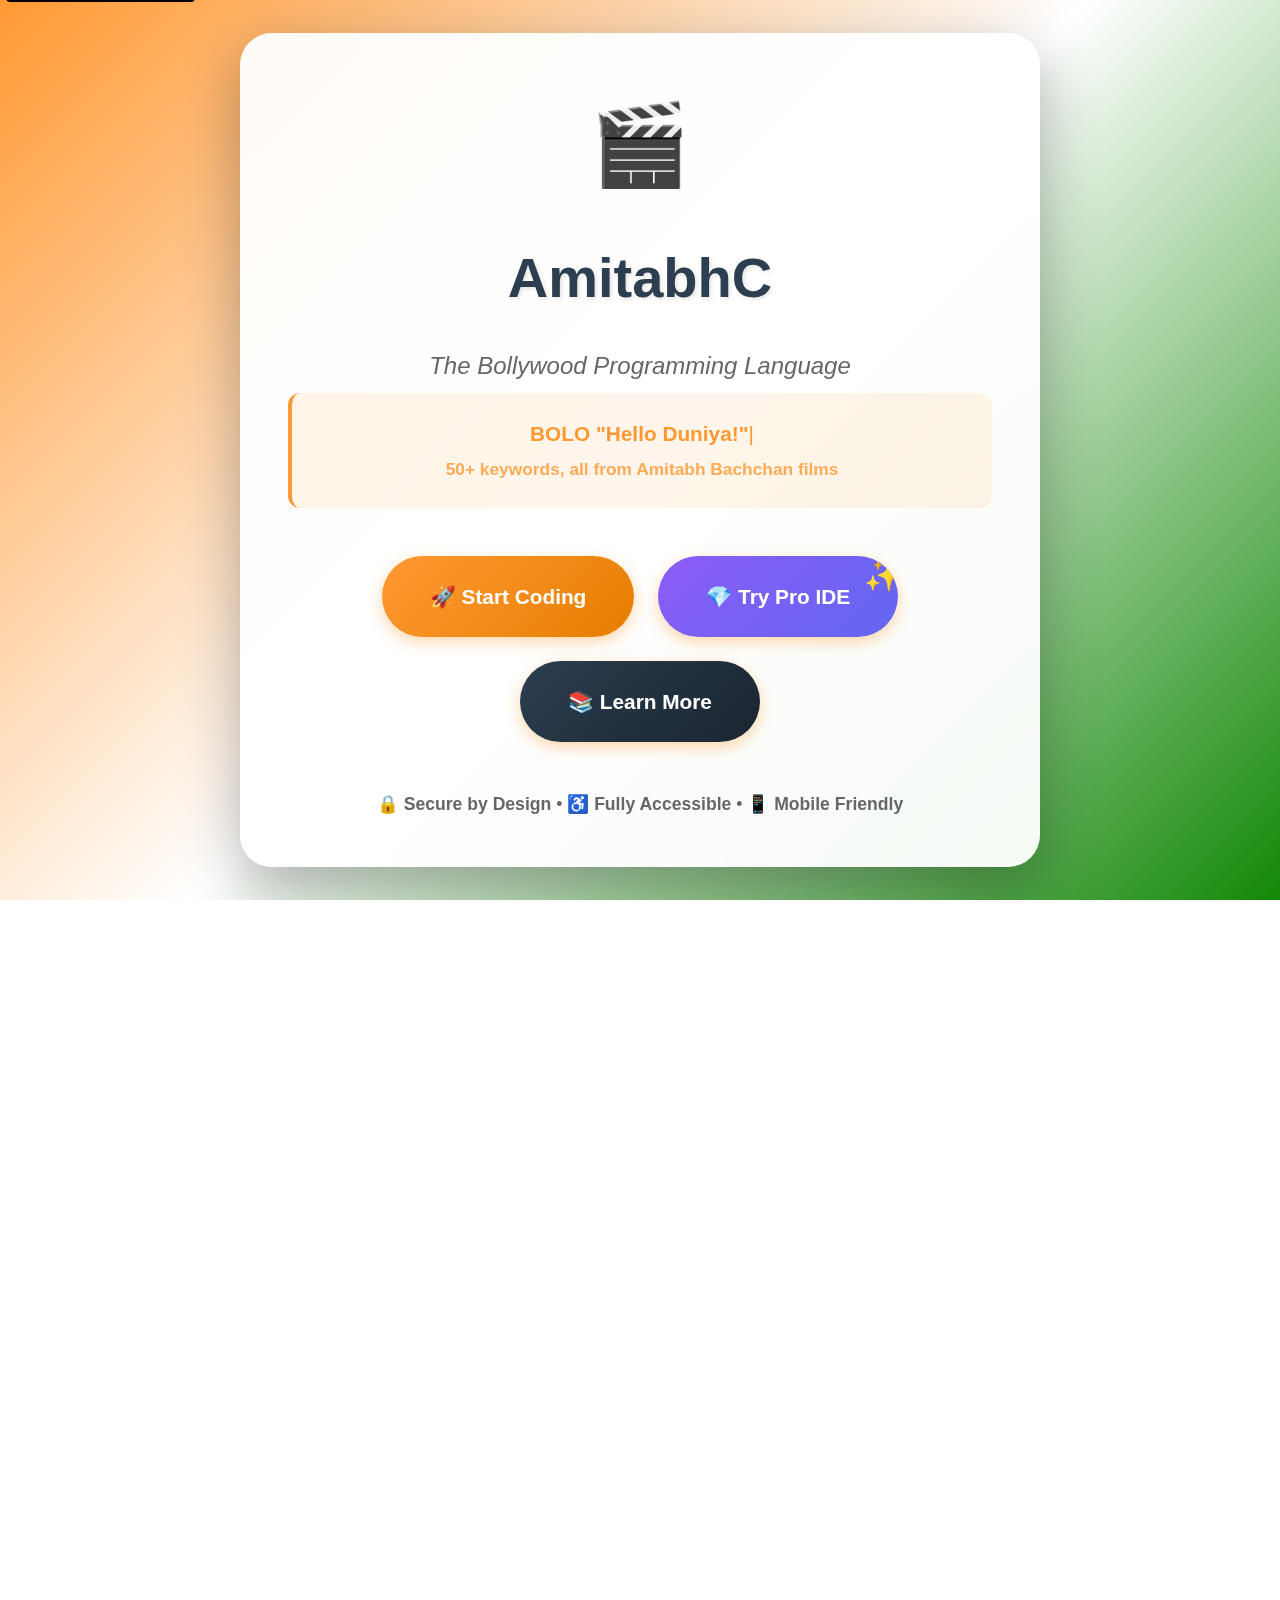
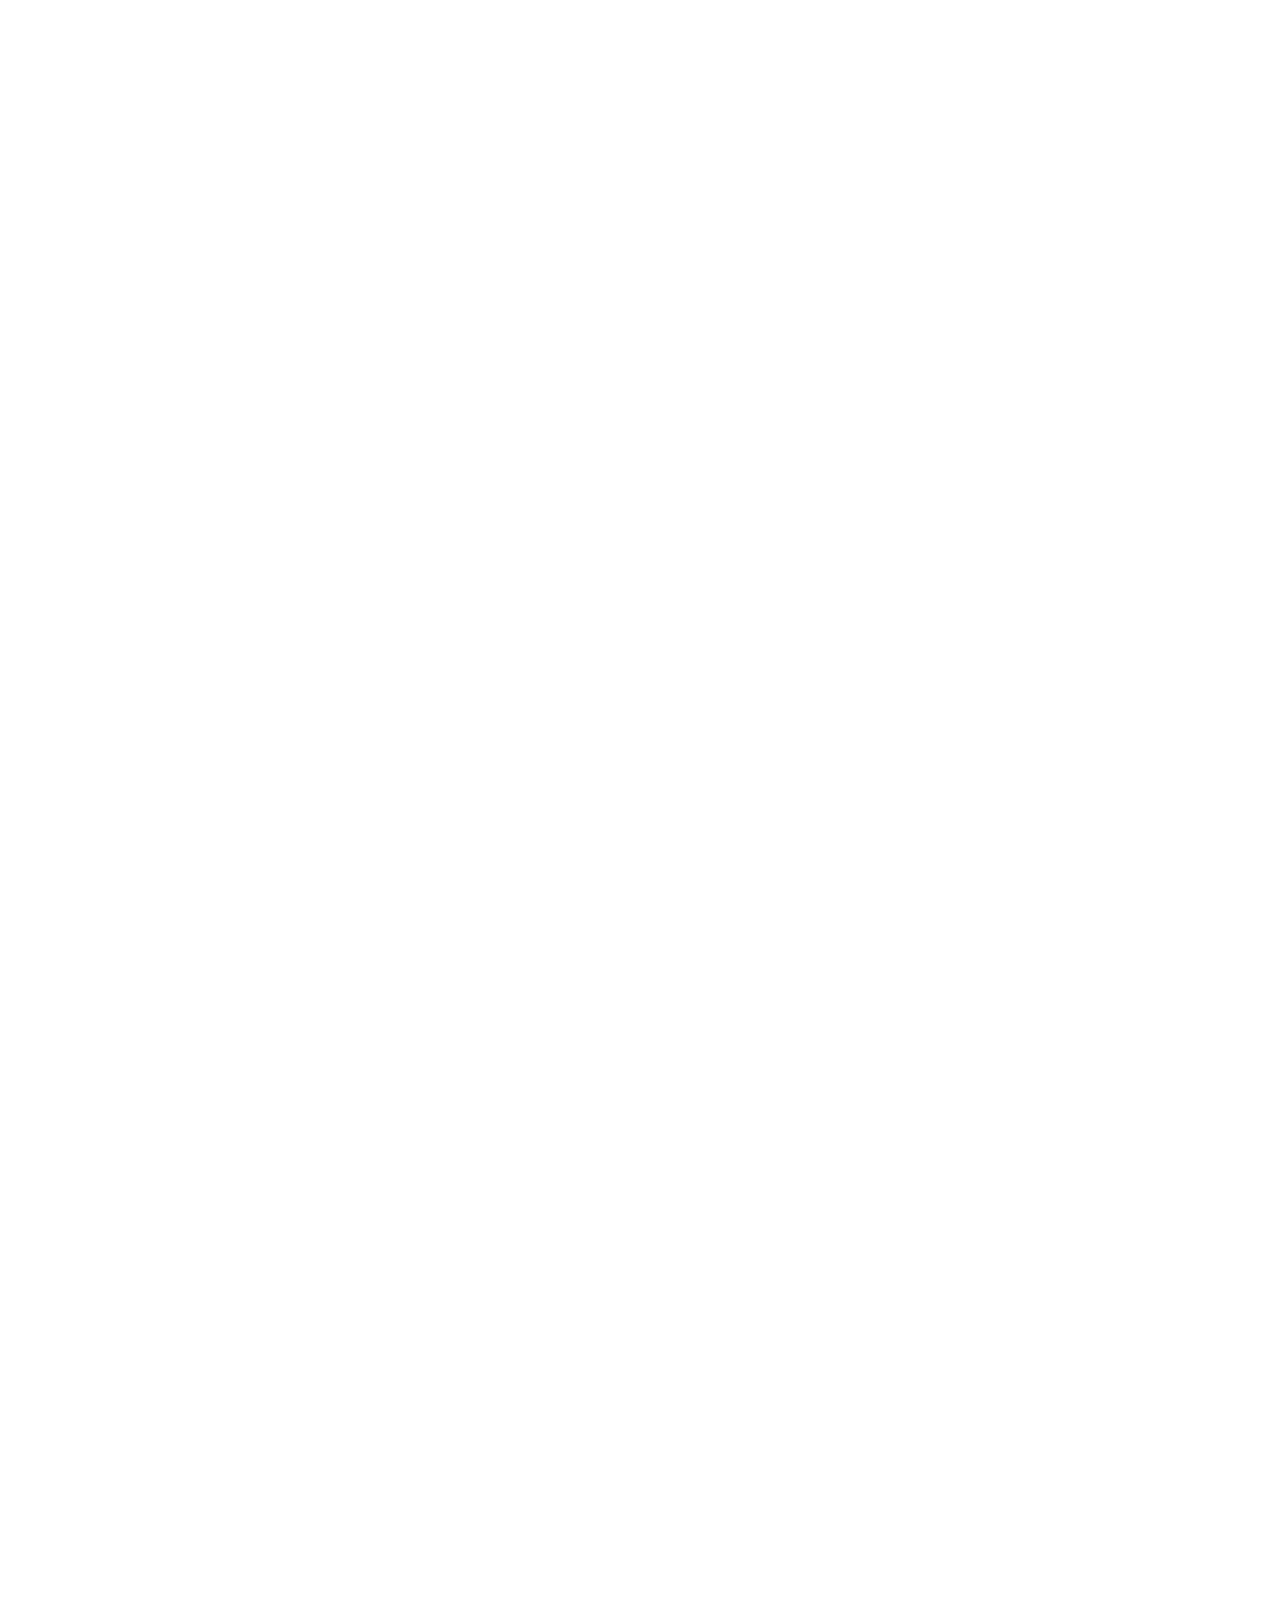
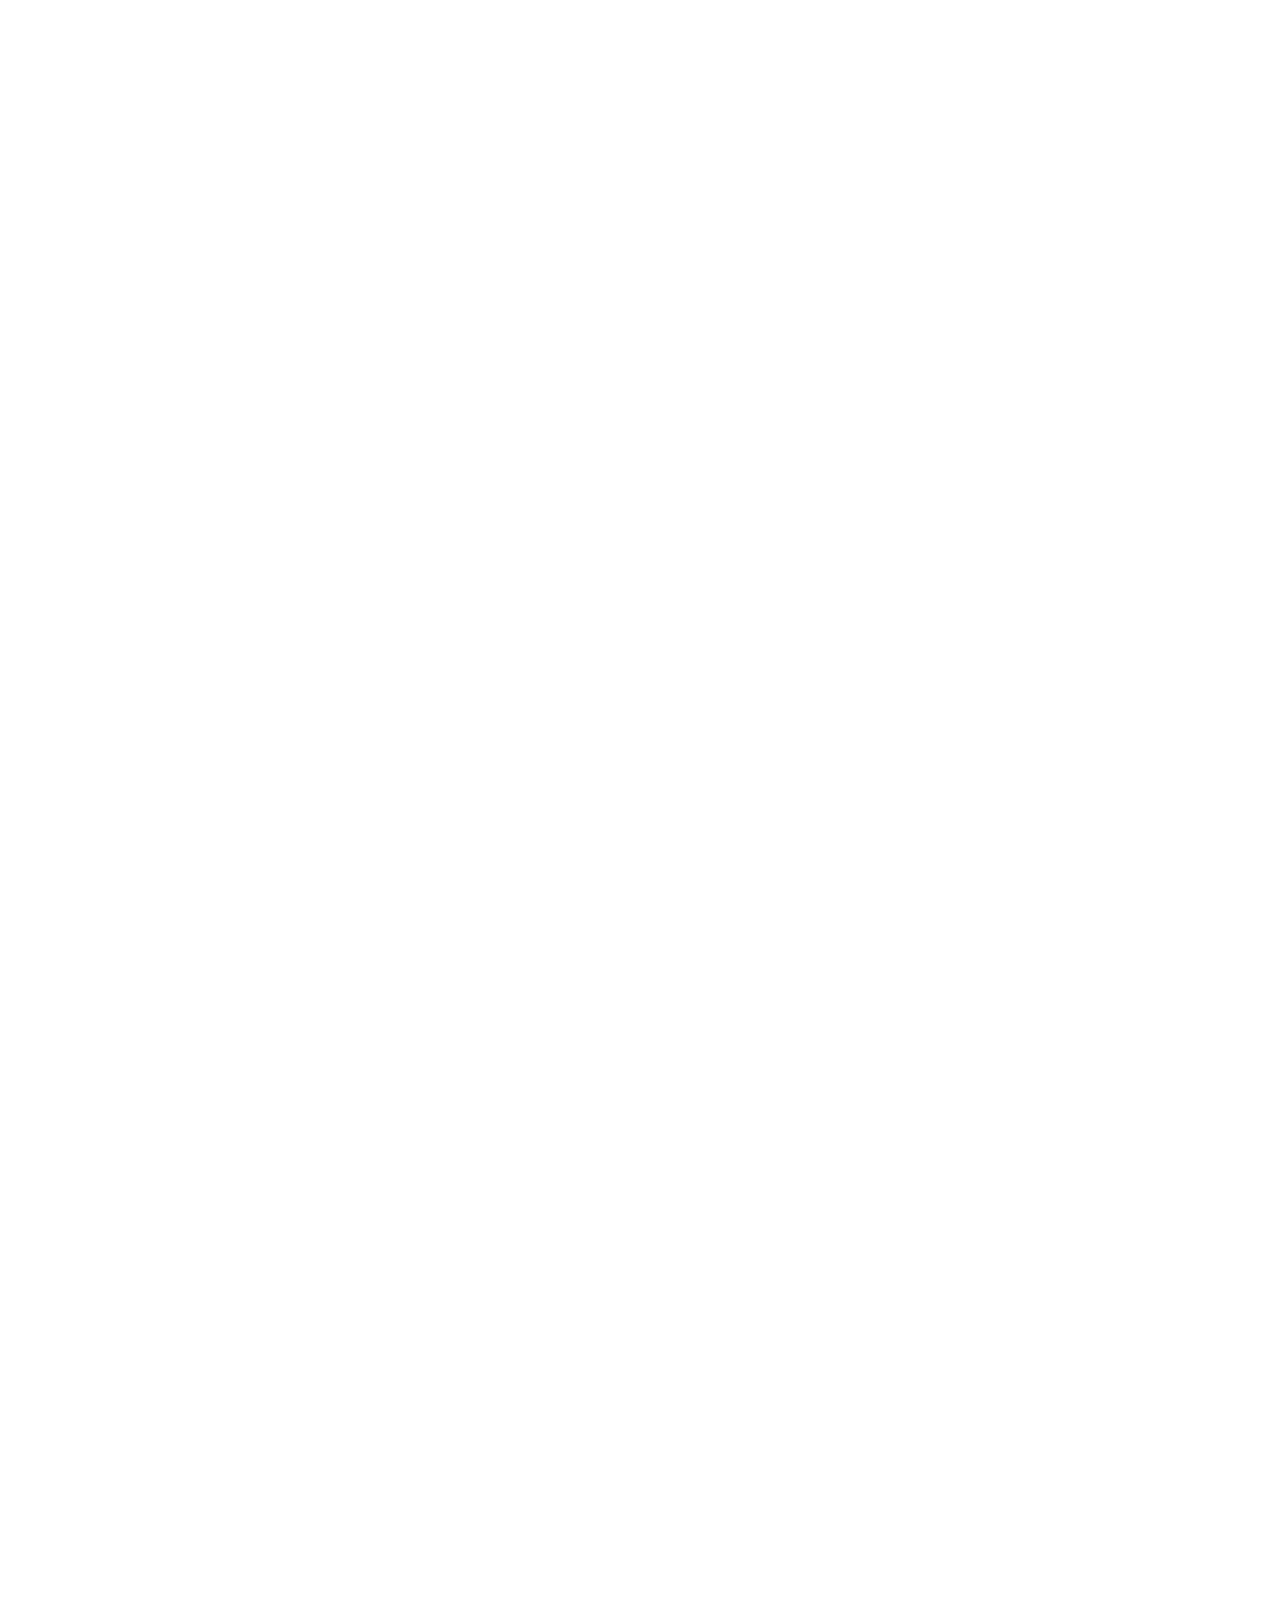
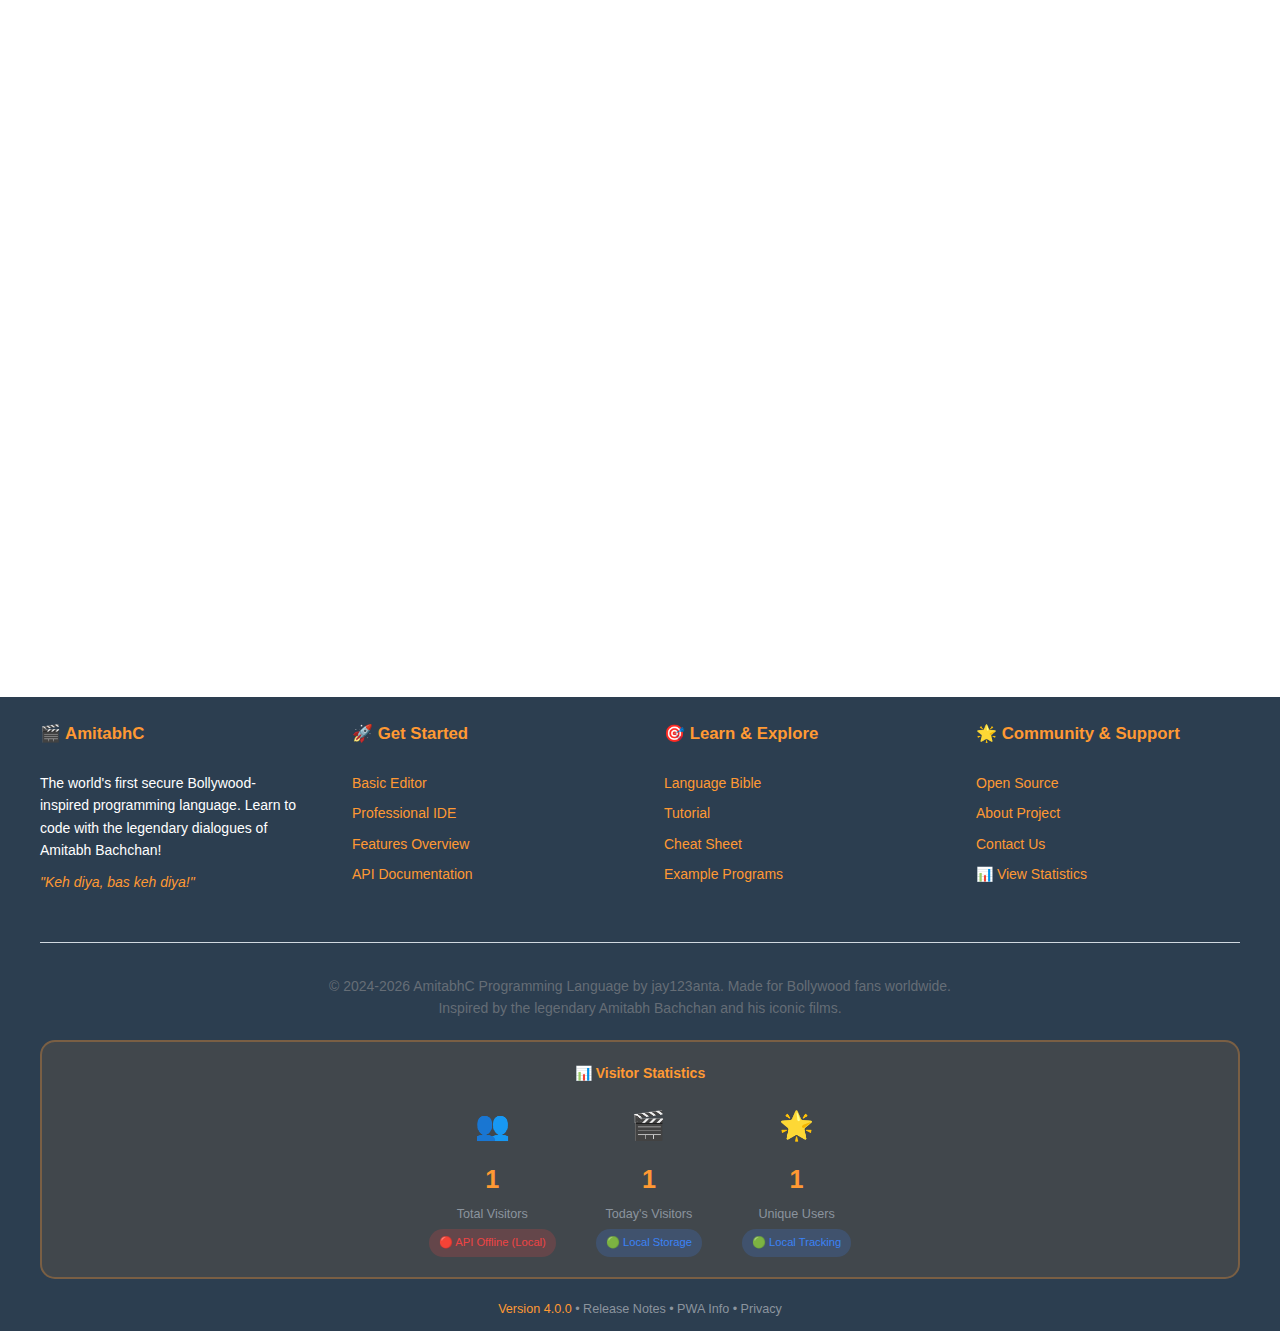
<file: index.html>
<!DOCTYPE html>
<html lang="en">

<head>
    <meta charset="UTF-8">
    <meta name="viewport" content="width=device-width, initial-scale=1.0">
    <title>AmitabhC - The Bollywood Programming Language</title>

    <!-- Security Headers - GitHub Pages Optimized -->
    <meta http-equiv="Content-Security-Policy" 
      content="default-src 'self' https://jay123anta.github.io; 
               script-src 'self' 'unsafe-inline' https://cdnjs.cloudflare.com; 
               style-src 'self' 'unsafe-inline' https://cdnjs.cloudflare.com; 
               img-src 'self' data: https:;
               connect-src 'self' https://api.counterapi.dev https://jay123anta.github.io;
               frame-ancestors 'none';
               base-uri 'self';">
    <meta http-equiv="X-Content-Type-Options" content="nosniff">
    <meta http-equiv="X-Frame-Options" content="DENY">
    <meta http-equiv="X-XSS-Protection" content="1; mode=block">
    <meta name="referrer" content="strict-origin-when-cross-origin">

    <!-- SEO Meta Tags -->
    <meta name="description"
        content="Learn programming with AmitabhC - A secure, fun programming language inspired by Amitabh Bachchan's iconic dialogues and Bollywood films.">
    <meta name="keywords"
        content="AmitabhC, programming language, Amitabh Bachchan, Bollywood coding, learn programming, Hindi programming, secure programming">
    <meta name="author" content="jay123anta">
    <meta name="robots" content="index, follow">
    <meta name="language" content="English">

    <!-- Open Graph / Facebook -->
    <meta property="og:type" content="website">
    <meta property="og:url" content="https://jay123anta.github.io/amitabhc/">
    <meta property="og:title" content="AmitabhC - The Bollywood Programming Language">
    <meta property="og:description"
        content="Code like a superstar with Amitabh Bachchan's iconic dialogues! Learn programming with Bollywood style.">
    <meta property="og:image" content="https://jay123anta.github.io/amitabhc/assets/preview.jpg">
    <meta property="og:site_name" content="AmitabhC">

    <!-- Twitter -->
    <meta property="twitter:card" content="summary_large_image">
    <meta property="twitter:url" content="https://jay123anta.github.io/amitabhc/">
    <meta property="twitter:title" content="AmitabhC Programming Language">
    <meta property="twitter:description"
        content="Learn programming with Bollywood style! Amitabh Bachchan inspired secure coding language.">
    <meta property="twitter:image" content="https://jay123anta.github.io/amitabhc/assets/preview.jpg">

    <!-- PWA Support -->
    <meta name="theme-color" content="#ff9933">
    <meta name="apple-mobile-web-app-capable" content="yes">
    <meta name="apple-mobile-web-app-status-bar-style" content="default">
    <meta name="apple-mobile-web-app-title" content="AmitabhC">
    <link rel="manifest" href="manifest.json">

    <!-- Icons -->
    <link rel="icon" type="image/svg+xml"
        href="data:image/svg+xml,<svg xmlns='http://www.w3.org/2000/svg' viewBox='0 0 100 100'><text y='.9em' font-size='90'>🎬</text></svg>">
    <link rel="icon" type="image/png" sizes="32x32" href="assets/icon-32.png">
    <link rel="icon" type="image/png" sizes="16x16" href="assets/icon-16.png">
    <link rel="apple-touch-icon" href="assets/icon-192.png">

    <!-- Preconnect for performance -->
    <link rel="preconnect" href="https://cdnjs.cloudflare.com">
    <link rel="dns-prefetch" href="https://cdnjs.cloudflare.com">
    <link rel="preconnect" href="https://api.countapi.xyz">
    <link rel="dns-prefetch" href="https://api.countapi.xyz">
    <link rel="preconnect" href="https://api.counterapi.dev">
    <link rel="dns-prefetch" href="https://api.counterapi.dev">

    <!-- Critical CSS - Inline for performance -->
    <style>
        /* Critical above-the-fold styles */
        * {
            box-sizing: border-box;
            margin: 0;
            padding: 0;
        }

        body {
            font-family: -apple-system, BlinkMacSystemFont, 'Segoe UI', Roboto, sans-serif;
            overflow-x: hidden;
            background: #ffffff;
            color: #24292f;
            line-height: 1.6;
            margin: 0;
            padding: 0;
        }

        /* Skip link for accessibility */
        .skip-link {
            position: absolute;
            top: -40px;
            left: 6px;
            background: #000;
            color: #fff;
            padding: 8px 16px;
            text-decoration: none;
            border-radius: 4px;
            z-index: 1000;
            transition: top 0.3s;
        }

        .skip-link:focus {
            top: 6px;
        }

        /* Hero Section */
        .hero {
            min-height: 100vh;
            background: linear-gradient(135deg, #ff9933 0%, #ffffff 50%, #138808 100%);
            display: flex;
            align-items: center;
            justify-content: center;
            position: relative;
            overflow: hidden;
            animation: bgShift 10s ease-in-out infinite;
        }

        @keyframes bgShift {

            0%,
            100% {
                background-size: 100% 100%;
            }

            50% {
                background-size: 120% 120%;
            }
        }

        .hero-content {
            text-align: center;
            z-index: 1;
            padding: 40px;
            background: rgba(255, 255, 255, 0.95);
            border-radius: 30px;
            box-shadow: 0 20px 60px rgba(0, 0, 0, 0.3);
            max-width: 800px;
            margin: 20px;
            backdrop-filter: blur(10px);
        }

        .logo {
            font-size: 5em;
            margin-bottom: 20px;
            animation: bounce 2s infinite;
        }

        @keyframes bounce {

            0%,
            100% {
                transform: translateY(0);
            }

            50% {
                transform: translateY(-10px);
            }
        }

        .hero h1 {
            color: #2c3e50;
            font-size: 3.5em;
            margin-bottom: 20px;
            text-shadow: 2px 2px 4px rgba(0, 0, 0, 0.1);
            animation: glow 3s ease-in-out infinite;
        }

        @keyframes glow {

            0%,
            100% {
                text-shadow: 2px 2px 4px rgba(0, 0, 0, 0.1);
            }

            50% {
                text-shadow: 2px 2px 20px rgba(255, 153, 51, 0.6);
            }
        }

        .tagline {
            font-size: 1.5em;
            color: #666;
            margin-bottom: 10px;
            font-style: italic;
        }

        .dialogue {
            font-size: 1.3em;
            color: #ff9933;
            margin-bottom: 40px;
            font-weight: bold;
            padding: 20px;
            background: rgba(255, 153, 51, 0.1);
            border-radius: 15px;
            border-left: 4px solid #ff9933;
            min-height: 80px;
        }

        .typewriter-cursor {
            animation: blink 0.7s infinite;
            font-weight: 100;
        }

        @keyframes blink {
            0%, 100% { opacity: 1; }
            50% { opacity: 0; }
        }

        /* CTA Buttons */
        .cta-buttons {
            display: flex;
            gap: 20px;
            justify-content: center;
            flex-wrap: wrap;
            margin-bottom: 40px;
        }

        .cta-button {
            background: linear-gradient(135deg, #ff9933, #e67e00);
            color: white;
            padding: 20px 40px;
            font-size: 1.3em;
            border: none;
            border-radius: 50px;
            cursor: pointer;
            text-decoration: none;
            display: inline-flex;
            align-items: center;
            justify-content: center;
            transition: all 0.3s;
            box-shadow: 0 5px 15px rgba(255, 153, 51, 0.4);
            font-weight: bold;
            min-height: 60px;
            position: relative;
            overflow: hidden;
        }

        .cta-button::before {
            content: '';
            position: absolute;
            top: 0;
            left: -100%;
            width: 100%;
            height: 100%;
            background: linear-gradient(90deg, transparent, rgba(255, 255, 255, 0.3), transparent);
            transition: left 0.5s;
        }

        .cta-button:hover::before {
            left: 100%;
        }

        .cta-button:hover,
        .cta-button:focus {
            transform: translateY(-3px);
            box-shadow: 0 8px 25px rgba(255, 153, 51, 0.6);
            outline: 3px solid #ff9933;
            outline-offset: 2px;
        }

        .cta-button.secondary {
            background: linear-gradient(135deg, #2c3e50, #34495e);
        }

        .cta-button.secondary:hover {
            box-shadow: 0 8px 25px rgba(44, 62, 80, 0.6);
        }

        .cta-button.pro {
            background: linear-gradient(135deg, #8B5CF6, #6366F1);
            position: relative;
        }

        .cta-button.pro::after {
            content: '✨';
            position: absolute;
            top: -5px;
            right: -5px;
            font-size: 1.5em;
            animation: sparkle 2s infinite;
        }

        @keyframes sparkle {

            0%,
            100% {
                opacity: 1;
                transform: scale(1) rotate(0deg);
            }

            50% {
                opacity: 0.5;
                transform: scale(1.2) rotate(180deg);
            }
        }

        /* Features Section */
        .features {
            padding: 80px 20px;
            background: #f8f9fa;
        }

        .features-container {
            max-width: 1200px;
            margin: 0 auto;
        }

        .features h2 {
            text-align: center;
            font-size: 2.5em;
            color: #2c3e50;
            margin-bottom: 20px;
        }

        .features>p {
            text-align: center;
            font-size: 1.2em;
            color: #666;
            margin-bottom: 50px;
            max-width: 800px;
            margin-left: auto;
            margin-right: auto;
        }

        .features-grid {
            display: grid;
            grid-template-columns: repeat(auto-fit, minmax(350px, 1fr));
            gap: 30px;
        }

        .feature-card {
            background: white;
            padding: 40px;
            border-radius: 20px;
            box-shadow: 0 5px 20px rgba(0, 0, 0, 0.1);
            transition: all 0.3s ease;
            border: 2px solid transparent;
        }

        .feature-card:hover {
            transform: translateY(-10px);
            box-shadow: 0 15px 40px rgba(0, 0, 0, 0.15);
            border-color: #ff9933;
        }

        .feature-icon {
            font-size: 3em;
            margin-bottom: 20px;
            display: block;
            text-align: center;
        }

        .feature-card h3 {
            font-size: 1.5em;
            color: #2c3e50;
            margin-bottom: 15px;
            text-align: center;
        }

        .feature-card p {
            color: #666;
            line-height: 1.6;
            margin-bottom: 20px;
        }

        .feature-details {
            list-style: none;
            padding: 0;
            margin: 0;
        }

        .feature-details li {
            padding: 8px 0;
            color: #666;
            font-size: 0.95em;
            position: relative;
            padding-left: 25px;
        }

        .feature-details li:before {
            content: '✓';
            position: absolute;
            left: 0;
            color: #ff9933;
            font-weight: bold;
        }

        /* Demo Section */
        .demo {
            padding: 80px 20px;
            background: white;
        }

        .demo-container {
            max-width: 1200px;
            margin: 0 auto;
        }

        .demo h2 {
            text-align: center;
            font-size: 2.5em;
            color: #2c3e50;
            margin-bottom: 20px;
        }

        .demo>p {
            text-align: center;
            font-size: 1.2em;
            color: #666;
            margin-bottom: 50px;
        }

        .code-preview {
            background: #1e1e1e;
            border-radius: 15px;
            overflow: hidden;
            box-shadow: 0 10px 30px rgba(0, 0, 0, 0.3);
            margin-bottom: 30px;
        }

        .code-header {
            background: #2d2d2d;
            padding: 15px 20px;
            display: flex;
            justify-content: space-between;
            align-items: center;
            border-bottom: 1px solid #444;
        }

        .code-header span {
            color: #ff9933;
            font-weight: bold;
        }

        .copy-btn {
            background: #ff9933;
            color: white;
            border: none;
            padding: 8px 16px;
            border-radius: 5px;
            cursor: pointer;
            font-weight: bold;
            transition: all 0.3s;
        }

        .copy-btn:hover {
            background: #e67e00;
            transform: translateY(-2px);
        }

        pre {
            margin: 0;
            padding: 20px;
            overflow-x: auto;
        }

        code {
            color: #e6edf3;
            font-family: 'Courier New', monospace;
            font-size: 14px;
            line-height: 1.6;
        }

        .demo-output {
            background: #f8f9fa;
            padding: 30px;
            border-radius: 15px;
            margin-top: 30px;
            border: 2px solid #e9ecef;
        }

        .demo-output h4 {
            color: #2c3e50;
            margin-bottom: 20px;
            font-size: 1.3em;
        }

        .output-lines {
            background: #1e1e1e;
            padding: 20px;
            border-radius: 10px;
            font-family: monospace;
            font-size: 14px;
            line-height: 1.8;
        }

        .output-line {
            color: #0ff;
            margin-bottom: 5px;
        }

        .output-line.kbc {
            color: #ff9933;
            font-weight: bold;
        }

        .output-line.success {
            color: #56d364;
        }

        /* Security Section */
        .security-section {
            padding: 80px 20px;
            background: #f8f9fa;
        }

        .security-container {
            max-width: 1200px;
            margin: 0 auto;
            text-align: center;
        }

        .security-section h2 {
            font-size: 2.5em;
            color: #2c3e50;
            margin-bottom: 20px;
        }

        .security-section>p {
            font-size: 1.2em;
            color: #666;
            margin-bottom: 50px;
            max-width: 800px;
            margin-left: auto;
            margin-right: auto;
        }

        .security-grid {
            display: grid;
            grid-template-columns: repeat(auto-fit, minmax(280px, 1fr));
            gap: 30px;
            margin-top: 40px;
        }

        .security-feature {
            background: white;
            padding: 30px;
            border-radius: 15px;
            box-shadow: 0 5px 20px rgba(0, 0, 0, 0.1);
            transition: all 0.3s;
        }

        .security-feature:hover {
            transform: translateY(-5px);
            box-shadow: 0 10px 30px rgba(0, 0, 0, 0.15);
        }

        .security-feature h3 {
            color: #ff9933;
            margin-bottom: 15px;
            font-size: 1.3em;
        }

        .security-feature p {
            color: #666;
            line-height: 1.6;
        }

        /* Footer */
        .footer {
            background: #2c3e50;
            color: white;
            padding: 60px 20px 30px;
        }

        .footer-container {
            max-width: 1200px;
            margin: 0 auto;
        }

        .footer-grid {
            display: grid;
            grid-template-columns: repeat(auto-fit, minmax(250px, 1fr));
            gap: 40px;
            margin-bottom: 40px;
        }

        .footer-section h3 {
            color: #ff9933;
            margin-bottom: 20px;
            font-size: 1.2em;
        }

        .footer-section ul {
            list-style: none;
            padding: 0;
        }

        .footer-section li {
            margin-bottom: 10px;
        }

        .footer-section a {
            color: #e6edf3;
            text-decoration: none;
            transition: color 0.3s;
        }

        .footer-section a:hover {
            color: #ff9933;
        }

        .footer-bottom {
            text-align: center;
            padding-top: 30px;
            border-top: 1px solid #485a6c;
            color: #8b949e;
        }

        /* Visitor Counter */
        .visitor-stats {
            background: rgba(255, 153, 51, 0.1);
            padding: 20px;
            border-radius: 15px;
            margin: 20px 0;
            border: 2px solid rgba(255, 153, 51, 0.3);
        }

        .visitor-stats-grid {
            display: flex;
            justify-content: center;
            gap: 40px;
            flex-wrap: wrap;
        }

        .stat-item {
            text-align: center;
            transition: transform 0.3s;
        }

        .stat-item:hover {
            transform: scale(1.1);
        }

        .stat-icon {
            font-size: 2em;
            margin-bottom: 10px;
            display: block;
        }

        .stat-value {
            font-size: 1.8em;
            font-weight: bold;
            color: #ff9933;
            margin-bottom: 5px;
        }

        .stat-label {
            font-size: 0.9em;
            color: #8b949e;
        }

        .counter-status {
            display: inline-block;
            padding: 5px 10px;
            border-radius: 20px;
            font-size: 0.8em;
            margin-top: 5px;
        }

        .status-online {
            background: rgba(34, 197, 94, 0.2);
            color: #22c55e;
        }

        .status-offline {
            background: rgba(239, 68, 68, 0.2);
            color: #ef4444;
        }

        .status-local {
            background: rgba(59, 130, 246, 0.2);
            color: #3b82f6;
        }

        /* Loading animation */
        .loading {
            display: inline-block;
            width: 20px;
            height: 20px;
            border: 3px solid #f3f3f3;
            border-top: 3px solid #ff9933;
            border-radius: 50%;
            animation: spin 1s linear infinite;
            margin-left: 10px;
        }

        @keyframes spin {
            0% {
                transform: rotate(0deg);
            }

            100% {
                transform: rotate(360deg);
            }
        }

        /* Mobile responsive */
        @media (max-width: 768px) {
            .hero h1 {
                font-size: 2.5em;
            }

            .hero .logo {
                font-size: 4em;
            }

            .hero-content {
                padding: 30px;
                margin: 10px;
            }

            .cta-buttons {
                flex-direction: column;
                align-items: center;
            }

            .cta-button {
                width: 100%;
                max-width: 300px;
                padding: 16px 32px;
                font-size: 1.1em;
            }

            .features-grid,
            .security-grid {
                grid-template-columns: 1fr;
            }

            .visitor-stats-grid {
                flex-direction: column;
                gap: 20px;
            }
        }

        /* Reduced motion support */
        @media (prefers-reduced-motion: reduce) {

            *,
            *::before,
            *::after {
                animation-duration: 0.01ms !important;
                animation-iteration-count: 1 !important;
                transition-duration: 0.01ms !important;
            }
        }
    </style>

    <!-- Non-critical CSS - Load asynchronously -->
    <link rel="preload" href="styles.css" as="style" onload="this.onload=null;this.rel='stylesheet'">
    <noscript>
        <link rel="stylesheet" href="styles.css">
    </noscript>
</head>

<body>
    <!-- Skip link for accessibility -->
    <a href="#main-content" class="skip-link">Skip to main content</a>

    <!-- Hero Section -->
    <main id="main-content" role="main">
        <section class="hero" aria-labelledby="hero-title">
            <div class="hero-content">
                <div class="logo" aria-hidden="true">🎬</div>
                <h1 id="hero-title">AmitabhC</h1>
                <p class="tagline">The Bollywood Programming Language</p>
                <div class="dialogue" role="banner">
                    <span id="typewriterText"></span><span class="typewriter-cursor">|</span>
                    <br><small style="opacity: 0.8;">50+ keywords, all from Amitabh Bachchan films</small>
                </div>

                <nav role="navigation" aria-label="Main actions">
                    <div class="cta-buttons">
                        <a href="editor.html" class="cta-button" aria-describedby="basic-editor-desc"
                            id="startCodingBtn">
                            🚀 Start Coding
                        </a>
                        <div id="basic-editor-desc" class="sr-only">
                            Open the basic AmitabhC code editor to start programming with Bollywood dialogues
                        </div>

                        <a href="pro.html" class="cta-button pro" aria-describedby="pro-editor-desc" id="proIdeBtn">
                            💎 Try Pro IDE
                        </a>
                        <div id="pro-editor-desc" class="sr-only">
                            Open the professional AmitabhC IDE with autocomplete and advanced features
                        </div>

                        <a href="#features" class="cta-button secondary" aria-describedby="learn-more-desc"
                            id="learnMoreBtn">
                            📚 Learn More
                        </a>
                        <div id="learn-more-desc" class="sr-only">
                            Learn more about AmitabhC features and capabilities
                        </div>
                    </div>
                </nav>

                <p style="color: #666; margin-top: 20px; font-size: 1.1em;">
                    🔒 <strong>Secure by Design</strong> •
                    ♿ <strong>Fully Accessible</strong> •
                    📱 <strong>Mobile Friendly</strong>
                </p>
            </div>
        </section>

        <!-- Features Section -->
        <section id="features" class="features fade-in" aria-labelledby="features-title">
            <div class="features-container">
                <h2 id="features-title">🌟 Why Choose AmitabhC?</h2>
                <p>Experience programming like never before with Bollywood-inspired syntax and secure execution!</p>

                <div class="features-grid">
                    <div class="feature-card" tabindex="0">
                        <div class="feature-icon">🎭</div>
                        <h3>50+ Bollywood Keywords</h3>
                        <p>Every keyword is an Amitabh Bachchan film or dialogue. Variables are VIJAY,
                            try-catch is AGNEEPATH, booleans are SHAKTI/KAALIA!</p>
                        <ul class="feature-details">
                            <li>Film-based keywords (SHOLAY, DEEWAR, DON)</li>
                            <li>6 built-in namespaces (SHAHENSHAH, COOLIE...)</li>
                            <li>Dictionaries, arrays, string interpolation</li>
                        </ul>
                    </div>

                    <div class="feature-card" tabindex="0">
                        <div class="feature-icon">🛡️</div>
                        <h3>Secure by Design</h3>
                        <p>No eval(), input sanitization, and protection against common vulnerabilities.
                            Safe to run untrusted code in the browser.</p>
                        <ul class="feature-details">
                            <li>No eval() or unsafe execution</li>
                            <li>XSS protection and input sanitization</li>
                            <li>Execution timeouts and memory limits</li>
                        </ul>
                    </div>

                    <div class="feature-card" tabindex="0">
                        <div class="feature-icon">🎯</div>
                        <h3>Complete Language</h3>
                        <p>Full control flow: if/else-if, while, for-each, do-while, switch-case,
                            try-catch-finally, functions with recursion, and more!</p>
                        <ul class="feature-details">
                            <li>AGNEEPATH/MRITYU/PRATIGYA (try-catch-finally)</li>
                            <li>KBC_SAWAAL switch-case with OPTION blocks</li>
                            <li>ZANJEER_LOOP do-while, HAR EK for-each</li>
                        </ul>
                    </div>

                    <div class="feature-card" tabindex="0">
                        <div class="feature-icon">📦</div>
                        <h3>npm CLI</h3>
                        <p>Install globally with npm and run AmitabhC programs from your terminal. REPL, file runner,
                            and test suite included.</p>
                        <ul class="feature-details">
                            <li>amitabhc run / repl / test</li>
                            <li>Interactive REPL with history</li>
                            <li>16 built-in example programs</li>
                        </ul>
                    </div>

                    <div class="feature-card" tabindex="0">
                        <div class="feature-icon">📱</div>
                        <h3>Mobile Excellence</h3>
                        <p>Fully responsive design with PWA support. Code anywhere, anytime with offline functionality
                            and native app-like experience on mobile devices.</p>
                        <ul class="feature-details">
                            <li>Progressive Web App (PWA)</li>
                            <li>Offline functionality</li>
                            <li>Auto-sync when online</li>
                        </ul>
                    </div>

                    <div class="feature-card" tabindex="0">
                        <div class="feature-icon">♿</div>
                        <h3>Universal Access</h3>
                        <p>WCAG 2.1 AA compliant with screen reader support, keyboard navigation, high
                            contrast options, and accessibility features.</p>
                        <ul class="feature-details">
                            <li>Screen reader optimized</li>
                            <li>Full keyboard navigation</li>
                            <li>High contrast support</li>
                        </ul>
                    </div>
                </div>
            </div>
        </section>

        <!-- Demo Section -->
        <section class="demo fade-in" aria-labelledby="demo-title">
            <div class="demo-container">
                <h2 id="demo-title">🎬 See AmitabhC in Action</h2>
                <p>Here's a simple program that showcases the Bollywood magic with secure execution!</p>

                <div class="code-preview">
                    <div class="code-header">
                        <span>🎬 AmitabhC Program</span>
                        <button onclick="copyCode()" aria-label="Copy code to clipboard" class="copy-btn">
                            📋 Copy
                        </button>
                    </div>
                    <pre><code id="demoCode">LIGHTS
CAMERA
    // AmitabhC v4.0.0 — Bollywood Programming!
    VIJAY hero = "Amitabh"
    VIJAY films[] = {"Deewar", "Sholay", "Don", "Agneepath"}

    // String interpolation & for-each loop
    BOLO "Star: ${hero}, Films: ${KHAZANA.length(films)}"
    HAR EK movie MEIN films
        BOLO "  🎬 ${movie}"
    KHATAM

    // Try-catch error handling
    AGNEEPATH
        VIJAY x = 10 / 0
    MRITYU err
        BOLO "Caught: ${err}"
    PRATIGYA
        BOLO "Agneepath complete!"
    KHATAM

    // Switch-case
    KBC_SAWAAL hero
        OPTION "Amitabh"
            BOLO "Shahenshah found!"
        SAHI_JAWAB
            BOLO "Unknown hero"
    AGLE_SAWAAL
ACTION</code></pre>
                </div>

                <div class="demo-output">
                    <h4>📺 Expected Output:</h4>
                    <div class="output-lines">
                        <div class="output-line">Star: Amitabh, Films: 4</div>
                        <div class="output-line">  🎬 Deewar</div>
                        <div class="output-line">  🎬 Sholay</div>
                        <div class="output-line">  🎬 Don</div>
                        <div class="output-line">  🎬 Agneepath</div>
                        <div class="output-line">Caught: Division by zero!</div>
                        <div class="output-line">Agneepath complete!</div>
                        <div class="output-line success">Shahenshah found!</div>
                    </div>
                </div>

                <div style="margin-top: 40px; text-align: center;">
                    <a href="editor.html" class="cta-button" id="tryCodeBtn">
                        ▶️ Try This Code Now!
                    </a>
                    <a href="pro.html" class="cta-button pro" style="margin-left: 20px;">
                        🚀 Open in Pro IDE
                    </a>
                </div>
            </div>
        </section>

        <!-- Install Section -->
        <section class="install-section fade-in" aria-labelledby="install-title">
            <div class="install-container" style="max-width: 900px; margin: 0 auto; padding: 60px 20px;">
                <h2 id="install-title" style="text-align: center; font-size: 2.5em; margin-bottom: 10px;">
                    Install AmitabhC</h2>
                <p style="text-align: center; color: #666; margin-bottom: 40px; font-size: 1.2em;">
                    Run AmitabhC programs from your terminal. One command, that's it.</p>

                <div style="background: #0d1117; border-radius: 12px; padding: 30px; margin-bottom: 30px; position: relative;">
                    <div style="display: flex; gap: 8px; margin-bottom: 15px;">
                        <span style="width: 12px; height: 12px; border-radius: 50%; background: #ff5f57;"></span>
                        <span style="width: 12px; height: 12px; border-radius: 50%; background: #febc2e;"></span>
                        <span style="width: 12px; height: 12px; border-radius: 50%; background: #28c840;"></span>
                    </div>
                    <pre style="color: #c9d1d9; font-family: 'Fira Code', 'Cascadia Code', Consolas, monospace; font-size: 1.05em; line-height: 1.8; margin: 0; overflow-x: auto;"><span style="color: #8b949e;">$</span> <span style="color: #79c0ff;">npm install -g amitabhc</span>

<span style="color: #8b949e;">$</span> <span style="color: #79c0ff;">amitabhc run</span> hello.amitabhc
<span style="color: #7ee787;">Namaste, Duniya!</span>

<span style="color: #8b949e;">$</span> <span style="color: #79c0ff;">amitabhc repl</span>
<span style="color: #ff9933;">amitabhc></span> <span style="color: #c9d1d9;">BOLO "Don ko pakadna mushkil hi nahi, naamumkin hai!"</span>
<span style="color: #7ee787;">Don ko pakadna mushkil hi nahi, naamumkin hai!</span></pre>
                </div>

                <div style="display: grid; grid-template-columns: repeat(auto-fit, minmax(200px, 1fr)); gap: 20px; margin-bottom: 30px;">
                    <div style="text-align: center; padding: 20px; background: #f6f8fa; border-radius: 10px;">
                        <div style="font-size: 2em;">&#x1F4E6;</div>
                        <strong>npm Package</strong>
                        <p style="color: #666; font-size: 0.9em; margin-top: 5px;">Install globally, run anywhere</p>
                    </div>
                    <div style="text-align: center; padding: 20px; background: #f6f8fa; border-radius: 10px;">
                        <div style="font-size: 2em;">&#x1F4BB;</div>
                        <strong>VS Code Extension</strong>
                        <p style="color: #666; font-size: 0.9em; margin-top: 5px;">Syntax highlighting & snippets</p>
                    </div>
                    <div style="text-align: center; padding: 20px; background: #f6f8fa; border-radius: 10px;">
                        <div style="font-size: 2em;">&#x1F310;</div>
                        <strong>Web Playground</strong>
                        <p style="color: #666; font-size: 0.9em; margin-top: 5px;">Code in browser, no install</p>
                    </div>
                </div>

                <div style="text-align: center;">
                    <a href="https://github.com/jay123anta/amitabhc" target="_blank" rel="noopener"
                        class="cta-button" style="background: #24292f;">
                        &#11088; Star on GitHub
                    </a>
                    <a href="docs/LANGUAGE_BIBLE.md" class="cta-button secondary" style="margin-left: 15px;">
                        &#x1F4D6; Language Bible
                    </a>
                </div>
            </div>
        </section>

        <!-- Security Section -->
        <section class="security-section fade-in" aria-labelledby="security-title">
            <div class="security-container">
                <h2 id="security-title">🔒 Security First Approach</h2>
                <p>AmitabhC is built with security from the ground up.</p>

                <div class="security-grid">
                    <div class="security-feature">
                        <h3>🛡️ No Code Injection</h3>
                        <p>Zero use of eval() or Function() constructors. All code execution is through secure parsing.
                        </p>
                    </div>
                    <div class="security-feature">
                        <h3>🧹 Input Sanitization</h3>
                        <p>All user inputs are sanitized to prevent XSS and injection attacks.</p>
                    </div>
                    <div class="security-feature">
                        <h3>⏱️ Resource Limits</h3>
                        <p>Built-in execution timeouts, memory limits, and loop protections prevent abuse.</p>
                    </div>
                    <div class="security-feature">
                        <h3>🔐 CSP Headers</h3>
                        <p>Content Security Policy implementation blocks unauthorized script execution.</p>
                    </div>
                </div>
            </div>
        </section>
    </main>

    <!-- Footer -->
    <footer class="footer" role="contentinfo">
        <div class="footer-container">
            <div class="footer-grid">
                <div class="footer-section">
                    <h3>🎬 AmitabhC</h3>
                    <p>The world's first secure Bollywood-inspired programming language. Learn to code with the
                        legendary dialogues of Amitabh Bachchan!</p>
                    <p style="color: #ff9933; font-style: italic; margin-top: 10px;">"Keh diya, bas keh diya!"</p>
                </div>

                <div class="footer-section">
                    <h3>🚀 Get Started</h3>
                    <ul>
                        <li><a href="editor.html">Basic Editor</a></li>
                        <li><a href="pro.html">Professional IDE</a></li>
                        <li><a href="#features">Features Overview</a></li>
                        <li><a href="version.json">API Documentation</a></li>
                    </ul>
                </div>

                <div class="footer-section">
                    <h3>🎯 Learn & Explore</h3>
                    <ul>
                        <li><a href="docs/LANGUAGE_BIBLE.md">Language Bible</a></li>
                        <li><a href="docs/tutorial.md">Tutorial</a></li>
                        <li><a href="docs/cheatsheet.md">Cheat Sheet</a></li>
                        <li><a href="docs/examples.md">Example Programs</a></li>
                    </ul>
                </div>

                <div class="footer-section">
                    <h3>🌟 Community & Support</h3>
                    <ul>
                        <li><a href="https://github.com/jay123anta/amitabhc" target="_blank" rel="noopener">Open
                                Source</a></li>
                        <li><a href="#" onclick="showAbout()">About Project</a></li>
                        <li><a href="mailto:hello@amitabhc.dev">Contact Us</a></li>
                        <li><a href="stats.html">📊 View Statistics</a></li>
                    </ul>
                </div>
            </div>

            <div class="footer-bottom">
                <p>&copy; 2024-2026 AmitabhC Programming Language by jay123anta. Made for Bollywood fans worldwide.</p>
                <p>Inspired by the legendary Amitabh Bachchan and his iconic films.</p>

                <!-- Visitor Counter -->
                <div class="visitor-stats">
                    <h4 style="text-align: center; color: #ff9933; margin-bottom: 20px;">📊 Visitor Statistics</h4>
                    <div class="visitor-stats-grid">
                        <div class="stat-item">
                            <span class="stat-icon">👥</span>
                            <div class="stat-value" id="visitorCount">0</div>
                            <div class="stat-label">Total Visitors</div>
                            <div class="counter-status" id="globalCounterStatus">
                                <span id="globalStatusDot">🟡</span> Checking...
                            </div>
                        </div>
                        <div class="stat-item">
                            <span class="stat-icon">🎬</span>
                            <div class="stat-value" id="todayCount">0</div>
                            <div class="stat-label">Today's Visitors</div>
                            <div class="counter-status status-local">
                                <span>🟢</span> Local Storage
                            </div>
                        </div>
                        <div class="stat-item">
                            <span class="stat-icon">🌟</span>
                            <div class="stat-value" id="uniqueCount">0</div>
                            <div class="stat-label">Unique Users</div>
                            <div class="counter-status status-local">
                                <span>🟢</span> Local Tracking
                            </div>
                        </div>
                    </div>
                </div>

                <div style="margin-top: 20px; text-align: center; color: #8b949e; font-size: 0.9em;">
                    <span style="color: #ff9933;">Version 4.0.0</span> •
                    <a href="version.json" style="color: #8b949e;">Release Notes</a> •
                    <a href="manifest.json" style="color: #8b949e;">PWA Info</a> •
                    <a href="#" onclick="showPrivacy()" style="color: #8b949e;">Privacy</a>
                </div>
            </div>
        </div>
    </footer>

    <script>
        // AmitabhC Counter System - api.counterapi.dev
        class AmitabhCCounter {
    constructor() {
        this.apis = {
            counterapi: {
                name: 'CounterAPI',
                namespace: 'amitabhc-github-io',  // Use hyphens instead of dots
                key: 'visits',
                // Correct API endpoints with /v1/ path
                hitUrl: 'https://api.counterapi.dev/v1/amitabhc-github-io/visits/up',
                getUrl: 'https://api.counterapi.dev/v1/amitabhc-github-io/visits',
                setUrl: 'https://api.counterapi.dev/v1/amitabhc-github-io/visits/set',
                status: 'unknown',
                timeout: 5000
            }
        };
        
        this.localKeys = {
            total: 'amitabhc_gh_total_visitors',
            today: 'amitabhc_gh_today_visitors',
            unique: 'amitabhc_gh_unique_visitors',
            lastVisit: 'amitabhc_gh_last_visit_date',
            globalVisitors: 'amitabhc_gh_global_visitors',
            visitorId: 'amitabhc_gh_visitor_id',
            lastTimestamp: 'amitabhc_gh_last_visit_timestamp',
            firstVisitDate: 'amitabhc_gh_first_visit_date',
            lastApiCheck: 'amitabhc_gh_last_api_check',
            lastApiSuccess: 'amitabhc_gh_last_api_success'
        };
        
        this.init();
    }
    
    init() {
        console.log('🎬 Initializing AmitabhC Counter with api.counterapi.dev...');
        
        // Initialize first visit date if not set
        if (!localStorage.getItem(this.localKeys.firstVisitDate)) {
            localStorage.setItem(this.localKeys.firstVisitDate, new Date().toISOString());
        }
        
        this.trackVisit();
        this.updateDisplay();
        this.fetchGlobalCounts();
    }
    
    trackVisit() {
        try {
            // Track TOTAL visits locally - accumulates forever
            const currentTotal = parseInt(localStorage.getItem(this.localKeys.total) || '0');
            const newTotal = currentTotal + 1;
            localStorage.setItem(this.localKeys.total, newTotal.toString());
            console.log(`📊 Total visitors updated: ${currentTotal} → ${newTotal}`);
            
            // Track DAILY visits - resets each day
            const today = new Date().toDateString();
            const lastVisit = localStorage.getItem(this.localKeys.lastVisit);
            
            if (lastVisit !== today) {
                localStorage.setItem(this.localKeys.today, '1');
                localStorage.setItem(this.localKeys.lastVisit, today);
                console.log('📅 New day detected, reset DAILY counter only');
            } else {
                const todayCount = parseInt(localStorage.getItem(this.localKeys.today) || '0');
                localStorage.setItem(this.localKeys.today, (todayCount + 1).toString());
            }
            
            // Track unique visitors
            const visitorId = localStorage.getItem(this.localKeys.visitorId);
            if (!visitorId) {
                const newVisitorId = this.generateVisitorId();
                localStorage.setItem(this.localKeys.visitorId, newVisitorId);
                
                const currentUnique = parseInt(localStorage.getItem(this.localKeys.unique) || '0');
                const newUnique = currentUnique + 1;
                localStorage.setItem(this.localKeys.unique, newUnique.toString());
                console.log(`🌟 New unique visitor! Total unique: ${newUnique}`);
            }
            
            localStorage.setItem(this.localKeys.lastTimestamp, Date.now().toString());
            
        } catch (error) {
            console.error('❌ Local tracking error:', error);
        }
    }
    
    generateVisitorId() {
        return 'gh_visitor_' + Date.now() + '_' + Math.random().toString(36).substr(2, 9);
    }
    
    updateDisplay() {
        try {
            const total = parseInt(localStorage.getItem(this.localKeys.total) || '0');
            const today = parseInt(localStorage.getItem(this.localKeys.today) || '0');
            const unique = parseInt(localStorage.getItem(this.localKeys.unique) || '0');
            
            console.log(`📊 Display Update - Total: ${total}, Today: ${today}, Unique: ${unique}`);
            
            document.getElementById('visitorCount').textContent = this.formatNumber(total);
            document.getElementById('todayCount').textContent = this.formatNumber(today);
            document.getElementById('uniqueCount').textContent = this.formatNumber(unique);
            
        } catch (error) {
            console.error('❌ Display update error:', error);
        }
    }
    
    formatNumber(num) {
        if (num >= 1000000) return (num / 1000000).toFixed(1) + 'M';
        if (num >= 1000) return (num / 1000).toFixed(1) + 'K';
        return num.toString();
    }
    
    async fetchGlobalCounts() {
        console.log('🌍 Fetching global visitor counts from api.counterapi.dev...');
        this.updateCounterStatus('checking');
        
        try {
            // First, try to hit (increment) the counter
            console.log('📡 Hitting counter:', this.apis.counterapi.hitUrl);
            const hitResponse = await fetch(this.apis.counterapi.hitUrl);
            
            if (hitResponse.ok) {
                const data = await hitResponse.json();
                console.log('✅ Counter hit response:', data);
                
                // The response should have the new count
                const apiCount = data.count || data.value || 0;
                
                this.updateCounterStatus('online', 'CounterAPI');
                this.syncWithApiCount(apiCount);
                localStorage.setItem(this.localKeys.lastApiSuccess, Date.now().toString());
                return;
            } else if (hitResponse.status === 404) {
                // Counter doesn't exist, create it
                console.log('🔨 Counter not found, creating new counter...');
                await this.createCounter();
                return;
            } else {
                console.log(`❌ Hit failed with status: ${hitResponse.status}`);
                throw new Error(`HTTP ${hitResponse.status}`);
            }
            
        } catch (error) {
            console.error('❌ CounterAPI error:', error);
            this.updateCounterStatus('offline');
            this.useLocalCounts();
        }
    }
    
    async createCounter() {
        try {
            const localTotal = parseInt(localStorage.getItem(this.localKeys.total) || '0');
            
            // CounterAPI.dev automatically creates counters on first hit
            // Let's try to set an initial value
            console.log(`📤 Creating counter with initial value: ${localTotal}`);
            
            const setUrl = `${this.apis.counterapi.setUrl}?value=${localTotal}`;
            const setResponse = await fetch(setUrl);
            
            if (setResponse.ok) {
                const data = await setResponse.json();
                console.log('✅ Counter created:', data);
                this.updateCounterStatus('online', 'CounterAPI');
                this.syncWithApiCount(localTotal);
            } else {
                // If set fails, just hit to create with default value
                const hitResponse = await fetch(this.apis.counterapi.hitUrl);
                if (hitResponse.ok) {
                    const data = await hitResponse.json();
                    console.log('✅ Counter created with hit:', data);
                    this.updateCounterStatus('online', 'CounterAPI');
                    this.syncWithApiCount(data.count || data.value || 1);
                }
            }
        } catch (error) {
            console.error('❌ Failed to create counter:', error);
            this.updateCounterStatus('offline');
            this.useLocalCounts();
        }
    }
    
    syncWithApiCount(apiCount) {
        const localTotal = parseInt(localStorage.getItem(this.localKeys.total) || '0');
        
        // Always use the higher count to prevent data loss
        const finalCount = Math.max(apiCount, localTotal);
        
        if (finalCount !== localTotal) {
            localStorage.setItem(this.localKeys.total, finalCount.toString());
            console.log(`🔄 Synced count: ${localTotal} → ${finalCount}`);
        }
        
        localStorage.setItem(this.localKeys.globalVisitors, finalCount.toString());
        document.getElementById('visitorCount').textContent = this.formatNumber(finalCount);
    }
    
    updateCounterStatus(status, apiName = null) {
        const statusElement = document.getElementById('globalCounterStatus');
        if (!statusElement) return;
        
        const statusMessages = {
            'checking': { class: 'counter-status', icon: '🟡', text: 'Checking API...' },
            'online': { class: 'counter-status status-online', icon: '🟢', text: `${apiName} Active` },
            'offline': { class: 'counter-status status-offline', icon: '🔴', text: 'API Offline (Local)' }
        };
        
        const statusInfo = statusMessages[status] || statusMessages['offline'];
        statusElement.className = statusInfo.class;
        statusElement.innerHTML = `<span>${statusInfo.icon}</span> ${statusInfo.text}`;
    }
    
    useLocalCounts() {
        const totalVisitors = parseInt(localStorage.getItem(this.localKeys.total) || '0');
        document.getElementById('visitorCount').textContent = this.formatNumber(totalVisitors);
        
        const firstVisit = localStorage.getItem(this.localKeys.firstVisitDate);
        if (firstVisit) {
            const daysSinceFirst = Math.floor((Date.now() - new Date(firstVisit).getTime()) / (1000 * 60 * 60 * 24));
            console.log(`📊 Counting locally since: ${new Date(firstVisit).toLocaleDateString()} (${daysSinceFirst} days ago)`);
        }
    }
}

        // Performance monitoring
        const perf = {
            start: performance.now(),
            marks: {},
            mark(name) {
                this.marks[name] = performance.now() - this.start;
            }
        };

        // Global error handler
        window.addEventListener('error', function (event) {
            console.error('Global error:', event.error);
        });

        // Promise rejection handler
        window.addEventListener('unhandledrejection', function (event) {
            console.error('Unhandled promise rejection:', event.reason);
            event.preventDefault();
        });

        // Initialize counter system
        let counterSystem;

        // Smooth scrolling for anchor links
        document.addEventListener('DOMContentLoaded', function () {
            perf.mark('dom_loaded');

            // Initialize counter system
            counterSystem = new AmitabhCCounter();

            // Smooth scroll for anchor links
            document.querySelectorAll('a[href^="#"]').forEach(function (anchor) {
                anchor.addEventListener('click', function (e) {
                    try {
                        const targetId = this.getAttribute('href');
                        if (targetId === '#') return;

                        const target = document.querySelector(targetId);
                        if (target) {
                            e.preventDefault();
                            target.scrollIntoView({
                                behavior: 'smooth',
                                block: 'start'
                            });

                            target.focus();
                        }
                    } catch (error) {
                        console.error('Scroll error:', error);
                    }
                });
            });

            // Lazy load features with intersection observer
            initializeIntersectionObserver();

            // Typewriter effect for hero dialogue
            initTypewriter();

            perf.mark('initialization_complete');
        });

        function initTypewriter() {
            const dialogues = [
                'BOLO "Hello Duniya!"',
                'VIJAY hero = "Amitabh"',
                'AGAR hero == "legend" ... BAS',
                'AGNEEPATH ... MRITYU ... PRATIGYA',
                'KBC_SAWAAL answer ... AGLE_SAWAAL',
                '"Rishtey mein toh hum tumhare compiler lagte hain!"'
            ];
            const el = document.getElementById('typewriterText');
            if (!el) return;
            let dIdx = 0;
            function typeDialogue() {
                const text = dialogues[dIdx];
                let i = 0;
                el.textContent = '';
                function typeChar() {
                    if (i < text.length) {
                        el.textContent += text[i];
                        i++;
                        setTimeout(typeChar, 50);
                    } else {
                        setTimeout(function() {
                            dIdx = (dIdx + 1) % dialogues.length;
                            typeDialogue();
                        }, 2500);
                    }
                }
                typeChar();
            }
            typeDialogue();
        }

        // Intersection Observer for lazy loading and animations
        function initializeIntersectionObserver() {
            if ('IntersectionObserver' in window) {
                const observer = new IntersectionObserver(function (entries) {
                    entries.forEach(function (entry) {
                        if (entry.isIntersecting) {
                            entry.target.classList.add('visible');
                        }
                    });
                }, {
                    threshold: 0.1,
                    rootMargin: '0px 0px -50px 0px'
                });

                document.querySelectorAll('.fade-in').forEach(function (el) {
                    observer.observe(el);
                });
            } else {
                document.querySelectorAll('.fade-in').forEach(function (el) {
                    el.classList.add('visible');
                });
            }
        }

        // Service Worker registration with update handling
        if ('serviceWorker' in navigator) {
            window.addEventListener('load', function () {
                navigator.serviceWorker.register('sw.js')
                    .then(function (registration) {
                        console.log('SW registered successfully');
                        perf.mark('service_worker_registered');
                    })
                    .catch(function (error) {
                        console.log('SW registration failed:', error);
                    });
            });
        }

        // Copy code functionality
        function copyCode() {
            const code = document.getElementById('demoCode').textContent;

            if (navigator.clipboard) {
                navigator.clipboard.writeText(code).then(() => {
                    showToast('🎬 Code copied to clipboard!');
                }).catch(err => {
                    console.error('Copy failed:', err);
                    fallbackCopy(code);
                });
            } else {
                fallbackCopy(code);
            }
        }

        function fallbackCopy(text) {
            const textArea = document.createElement('textarea');
            textArea.value = text;
            textArea.style.position = 'fixed';
            textArea.style.left = '-999999px';
            textArea.style.top = '-999999px';
            document.body.appendChild(textArea);
            textArea.focus();
            textArea.select();

            try {
                document.execCommand('copy');
                showToast('🎬 Code copied to clipboard!');
            } catch (err) {
                console.error('Fallback copy failed:', err);
                showToast('❌ Copy failed. Please select and copy manually.');
            }

            document.body.removeChild(textArea);
        }

        // Toast notification system
        function showToast(message, duration = 3000) {
            const toast = document.createElement('div');
            toast.style.cssText = `
                position: fixed;
                bottom: 20px;
                right: 20px;
                background: #ff9933;
                color: white;
                padding: 12px 20px;
                border-radius: 8px;
                box-shadow: 0 4px 12px rgba(0,0,0,0.3);
                z-index: 1000;
                animation: slideIn 0.3s ease;
            `;
            toast.textContent = message;

            document.body.appendChild(toast);

            setTimeout(() => {
                toast.style.animation = 'slideOut 0.3s ease';
                setTimeout(() => {
                    if (toast.parentNode) {
                        toast.parentNode.removeChild(toast);
                    }
                }, 300);
            }, duration);
        }

        // Utility functions
        function showAbout() {
            const message = `🎬 AmitabhC - The Bollywood Programming Language

Version: 4.0.0

🌟 Features:
- 50+ keywords, all from Amitabh Bachchan films
- 6 built-in namespaces (SHAHENSHAH, COOLIE, KHAZANA, NASEEB, ZANJEER, DEEWAR)
- Try-catch-finally, switch-case, do-while, for-each
- No eval(), secure sandboxed execution
- Professional IDE with CodeMirror
- Mobile-responsive PWA with offline support

🎯 Perfect for:
- Learning programming with cultural flair
- Teaching coding concepts in Hindi/Hinglish
- Creating fun educational projects
- Bollywood fans who love to code

🎬 "Rishtey mein toh hum tumhare secure compiler lagte hain!"

Created with ❤️ for Bollywood programming enthusiasts worldwide!`;

            alert(message);
        }

        function showPrivacy() {
            const message = `🔒 AmitabhC Privacy Policy

We respect your privacy:
- Visitor counting with multiple API fallbacks
- Anonymous visitor tracking (no personal data)
- Local storage for your code and visit counts
- No tracking cookies or personal identification
- Global counts from CountAPI/CounterAPI (anonymous)
- When APIs are offline, we start counting from 0
- Open source and transparent

Your code stays on your device unless you explicitly share it.
Visitor counts help us understand our community growth.`;

            alert(message);
        }

        // Add slide-in animation CSS
        const style = document.createElement('style');
        style.textContent = `
            @keyframes slideIn {
                from { transform: translateX(100%); opacity: 0; }
                to { transform: translateX(0); opacity: 1; }
            }
            
            @keyframes slideOut {
                from { transform: translateX(0); opacity: 1; }
                to { transform: translateX(100%); opacity: 0; }
            }
            
            @keyframes fadeIn {
                from { opacity: 0; transform: translateY(30px); }
                to { opacity: 1; transform: translateY(0); }
            }
            
            .fade-in {
                opacity: 0;
                animation: fadeIn 0.6s ease forwards;
            }
            
            .fade-in.visible {
                opacity: 1;
            }
            
            .using-keyboard *:focus {
                outline: 2px solid #ff9933 !important;
                outline-offset: 2px !important;
            }
        `;
        document.head.appendChild(style);
    </script>

    <!-- Structured data for SEO -->
    <script type="application/ld+json">
    {
        "@context": "https://schema.org",
        "@type": "SoftwareApplication",
        "name": "AmitabhC",
        "description": "The Bollywood Programming Language - Learn coding with Amitabh Bachchan's iconic dialogues",
        "url": "https://jay123anta.github.io/amitabhc/",
        "author": {
            "@type": "Person",
            "name": "jay123anta"
        },
        "operatingSystem": "Any",
        "applicationCategory": "DeveloperApplication",
        "offers": {
            "@type": "Offer",
            "price": "0",
            "priceCurrency": "USD"
        },
        "aggregateRating": {
            "@type": "AggregateRating",
            "ratingValue": "4.8",
            "ratingCount": "150"
        }
    }
    </script>
</body>

</html>
</file>
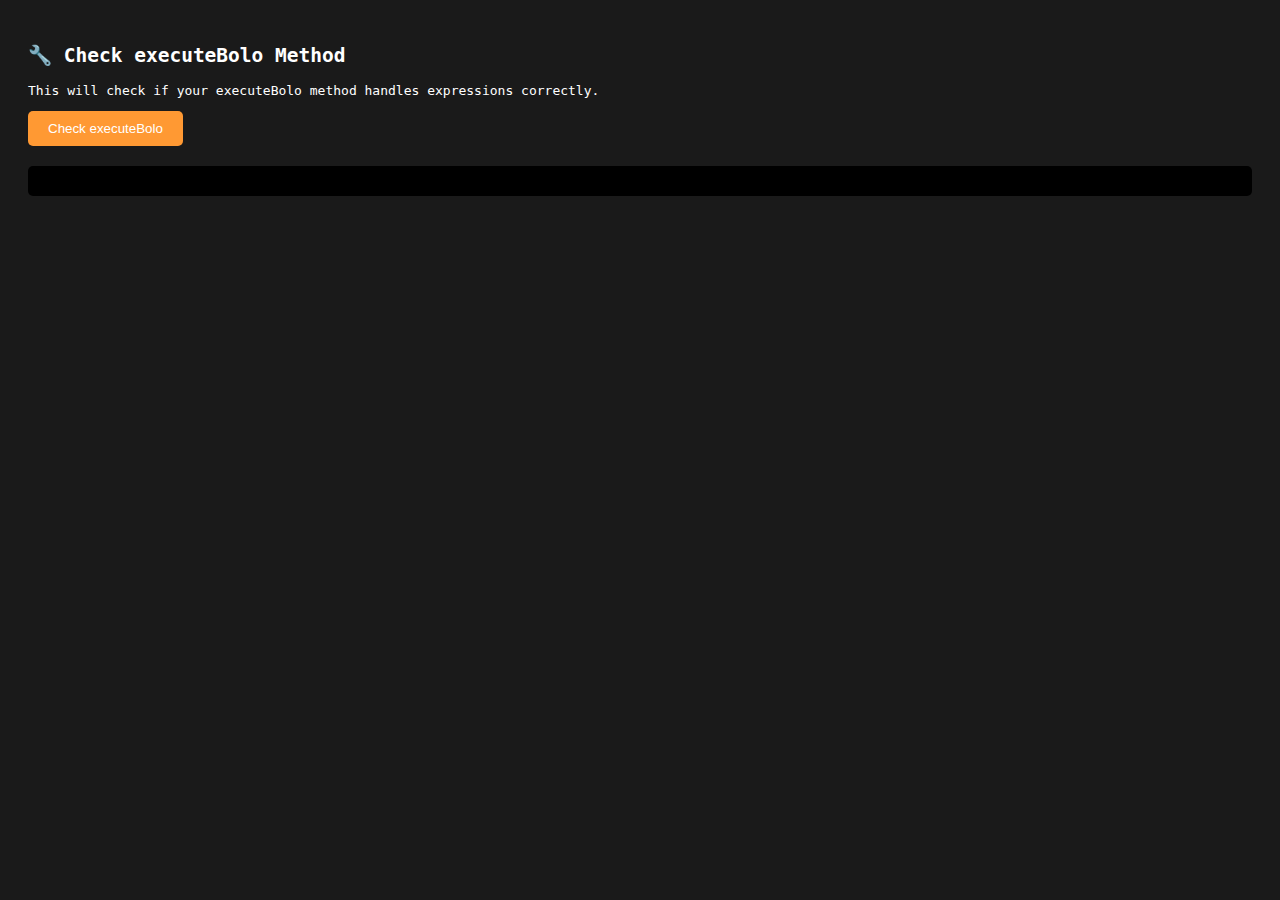
<file: checkBolo.html>
<!DOCTYPE html>
<html>
<head>
    <title>Check executeBolo Method</title>
    <style>
        body { font-family: monospace; padding: 20px; background: #1a1a1a; color: #fff; }
        #output { background: #000; padding: 15px; border-radius: 5px; margin: 20px 0; }
        button { background: #ff9933; color: white; border: none; padding: 10px 20px; border-radius: 5px; cursor: pointer; }
        .info { color: #fff; }
        .success { color: #4ade80; }
        .error { color: #ef4444; }
        .critical { color: #ff3333; font-weight: bold; }
        .code { background: #333; padding: 10px; border-radius: 5px; font-family: monospace; }
    </style>
</head>
<body>
    <h2>🔧 Check executeBolo Method</h2>
    <p>This will check if your executeBolo method handles expressions correctly.</p>
    <button onclick="checkBolo()">Check executeBolo</button>
    <div id="output"></div>

    <script src="interpreter.js"></script>

    <script>
        function addOutput(message, type = 'info') {
            const output = document.getElementById('output');
            const div = document.createElement('div');
            div.className = type;
            div.innerHTML = message;
            output.appendChild(div);
        }

        function checkBolo() {
            document.getElementById('output').innerHTML = '';
            
            if (typeof SecureAmitabhCInterpreter === 'undefined') {
                addOutput('❌ SecureAmitabhCInterpreter not found!', 'error');
                return;
            }

            const interpreter = new SecureAmitabhCInterpreter();
            let capturedOutput = [];
            
            interpreter.setOutputCallback((msg) => {
                capturedOutput.push(msg);
                addOutput(`CAPTURED: "${msg}"`, 'success');
            });

            addOutput('<h3>🔍 Testing executeBolo Method Directly</h3>');
            
            // Test executeBolo directly with different inputs
            const boloTests = [
                'BOLO "Hello World"',
                'BOLO 123',
                'BOLO "Count: " + 5',
                'BOLO SHABD.length("test")',
                'BOLO "Length: " + SHABD.length("test")'
            ];

            boloTests.forEach((boloLine, index) => {
                try {
                    addOutput(`<strong>Test ${index + 1}:</strong> ${boloLine}`, 'info');
                    
                    capturedOutput = [];
                    interpreter.executeBolo(boloLine);
                    
                    if (capturedOutput.length > 0) {
                        addOutput(`✅ Success: Output captured`, 'success');
                    } else {
                        addOutput(`❌ Failed: No output captured`, 'critical');
                    }
                    
                } catch (error) {
                    addOutput(`❌ Error: ${error.message}`, 'error');
                }
                
                addOutput('');
            });

            addOutput('<h3>🔧 Expected executeBolo Logic</h3>');
            addOutput('<div class="code">The executeBolo method should:<br>1. Extract expression after "BOLO"<br>2. Call parseExpression() on it<br>3. Convert result to string<br>4. Call output() with the string</div>');
            
            addOutput('<h3>🎯 If tests above failed, your executeBolo method needs this fix:</h3>');
            addOutput('<div class="code">executeBolo(line) {<br>    const match = line.match(/BOLO\\s+(.+)/);<br>    if (match) {<br>        const expression = match[1].trim();<br>        const value = this.parseExpression(expression);<br>        this.output(String(value));<br>    }<br>}</div>');
        }
    </script>
</body>
</html>
</file>
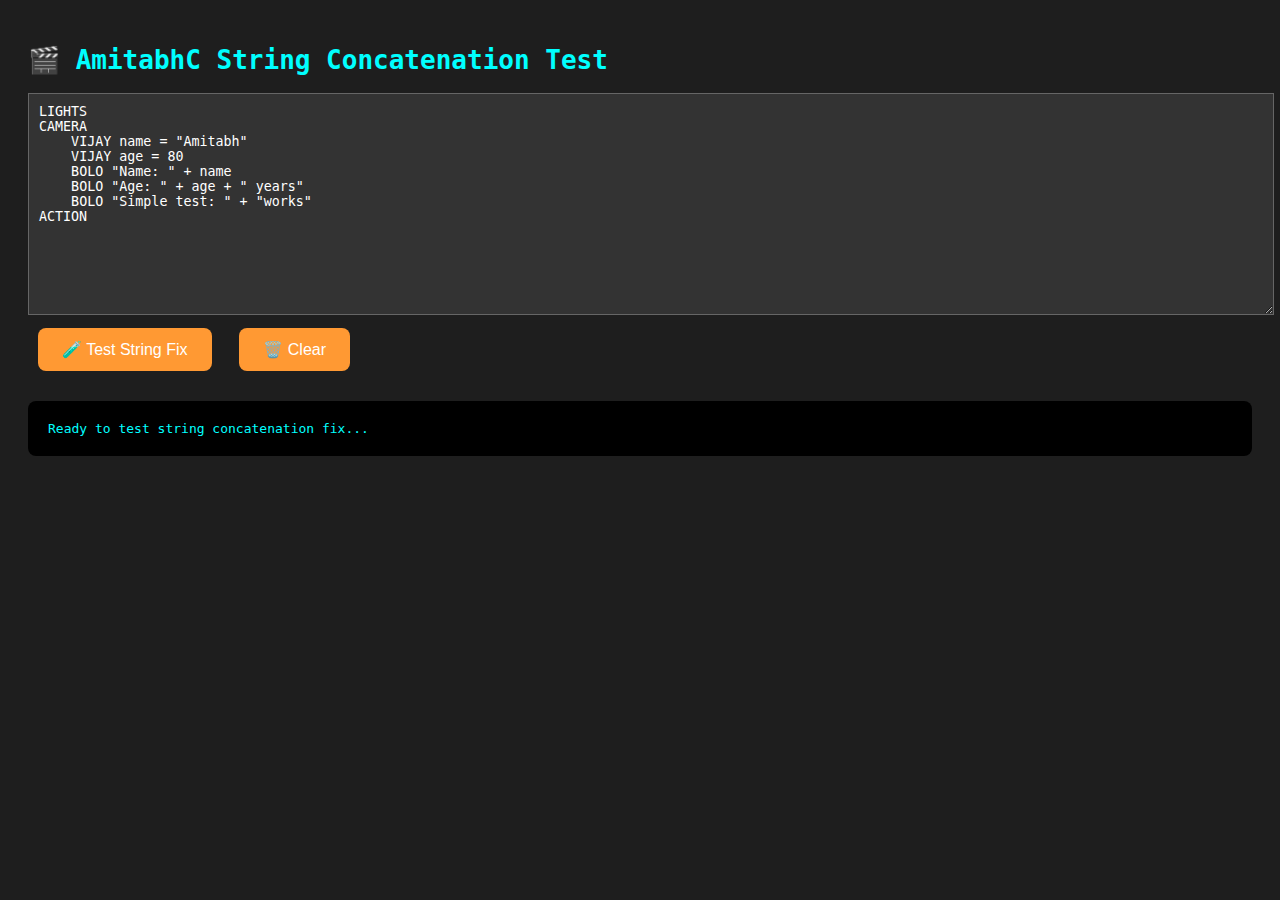
<file: concattest.html>
<!DOCTYPE html>
<html lang="en">
<head>
    <meta charset="UTF-8">
    <meta name="viewport" content="width=device-width, initial-scale=1.0">
    <title>AmitabhC - String Fix Test</title>
    <style>
        body {
            font-family: monospace;
            padding: 20px;
            background: #1e1e1e;
            color: #0ff;
        }
        .output {
            background: #000;
            padding: 20px;
            border-radius: 8px;
            margin: 20px 0;
            white-space: pre-wrap;
        }
        button {
            background: #ff9933;
            color: white;
            border: none;
            padding: 12px 24px;
            border-radius: 8px;
            font-size: 16px;
            cursor: pointer;
            margin: 10px;
        }
        button:hover {
            background: #e67e00;
        }
        textarea {
            width: 100%;
            height: 200px;
            background: #333;
            color: #fff;
            border: 1px solid #666;
            padding: 10px;
            font-family: monospace;
        }
    </style>
</head>
<body>
    <h1>🎬 AmitabhC String Concatenation Test</h1>
    
    <textarea id="testCode">LIGHTS
CAMERA
    VIJAY name = "Amitabh"
    VIJAY age = 80
    BOLO "Name: " + name
    BOLO "Age: " + age + " years"
    BOLO "Simple test: " + "works"
ACTION</textarea>
    
    <br>
    <button onclick="testStringFix()">🧪 Test String Fix</button>
    <button onclick="clearOutput()">🗑️ Clear</button>
    
    <div class="output" id="output">Ready to test string concatenation fix...</div>

    <script>
        // SIMPLE STRING CONCATENATION FIX
        class SimpleAmitabhCTest {
            constructor() {
                this.variables = {};
                this.output = [];
            }
            
            addOutput(msg) {
                this.output.push(msg);
                document.getElementById('output').textContent = this.output.join('\n');
            }
            
            // FIXED: Simple expression evaluator focused on string concatenation
            evaluateExpression(expr) {
                expr = expr.trim();
                
                // String literals
                if ((expr.startsWith('"') && expr.endsWith('"')) || 
                    (expr.startsWith("'") && expr.endsWith("'"))) {
                    return expr.slice(1, -1);
                }
                
                // Numbers
                if (/^\d+$/.test(expr)) {
                    return parseInt(expr);
                }
                
                // Variables
                if (this.variables[expr]) {
                    return this.variables[expr];
                }
                
                // STRING CONCATENATION FIX
                if (expr.includes('+')) {
                    const parts = this.splitPlus(expr);
                    let result = '';
                    
                    for (let i = 0; i < parts.length; i++) {
                        const part = parts[i].trim();
                        let value;
                        
                        // Handle each part
                        if ((part.startsWith('"') && part.endsWith('"')) || 
                            (part.startsWith("'") && part.endsWith("'"))) {
                            value = part.slice(1, -1);
                        } else if (/^\d+$/.test(part)) {
                            value = parseInt(part);
                        } else if (this.variables[part]) {
                            value = this.variables[part];
                        } else {
                            value = part;
                        }
                        
                        result += String(value);
                    }
                    
                    return result;
                }
                
                return expr;
            }
            
            // Split by + but respect quotes
            splitPlus(expr) {
                const parts = [];
                let current = '';
                let inQuotes = false;
                let quoteChar = '';
                
                for (let i = 0; i < expr.length; i++) {
                    const char = expr[i];
                    
                    if ((char === '"' || char === "'") && !inQuotes) {
                        inQuotes = true;
                        quoteChar = char;
                        current += char;
                    } else if (char === quoteChar && inQuotes) {
                        inQuotes = false;
                        current += char;
                    } else if (char === '+' && !inQuotes) {
                        if (current.trim()) {
                            parts.push(current.trim());
                        }
                        current = '';
                    } else {
                        current += char;
                    }
                }
                
                if (current.trim()) {
                    parts.push(current.trim());
                }
                
                return parts;
            }
            
            // Execute simple AmitabhC code
            execute(code) {
                this.variables = {};
                this.output = [];
                
                const lines = code.split('\n').map(l => l.trim()).filter(l => l && !l.startsWith('//'));
                
                if (lines[0] !== 'LIGHTS' || lines[lines.length - 1] !== 'ACTION') {
                    this.addOutput('Error: Program must start with LIGHTS and end with ACTION');
                    return;
                }
                
                const cameraIndex = lines.findIndex(l => l === 'CAMERA');
                if (cameraIndex === -1) {
                    this.addOutput('Error: Missing CAMERA section');
                    return;
                }
                
                const programLines = lines.slice(cameraIndex + 1, -1);
                
                for (const line of programLines) {
                    if (line.startsWith('VIJAY')) {
                        const match = line.match(/VIJAY\s+([a-zA-Z_][a-zA-Z0-9_]*)\s*=\s*(.+)/);
                        if (match) {
                            const varName = match[1];
                            const expr = match[2];
                            this.variables[varName] = this.evaluateExpression(expr);
                            this.addOutput(`✅ Set ${varName} = ${this.variables[varName]}`);
                        }
                    } else if (line.startsWith('BOLO')) {
                        const expr = line.replace('BOLO', '').trim();
                        const result = this.evaluateExpression(expr);
                        this.addOutput(`📺 ${result}`);
                    }
                }
                
                this.addOutput('✅ Test completed!');
            }
        }
        
        const tester = new SimpleAmitabhCTest();
        
        function testStringFix() {
            const code = document.getElementById('testCode').value;
            tester.execute(code);
        }
        
        function clearOutput() {
            document.getElementById('output').textContent = 'Output cleared...';
        }
    </script>
</body>
</html>
</file>
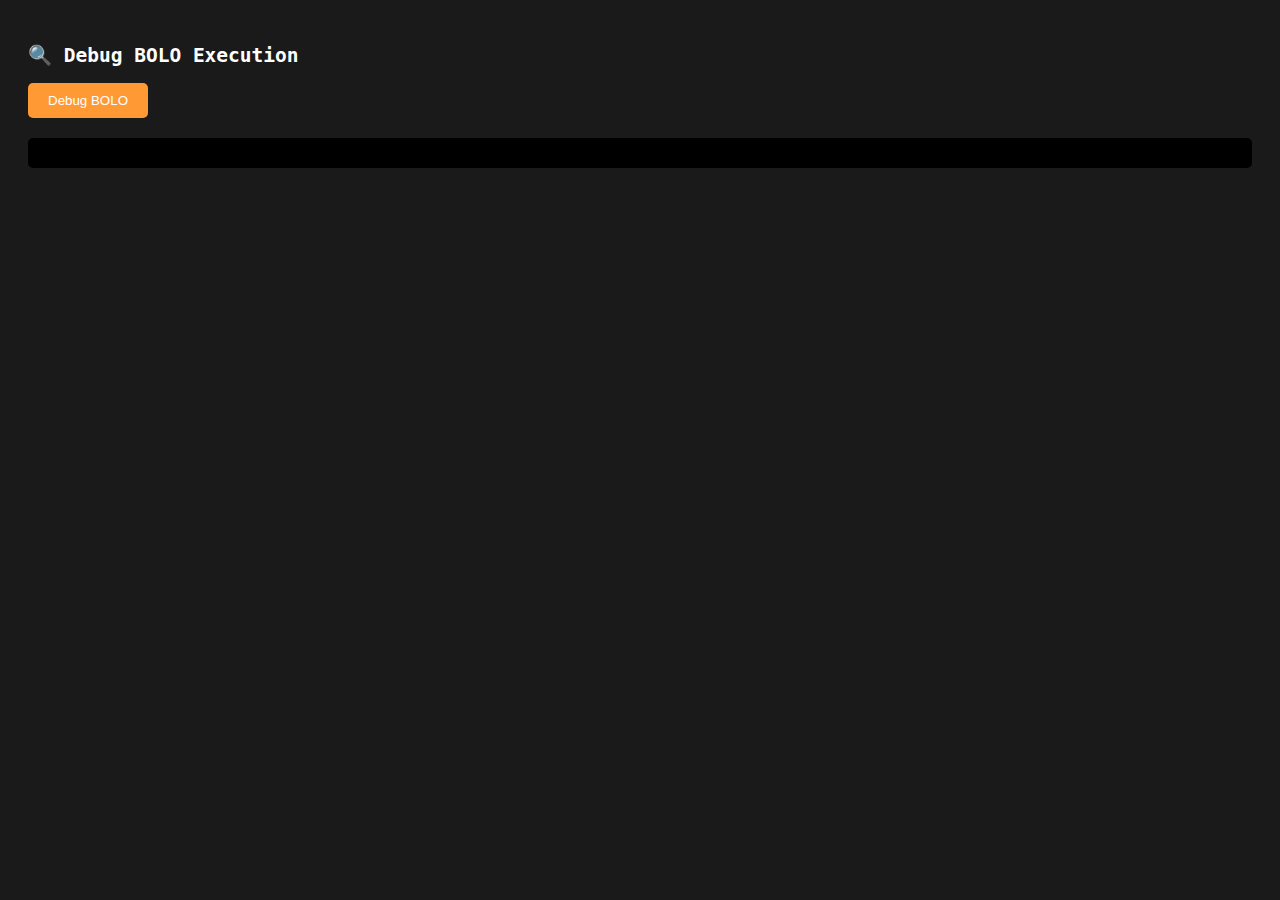
<file: debug-bolo.html>
<!DOCTYPE html>
<html>
<head>
    <title>Debug BOLO Execution</title>
    <style>
        body { font-family: monospace; padding: 20px; background: #1a1a1a; color: #fff; }
        #output { background: #000; padding: 15px; border-radius: 5px; margin: 20px 0; }
        button { background: #ff9933; color: white; border: none; padding: 10px 20px; border-radius: 5px; cursor: pointer; }
        .debug { color: #3b82f6; }
        .error { color: #ef4444; }
        .critical { color: #ff3333; font-weight: bold; }
    </style>
</head>
<body>
    <h2>🔍 Debug BOLO Execution</h2>
    <button onclick="debugBOLO()">Debug BOLO</button>
    <div id="output"></div>

    <script src="interpreter.js"></script>

    <script>
        function addOutput(message, type = 'info') {
            const output = document.getElementById('output');
            const div = document.createElement('div');
            div.className = type;
            div.innerHTML = message;
            output.appendChild(div);
        }

        function debugBOLO() {
            document.getElementById('output').innerHTML = '';
            
            if (typeof SecureAmitabhCInterpreter === 'undefined') {
                addOutput('❌ SecureAmitabhCInterpreter not found!', 'error');
                return;
            }

            const interpreter = new SecureAmitabhCInterpreter();
            interpreter.setOutputCallback((msg) => addOutput(`OUTPUT: ${msg}`, 'info'));

            // Add detailed debugging to executeBolo
            if (interpreter.executeBolo) {
                const originalExecuteBolo = interpreter.executeBolo.bind(interpreter);
                interpreter.executeBolo = function(line) {
                    addOutput(`🔍 executeBolo called with: "${line}"`, 'debug');
                    
                    try {
                        const result = originalExecuteBolo.call(this, line);
                        addOutput(`✅ executeBolo completed`, 'debug');
                        return result;
                    } catch (error) {
                        addOutput(`❌ executeBolo error: ${error.message}`, 'error');
                        throw error;
                    }
                };
            }

            // Add debugging to parseExpression
            const originalParseExpression = interpreter.parseExpression.bind(interpreter);
            interpreter.parseExpression = function(expr) {
                addOutput(`🧮 parseExpression: "${expr}"`, 'debug');
                
                try {
                    const result = originalParseExpression.call(this, expr);
                    addOutput(`✅ parseExpression result: ${JSON.stringify(result)} (${typeof result})`, 'debug');
                    return result;
                } catch (error) {
                    addOutput(`❌ parseExpression error: ${error.message}`, 'error');
                    throw error;
                }
            };

            // Test simple cases step by step
            const tests = [
                {
                    name: 'Simple string',
                    code: 'LIGHTS\nCAMERA\n    BOLO "Hello"\nACTION'
                },
                {
                    name: 'Simple number',
                    code: 'LIGHTS\nCAMERA\n    BOLO 42\nACTION'
                },
                {
                    name: 'Simple concatenation',
                    code: 'LIGHTS\nCAMERA\n    BOLO "Result: " + 4\nACTION'
                },
                {
                    name: 'SHABD function alone',
                    code: 'LIGHTS\nCAMERA\n    BOLO SHABD.length("test")\nACTION'
                },
                {
                    name: 'SHABD with concatenation',
                    code: 'LIGHTS\nCAMERA\n    BOLO "Length: " + SHABD.length("test")\nACTION'
                }
            ];

            let currentTest = 0;

            function runNextTest() {
                if (currentTest >= tests.length) {
                    addOutput('<h3>🎯 All tests completed!</h3>');
                    return;
                }

                const test = tests[currentTest];
                addOutput(`<h3>🧪 Test ${currentTest + 1}: ${test.name}</h3>`);

                interpreter.run(test.code).then(result => {
                    addOutput(`📊 Test result: Success = ${result.success}`);
                    if (!result.success) {
                        addOutput(`❌ Error: ${result.error}`, 'error');
                    }
                    addOutput('<hr>');
                    
                    currentTest++;
                    setTimeout(runNextTest, 500);
                }).catch(error => {
                    addOutput(`❌ Test crashed: ${error.message}`, 'error');
                    addOutput('<hr>');
                    
                    currentTest++;
                    setTimeout(runNextTest, 500);
                });
            }

            runNextTest();
        }
    </script>
</body>
</html>
</file>
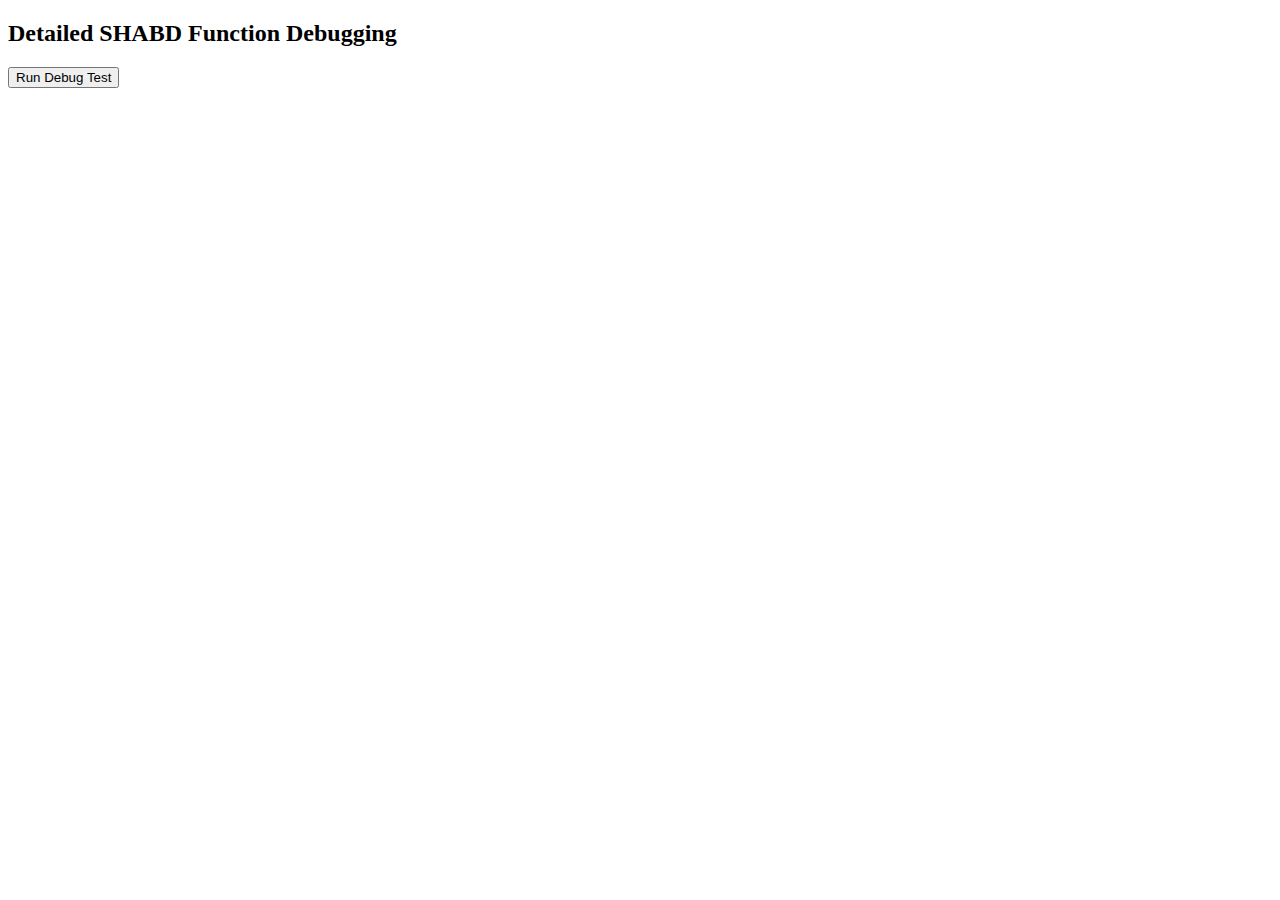
<file: debug.html>
<!DOCTYPE html>
<html>
<head>
    <title>Debug SHABD Functions - Detailed</title>
</head>
<body>
    <h2>Detailed SHABD Function Debugging</h2>
    <button onclick="runTest()">Run Debug Test</button>
    <div id="output"></div>

    <script>
        function addOutput(message) {
            document.getElementById('output').innerHTML += message + '<br>';
        }

        function runTest() {
            document.getElementById('output').innerHTML = '';
            
            if (typeof SecureAmitabhCInterpreter === 'undefined') {
                addOutput('❌ SecureAmitabhCInterpreter not found!');
                return;
            }

            const interpreter = new SecureAmitabhCInterpreter();
            interpreter.setOutputCallback(addOutput);

            // Add extensive debugging to parseExpression
            const originalParseExpression = interpreter.parseExpression.bind(interpreter);
            interpreter.parseExpression = function(expr) {
                console.log('🔍 parseExpression called with:', expr);
                
                // Check if it's a SHABD function
                if (expr && expr.includes && expr.includes('SHABD.')) {
                    console.log('🎯 SHABD function detected:', expr);
                    
                    // Test the regex
                    const builtInMatch = expr.match(/^(SHABD|GANIT|KHAZANA|SAMAY)\.(\w+)\s*\((.*)\)$/);
                    console.log('🧪 Regex match result:', builtInMatch);
                    
                    if (builtInMatch) {
                        console.log('✅ SHABD regex matched!');
                        console.log('Namespace:', builtInMatch[1]);
                        console.log('Function:', builtInMatch[2]);
                        console.log('Args:', builtInMatch[3]);
                    } else {
                        console.log('❌ SHABD regex did NOT match');
                    }
                }
                
                try {
                    const result = originalParseExpression.call(this, expr);
                    console.log('✅ parseExpression result:', result);
                    return result;
                } catch (error) {
                    console.log('❌ parseExpression error:', error.message);
                    throw error;
                }
            };

            // Add debugging to evaluateBuiltInFunction
            if (interpreter.evaluateBuiltInFunction) {
                const originalEvaluateBuiltInFunction = interpreter.evaluateBuiltInFunction.bind(interpreter);
                interpreter.evaluateBuiltInFunction = function(expr) {
                    console.log('🔧 evaluateBuiltInFunction called with:', expr);
                    try {
                        const result = originalEvaluateBuiltInFunction.call(this, expr);
                        console.log('✅ evaluateBuiltInFunction result:', result);
                        return result;
                    } catch (error) {
                        console.log('❌ evaluateBuiltInFunction error:', error.message);
                        throw error;
                    }
                };
            } else {
                console.log('❌ evaluateBuiltInFunction method not found!');
                addOutput('❌ evaluateBuiltInFunction method not found in interpreter!');
            }

            // Add debugging to evaluateStringFunction
            if (interpreter.evaluateStringFunction) {
                const originalEvaluateStringFunction = interpreter.evaluateStringFunction.bind(interpreter);
                interpreter.evaluateStringFunction = function(functionName, args) {
                    console.log('📝 evaluateStringFunction called:', functionName, args);
                    try {
                        const result = originalEvaluateStringFunction.call(this, functionName, args);
                        console.log('✅ evaluateStringFunction result:', result);
                        return result;
                    } catch (error) {
                        console.log('❌ evaluateStringFunction error:', error.message);
                        throw error;
                    }
                };
            } else {
                console.log('❌ evaluateStringFunction method not found!');
                addOutput('❌ evaluateStringFunction method not found in interpreter!');
            }

            // Test with simple SHABD function
            const testCode = `
LIGHTS
CAMERA
    BOLO "Testing SHABD function..."
    BOLO SHABD.length("test")
    BOLO "If you see this, SHABD worked!"
ACTION`;

            addOutput('Starting SHABD function test...');
            
            interpreter.run(testCode).then(result => {
                addOutput('Test completed.');
                addOutput('Success: ' + result.success);
                if (!result.success) {
                    addOutput('Error: ' + result.error);
                }
            }).catch(error => {
                addOutput('Test failed: ' + error.message);
            });
        }
    </script>
</body>
</html>
</file>
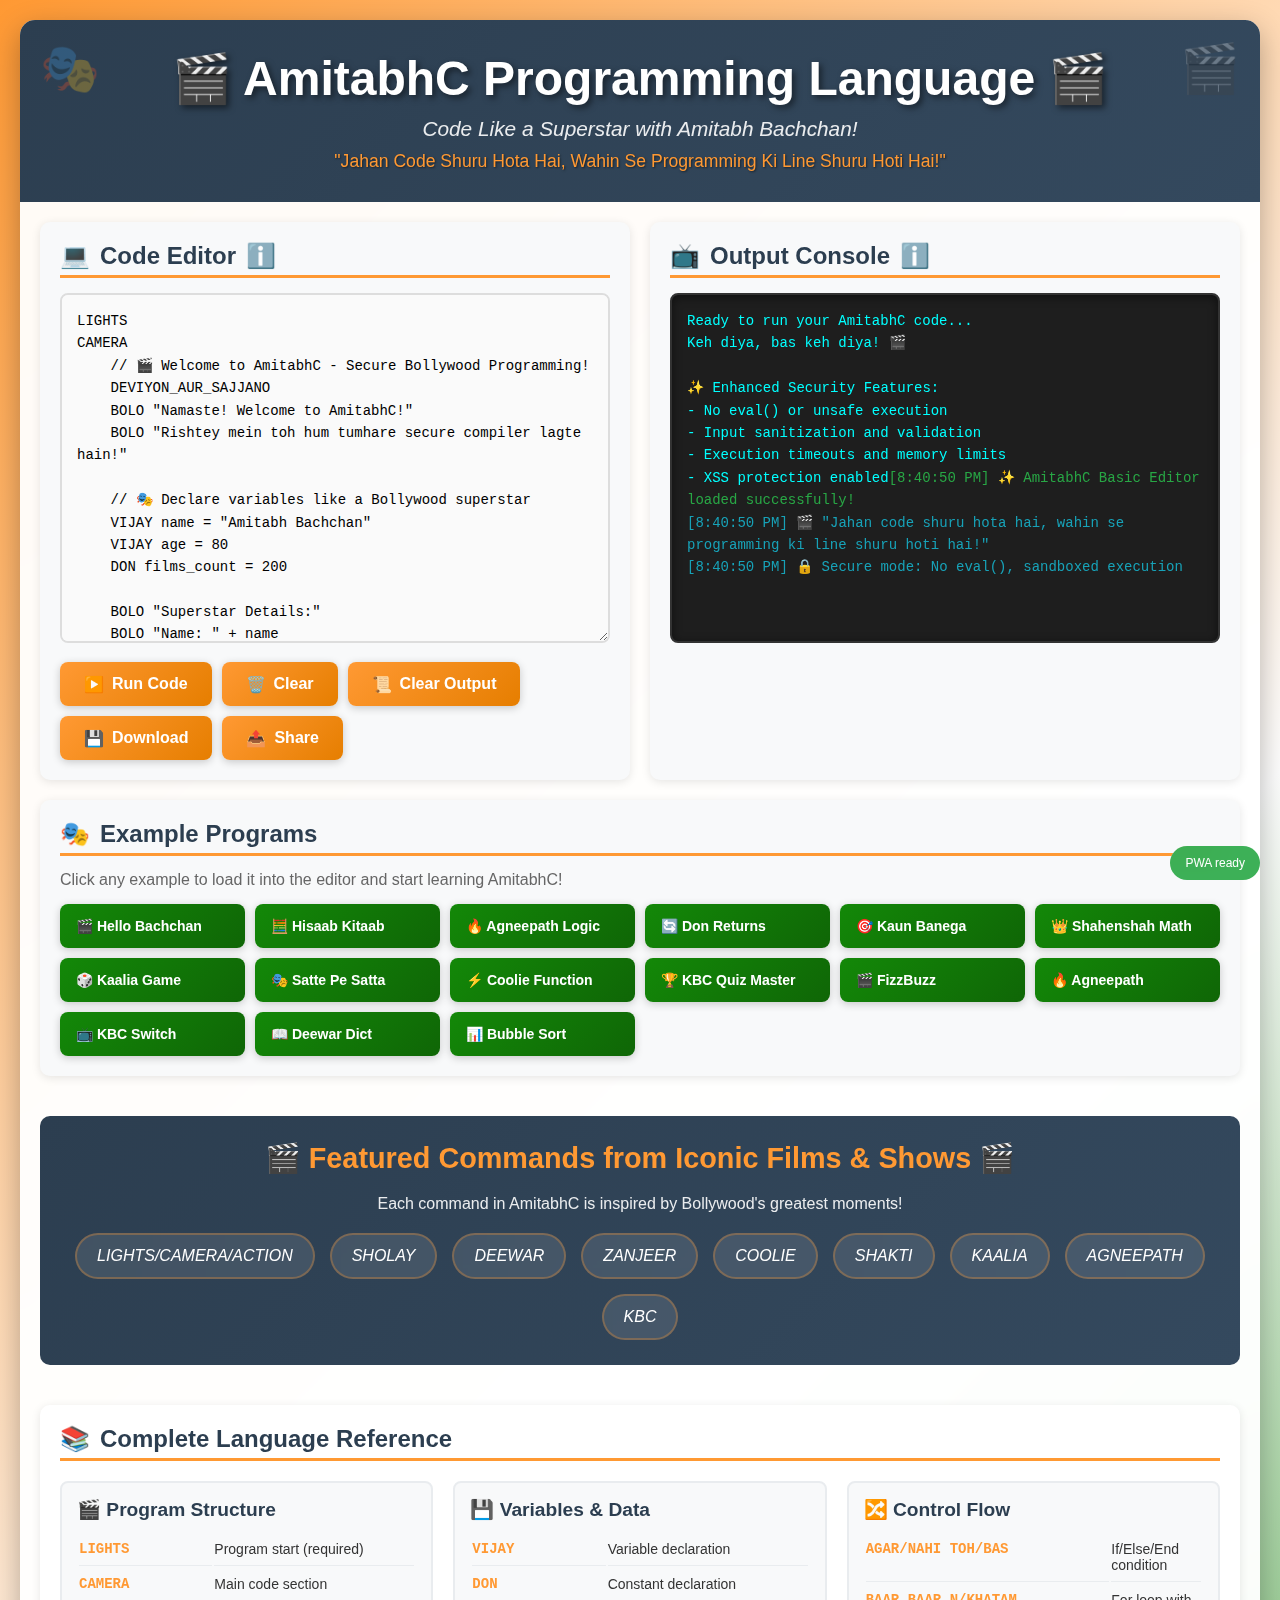
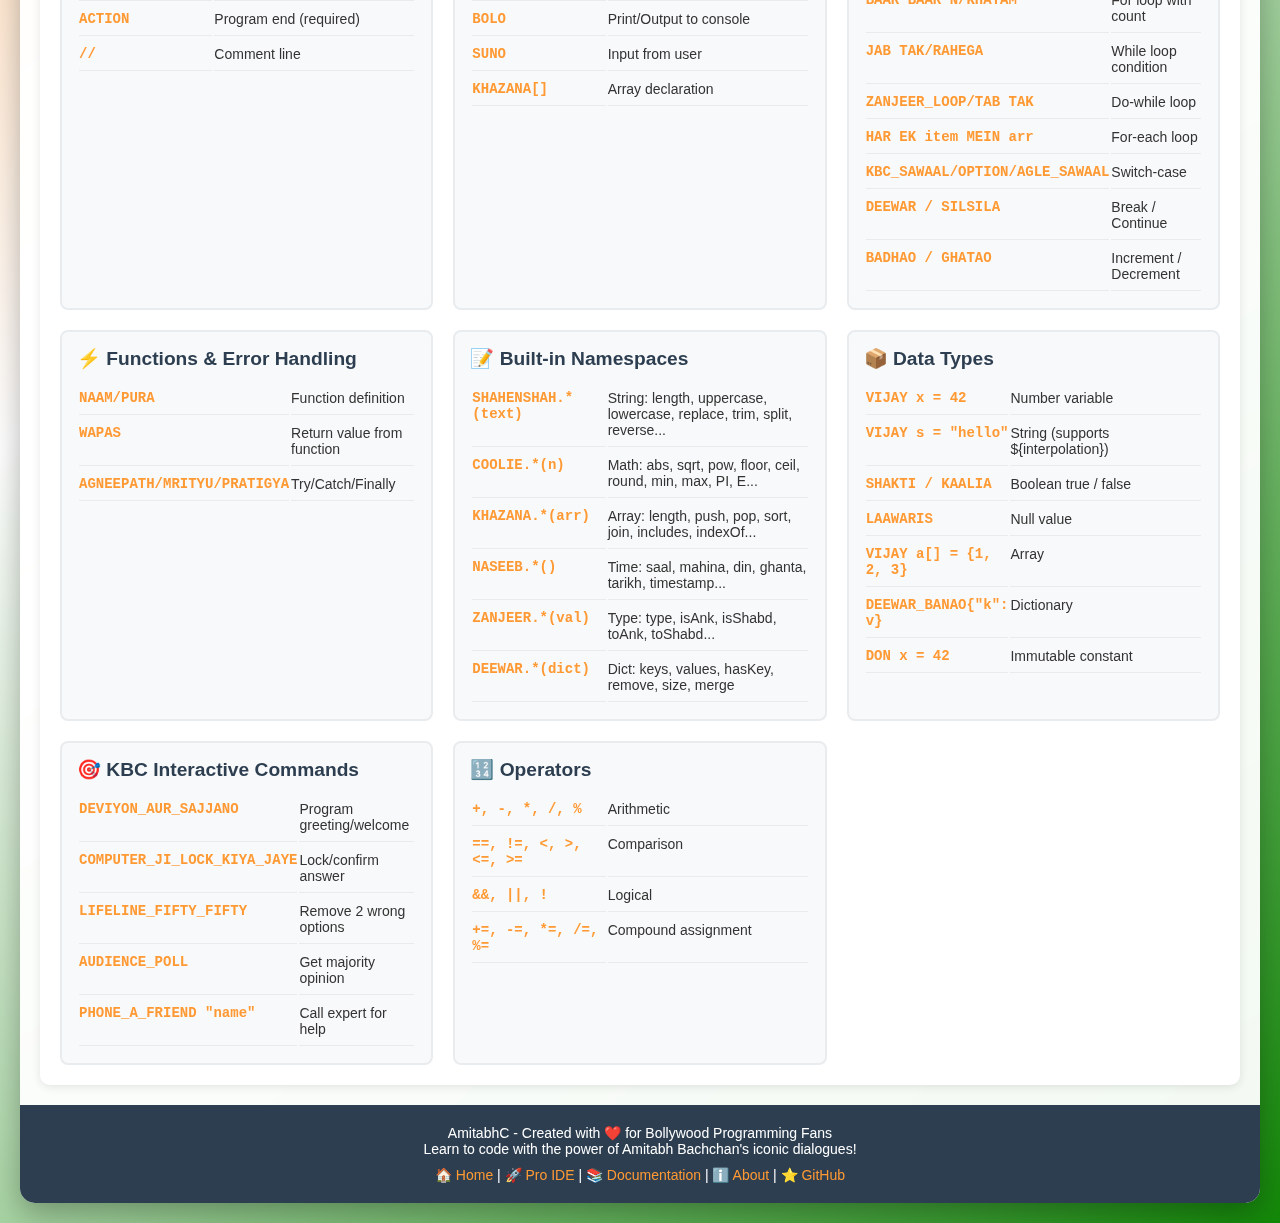
<file: editor.html>
<!DOCTYPE html>
<html lang="en">
<head>
    <meta charset="UTF-8">
    <meta name="viewport" content="width=device-width, initial-scale=1.0">
    <title>AmitabhC - Basic Code Editor</title>
    
    <!-- Security Headers -->
    <meta http-equiv="Content-Security-Policy" 
          content="default-src 'self'; 
                   script-src 'self' 'unsafe-inline'; 
                   style-src 'self' 'unsafe-inline'; 
                   img-src 'self' data:;
                   connect-src 'self';
                   frame-ancestors 'none';">
    <meta http-equiv="X-Content-Type-Options" content="nosniff">
    <meta http-equiv="X-Frame-Options" content="DENY">
    <meta http-equiv="X-XSS-Protection" content="1; mode=block">
    <meta name="referrer" content="strict-origin-when-cross-origin">
    
    <!-- SEO and Social Sharing Meta -->
    <meta name="description" content="AmitabhC — The Bollywood esoteric programming language where every keyword is an Amitabh Bachchan film or dialogue. Write code with BOLO, VIJAY, AGNEEPATH and 50+ iconic keywords!">
    <meta name="keywords" content="AmitabhC, esoteric programming language, Bollywood programming, Amitabh Bachchan, esolang, fun coding, Hindi programming, LOLCODE alternative, ArnoldC alternative">
    <meta name="author" content="jay123anta">
    <meta name="theme-color" content="#ff9933">

    <!-- Open Graph / Social Sharing -->
    <meta property="og:type" content="website">
    <meta property="og:title" content="AmitabhC — The Bollywood Programming Language">
    <meta property="og:description" content="An esoteric programming language where every keyword is an Amitabh Bachchan film or dialogue. LIGHTS CAMERA ACTION!">
    <meta property="og:image" content="data:image/svg+xml,<svg xmlns='http://www.w3.org/2000/svg' viewBox='0 0 200 200'><rect fill='%23ff9933' width='200' height='200'/><text x='50%25' y='50%25' dominant-baseline='central' text-anchor='middle' font-size='80'>🎬</text></svg>">
    <meta name="twitter:card" content="summary">
    <meta name="twitter:title" content="AmitabhC — The Bollywood Programming Language">
    <meta name="twitter:description" content="50+ keywords, all from Amitabh Bachchan films. The most entertaining esoteric language ever. Try it now!">
    
    <!-- PWA Support -->
    <link rel="manifest" href="manifest.json">
    <link rel="icon" href="data:image/svg+xml,<svg xmlns='http://www.w3.org/2000/svg' viewBox='0 0 100 100'><text y='.9em' font-size='90'>🎬</text></svg>">
    
    <!-- Critical CSS -->
    <style>
        * {
            margin: 0;
            padding: 0;
            box-sizing: border-box;
        }

        body {
            font-family: -apple-system, BlinkMacSystemFont, 'Segoe UI', Roboto, sans-serif;
            background: linear-gradient(135deg, #ff9933 0%, #ffffff 50%, #138808 100%);
            min-height: 100vh;
            padding: 20px;
            animation: bgShift 10s ease-in-out infinite;
            color: #333;
            overflow-x: hidden;
        }

        @keyframes bgShift {
            0%, 100% { background-size: 100% 100%; }
            50% { background-size: 110% 110%; }
        }

        /* Skip link for accessibility */
        .skip-link {
            position: absolute;
            top: -40px;
            left: 6px;
            background: #000;
            color: #fff;
            padding: 8px 16px;
            text-decoration: none;
            border-radius: 4px;
            z-index: 1000;
            transition: top 0.3s;
        }

        .skip-link:focus {
            top: 6px;
        }

        .container {
            max-width: 1400px;
            margin: 0 auto;
            background: rgba(255, 255, 255, 0.95);
            border-radius: 15px;
            box-shadow: 0 10px 30px rgba(0,0,0,0.3);
            overflow: hidden;
            backdrop-filter: blur(10px);
        }

        .header {
            background: linear-gradient(135deg, #2c3e50 0%, #34495e 100%);
            color: white;
            padding: 30px;
            text-align: center;
            position: relative;
            overflow: hidden;
        }

        .header::before {
            content: "🎭";
            position: absolute;
            left: 20px;
            top: 20px;
            font-size: 3em;
            opacity: 0.3;
            animation: float 3s ease-in-out infinite;
        }

        .header::after {
            content: "🎬";
            position: absolute;
            right: 20px;
            top: 20px;
            font-size: 3em;
            opacity: 0.3;
            animation: float 3s ease-in-out infinite reverse;
        }

        @keyframes float {
            0%, 100% { transform: translateY(0); }
            50% { transform: translateY(-10px); }
        }

        .header h1 {
            font-size: 3em;
            margin-bottom: 10px;
            text-shadow: 3px 3px 6px rgba(0,0,0,0.5);
            animation: glow 2s ease-in-out infinite;
        }

        @keyframes glow {
            0%, 100% { text-shadow: 3px 3px 6px rgba(0,0,0,0.5); }
            50% { text-shadow: 3px 3px 20px rgba(255,153,51,0.8); }
        }

        .header p {
            font-size: 1.3em;
            opacity: 0.9;
            font-style: italic;
        }

        .tagline {
            margin-top: 10px;
            font-size: 1.1em;
            color: #ff9933;
            text-shadow: 1px 1px 2px rgba(0,0,0,0.5);
        }

        .main-content {
            display: grid;
            grid-template-columns: 1fr 1fr;
            gap: 20px;
            padding: 20px;
        }

        .section {
            background: #f8f9fa;
            border-radius: 10px;
            padding: 20px;
            box-shadow: 0 2px 10px rgba(0,0,0,0.1);
            transition: transform 0.3s, box-shadow 0.3s;
        }

        .section:hover {
            transform: translateY(-2px);
            box-shadow: 0 4px 20px rgba(0,0,0,0.15);
        }

        .section-title {
            font-size: 1.5em;
            margin-bottom: 15px;
            color: #2c3e50;
            border-bottom: 3px solid #ff9933;
            padding-bottom: 5px;
            display: flex;
            align-items: center;
            gap: 10px;
        }

        #codeEditor {
            width: 100%;
            height: 350px;
            font-family: 'JetBrains Mono', 'Fira Code', 'Courier New', monospace;
            font-size: 14px;
            border: 2px solid #ddd;
            border-radius: 8px;
            padding: 15px;
            resize: vertical;
            background: #fafafa;
            line-height: 1.6;
            transition: border-color 0.3s, box-shadow 0.3s;
            tab-size: 4;
        }

        #codeEditor:focus {
            outline: none;
            border-color: #ff9933;
            box-shadow: 0 0 0 3px rgba(255, 153, 51, 0.3);
        }

        #output {
            width: 100%;
            height: 350px;
            background: #1e1e1e;
            color: #0ff;
            font-family: 'JetBrains Mono', 'Courier New', monospace;
            font-size: 14px;
            border-radius: 8px;
            padding: 15px;
            overflow-y: auto;
            white-space: pre-wrap;
            line-height: 1.6;
            box-shadow: inset 0 2px 10px rgba(0,0,0,0.5);
            border: 2px solid #333;
        }

        .button-group {
            margin-top: 15px;
            display: flex;
            gap: 10px;
            flex-wrap: wrap;
        }

        button {
            background: linear-gradient(135deg, #ff9933 0%, #e67e00 100%);
            color: white;
            border: none;
            padding: 12px 24px;
            border-radius: 8px;
            font-size: 16px;
            cursor: pointer;
            transition: all 0.3s ease;
            font-weight: bold;
            box-shadow: 0 2px 8px rgba(0,0,0,0.2);
            min-height: 44px;
            display: flex;
            align-items: center;
            gap: 8px;
        }

        button:hover,
        button:focus {
            background: linear-gradient(135deg, #e67e00 0%, #cc6600 100%);
            transform: translateY(-2px);
            box-shadow: 0 4px 12px rgba(0,0,0,0.3);
            outline: 3px solid #ff9933;
            outline-offset: 2px;
        }

        button:active {
            transform: translateY(0);
        }

        button:disabled {
            opacity: 0.6;
            cursor: not-allowed;
            transform: none;
            background: #ccc;
        }

        .examples {
            grid-column: 1 / -1;
        }

        .example-grid {
            display: grid;
            grid-template-columns: repeat(auto-fit, minmax(180px, 1fr));
            gap: 10px;
            margin-top: 15px;
        }

        .example-btn {
            background: linear-gradient(135deg, #138808 0%, #0f6606 100%);
            font-size: 14px;
            padding: 12px 16px;
            text-align: center;
            border-radius: 8px;
        }

        .example-btn:hover,
        .example-btn:focus {
            background: linear-gradient(135deg, #0f6606 0%, #0a4404 100%);
        }

        .reference {
            grid-column: 1 / -1;
            background: #fff;
        }

        .reference-grid {
            display: grid;
            grid-template-columns: repeat(auto-fit, minmax(300px, 1fr));
            gap: 20px;
            margin-top: 20px;
        }

        .reference-card {
            background: #f8f9fa;
            border-radius: 8px;
            padding: 15px;
            border: 2px solid #e9ecef;
            transition: all 0.3s;
        }

        .reference-card:hover,
        .reference-card:focus-within {
            border-color: #ff9933;
            transform: translateY(-2px);
            box-shadow: 0 4px 10px rgba(0,0,0,0.1);
        }

        .reference-card h3 {
            color: #2c3e50;
            margin-bottom: 10px;
            font-size: 1.2em;
        }

        .reference-table {
            width: 100%;
            font-size: 14px;
        }

        .reference-table td {
            padding: 8px 0;
            border-bottom: 1px solid #e9ecef;
            vertical-align: top;
        }

        .reference-table td:first-child {
            font-weight: bold;
            color: #ff9933;
            width: 40%;
            font-family: 'JetBrains Mono', monospace;
        }

        .error {
            color: #dc3545;
            font-weight: bold;
        }

        .success {
            color: #28a745;
        }

        .warning {
            color: #ffc107;
        }

        .info {
            color: #17a2b8;
        }

        .kbc {
            color: #ff9933;
            font-weight: bold;
        }

        .footer {
            background: #2c3e50;
            color: white;
            text-align: center;
            padding: 20px;
            font-size: 14px;
        }

        .footer a {
            color: #ff9933;
            text-decoration: none;
            transition: color 0.3s;
        }

        .footer a:hover,
        .footer a:focus {
            text-decoration: underline;
            outline: 2px solid #ff9933;
            outline-offset: 2px;
            color: #ffaa55;
        }

        .dialogue-showcase {
            grid-column: 1 / -1;
            background: linear-gradient(135deg, #2c3e50 0%, #34495e 100%);
            color: white;
            padding: 25px;
            border-radius: 10px;
            margin: 20px 0;
            text-align: center;
        }

        .dialogue-showcase h3 {
            font-size: 1.8em;
            margin-bottom: 20px;
            color: #ff9933;
        }

        .dialogue-list {
            display: flex;
            flex-wrap: wrap;
            gap: 15px;
            justify-content: center;
            margin-top: 20px;
        }

        .dialogue-item {
            background: rgba(255,255,255,0.1);
            padding: 12px 20px;
            border-radius: 25px;
            font-style: italic;
            border: 2px solid rgba(255,153,51,0.3);
            transition: all 0.3s;
            cursor: default;
            backdrop-filter: blur(5px);
        }

        .dialogue-item:hover {
            background: rgba(255,153,51,0.2);
            transform: scale(1.05);
            border-color: rgba(255,153,51,0.6);
        }

        /* Status indicator */
        .status-indicator {
            position: fixed;
            bottom: 20px;
            right: 20px;
            background: rgba(0,0,0,0.8);
            color: white;
            padding: 10px 15px;
            border-radius: 25px;
            font-size: 12px;
            z-index: 1000;
            backdrop-filter: blur(10px);
        }

        .status-indicator.running {
            background: rgba(255,153,51,0.9);
            color: #333;
        }

        .status-indicator.error {
            background: rgba(220,53,69,0.9);
        }

        .status-indicator.success {
            background: rgba(40,167,69,0.9);
        }

        /* Loading animation */
        .loading {
            display: inline-block;
            width: 16px;
            height: 16px;
            border: 2px solid #30363d;
            border-top: 2px solid #ff9933;
            border-radius: 50%;
            animation: spin 1s linear infinite;
        }

        @keyframes spin {
            from { transform: rotate(0deg); }
            to { transform: rotate(360deg); }
        }

        /* Screen reader only */
        .sr-only {
            position: absolute !important;
            width: 1px !important;
            height: 1px !important;
            padding: 0 !important;
            margin: -1px !important;
            overflow: hidden !important;
            clip: rect(0, 0, 0, 0) !important;
            white-space: nowrap !important;
            border: 0 !important;
        }

        /* Mobile responsive */
        @media (max-width: 768px) {
            body {
                padding: 10px;
            }

            .main-content {
                grid-template-columns: 1fr;
            }
            
            .examples, .reference, .dialogue-showcase {
                grid-column: 1;
            }

            .header h1 {
                font-size: 2em;
            }

            .reference-grid {
                grid-template-columns: 1fr;
            }

            button {
                font-size: 14px;
                padding: 10px 20px;
            }

            #codeEditor, #output {
                height: 250px;
                font-size: 13px;
            }

            .dialogue-list {
                flex-direction: column;
                align-items: center;
            }

            .dialogue-item {
                text-align: center;
                min-width: 200px;
            }
        }

        /* High contrast support */
        @media (prefers-contrast: high) {
            .section {
                border: 2px solid #333;
            }
            
            button {
                border: 2px solid #000;
            }
            
            #codeEditor {
                border: 2px solid #000;
                background: #fff;
                color: #000;
            }
            
            #output {
                border: 2px solid #000;
                background: #000;
                color: #0f0;
            }
        }

        /* Reduced motion support */
        @media (prefers-reduced-motion: reduce) {
            *, *::before, *::after {
                animation-duration: 0.01ms !important;
                animation-iteration-count: 1 !important;
                transition-duration: 0.01ms !important;
            }
        }

        /* Focus indicators for keyboard navigation */
        .using-keyboard *:focus {
            outline: 3px solid #ff9933 !important;
            outline-offset: 2px !important;
        }

        /* Tooltip system */
        .tooltip {
            position: relative;
            cursor: help;
        }

        .tooltip::after {
            content: attr(data-tooltip);
            position: absolute;
            bottom: 125%;
            left: 50%;
            transform: translateX(-50%);
            background: rgba(0,0,0,0.9);
            color: white;
            padding: 8px 12px;
            border-radius: 6px;
            font-size: 12px;
            white-space: nowrap;
            opacity: 0;
            pointer-events: none;
            transition: opacity 0.3s;
            z-index: 1000;
        }

        .tooltip:hover::after,
        .tooltip:focus::after {
            opacity: 1;
        }
    </style>
</head>
<body>
    <!-- Skip link for accessibility -->
    <a href="#main-content" class="skip-link">Skip to main content</a>

    <div class="container">
        <header class="header" role="banner">
            <h1>🎬 AmitabhC Programming Language 🎬</h1>
            <p>Code Like a Superstar with Amitabh Bachchan!</p>
            <div class="tagline">"Jahan Code Shuru Hota Hai, Wahin Se Programming Ki Line Shuru Hoti Hai!"</div>
        </header>

        <main id="main-content" class="main-content" role="main">
            <section class="section" aria-labelledby="editor-title">
                <h2 class="section-title" id="editor-title">
                    <span aria-hidden="true">💻</span>
                    <span>Code Editor</span>
                    <span class="tooltip" data-tooltip="Write your AmitabhC code here">ℹ️</span>
                </h2>
                <label for="codeEditor" class="sr-only">
                    AmitabhC code editor. Write your program using Bollywood commands like LIGHTS, CAMERA, ACTION.
                </label>
                <textarea id="codeEditor" 
                          placeholder="Write your AmitabhC code here..."
                          aria-describedby="editor-help"
                          spellcheck="false">LIGHTS
CAMERA
    // 🎬 Welcome to AmitabhC - Secure Bollywood Programming!
    DEVIYON_AUR_SAJJANO
    BOLO "Namaste! Welcome to AmitabhC!"
    BOLO "Rishtey mein toh hum tumhare secure compiler lagte hain!"
    
    // 🎭 Declare variables like a Bollywood superstar
    VIJAY name = "Amitabh Bachchan"
    VIJAY age = 80
    DON films_count = 200
    
    BOLO "Superstar Details:"
    BOLO "Name: " + name
    BOLO "Age: " + age + " years"
    BOLO "Films: " + films_count + " epic movies"
    
    // 🎯 Conditional logic with Bollywood style
    AGAR age > 75
        BOLO "Main hoon ek living legend!"
        BOLO "Experience ka koi shortcut nahi hota!"
        COMPUTER_JI_LOCK_KIYA_JAYE
    NAHI TOH
        BOLO "Abhi toh main jawaan hoon!"
    BAS
    
    // 🔄 Loop demonstration
    BOLO "Famous Dialogues Count:"
    BAAR BAAR 3
        BOLO "- Don ko pakadna mushkil hi nahi, namumkin hai!"
    KHATAM
    
    // ⚡ Function demonstration
    NAAM greetAudience(message)
        BOLO "🎬 " + message
        WAPAS SHAKTI
    PURA
    
    greetAudience("Keh diya, bas keh diya!")
    
    BOLO "✨ AmitabhC - Secure, Fun, and Bollywood-styled!"
ACTION</textarea>
                <div id="editor-help" class="sr-only">
                    Use LIGHTS to start, CAMERA for main code, ACTION to end. 
                    BOLO for output, VIJAY for variables, AGAR for conditions.
                </div>
                
                <div class="button-group" role="group" aria-label="Code actions">
                    <button onclick="runCode()" 
                            aria-describedby="run-help"
                            id="runButton">
                        <span aria-hidden="true">▶️</span> Run Code
                    </button>
                    <div id="run-help" class="sr-only">Execute your AmitabhC program securely</div>
                    
                    <button onclick="clearCode()" 
                            aria-label="Clear code editor"
                            class="tooltip" 
                            data-tooltip="Clear the code editor">
                        <span aria-hidden="true">🗑️</span> Clear
                    </button>
                    
                    <button onclick="clearOutput()" 
                            aria-label="Clear output console"
                            class="tooltip" 
                            data-tooltip="Clear the output console">
                        <span aria-hidden="true">📜</span> Clear Output
                    </button>
                    
                    <button onclick="downloadCode()" 
                            aria-label="Download code as file"
                            class="tooltip" 
                            data-tooltip="Download your code as .amitabhc file">
                        <span aria-hidden="true">💾</span> Download
                    </button>
                    
                    <button onclick="shareCode()" 
                            aria-label="Share code"
                            class="tooltip" 
                            data-tooltip="Share your AmitabhC code">
                        <span aria-hidden="true">📤</span> Share
                    </button>
                </div>
            </section>

            <section class="section" aria-labelledby="output-title">
                <h2 class="section-title" id="output-title">
                    <span aria-hidden="true">📺</span>
                    <span>Output Console</span>
                    <span class="tooltip" data-tooltip="Program execution output appears here">ℹ️</span>
                </h2>
                <div id="output" 
                     role="log" 
                     aria-live="polite"
                     aria-label="Program output console">Ready to run your AmitabhC code...
Keh diya, bas keh diya! 🎬

✨ Enhanced Security Features:
- No eval() or unsafe execution
- Input sanitization and validation
- Execution timeouts and memory limits
- XSS protection enabled</div>
            </section>

            <section class="section examples" aria-labelledby="examples-title">
                <h2 class="section-title" id="examples-title">
                    <span aria-hidden="true">🎭</span>
                    <span>Example Programs</span>
                </h2>
                <p style="margin-bottom: 15px; color: #666;">
                    Click any example to load it into the editor and start learning AmitabhC!
                </p>
                <div class="example-grid" role="group" aria-label="Example programs">
                    <button class="example-btn" onclick="loadExample('hello')" aria-label="Load Hello World example">
                        🎬 Hello Bachchan
                    </button>
                    <button class="example-btn" onclick="loadExample('math')" aria-label="Load math operations example">
                        🧮 Hisaab Kitaab
                    </button>
                    <button class="example-btn" onclick="loadExample('condition')" aria-label="Load conditional logic example">
                        🔥 Agneepath Logic
                    </button>
                    <button class="example-btn" onclick="loadExample('loop')" aria-label="Load loop example">
                        🔄 Don Returns
                    </button>
                    <button class="example-btn" onclick="loadExample('input')" aria-label="Load user input example">
                        🎯 Kaun Banega
                    </button>
                    <button class="example-btn" onclick="loadExample('factorial')" aria-label="Load factorial function example">
                        👑 Shahenshah Math
                    </button>
                    <button class="example-btn" onclick="loadExample('guess')" aria-label="Load guessing game example">
                        🎲 Kaalia Game
                    </button>
                    <button class="example-btn" onclick="loadExample('array')" aria-label="Load array example">
                        🎭 Satte Pe Satta
                    </button>
                    <button class="example-btn" onclick="loadExample('function')" aria-label="Load function example">
                        ⚡ Coolie Function
                    </button>
                    <button class="example-btn" onclick="loadExample('kbc')" aria-label="Load KBC quiz example">
                        🏆 KBC Quiz Master
                    </button>
                    <button class="example-btn" onclick="loadExample('fizzbuzz')" aria-label="Load FizzBuzz example">
                        🎬 FizzBuzz
                    </button>
                    <button class="example-btn" onclick="loadExample('trycatch')" aria-label="Load error handling example">
                        🔥 Agneepath
                    </button>
                    <button class="example-btn" onclick="loadExample('switchcase')" aria-label="Load switch-case example">
                        📺 KBC Switch
                    </button>
                    <button class="example-btn" onclick="loadExample('dictionary')" aria-label="Load dictionary example">
                        📖 Deewar Dict
                    </button>
                    <button class="example-btn" onclick="loadExample('bubblesort')" aria-label="Load bubble sort example">
                        📊 Bubble Sort
                    </button>
                </div>
            </section>

            <div class="dialogue-showcase">
                <h3>🎬 Featured Commands from Iconic Films & Shows 🎬</h3>
                <p style="margin-bottom: 20px; opacity: 0.9;">
                    Each command in AmitabhC is inspired by Bollywood's greatest moments!
                </p>
                <div class="dialogue-list" role="list">
                    <div class="dialogue-item" role="listitem" title="Program structure">LIGHTS/CAMERA/ACTION</div>
                    <div class="dialogue-item" role="listitem" title="Epic/Important operations">SHOLAY</div>
                    <div class="dialogue-item" role="listitem" title="Wall/Barrier/Break">DEEWAR</div>
                    <div class="dialogue-item" role="listitem" title="Chain/Link operations">ZANJEER</div>
                    <div class="dialogue-item" role="listitem" title="Worker/Function">COOLIE</div>
                    <div class="dialogue-item" role="listitem" title="Power/Strength/True">SHAKTI</div>
                    <div class="dialogue-item" role="listitem" title="Dark/False">KAALIA</div>
                    <div class="dialogue-item" role="listitem" title="Path of Fire/Error handling">AGNEEPATH</div>
                    <div class="dialogue-item" role="listitem" title="Quiz/Knowledge/Interactive">KBC</div>
                </div>
            </div>

            <section class="section reference" aria-labelledby="reference-title">
                <h2 class="section-title" id="reference-title">
                    <span aria-hidden="true">📚</span>
                    <span>Complete Language Reference</span>
                </h2>
                <div class="reference-grid">
                    <div class="reference-card" tabindex="0">
                        <h3>🎬 Program Structure</h3>
                        <table class="reference-table">
                            <tr><td>LIGHTS</td><td>Program start (required)</td></tr>
                            <tr><td>CAMERA</td><td>Main code section</td></tr>
                            <tr><td>ACTION</td><td>Program end (required)</td></tr>
                            <tr><td>//</td><td>Comment line</td></tr>
                        </table>
                    </div>

                    <div class="reference-card" tabindex="0">
                        <h3>💾 Variables & Data</h3>
                        <table class="reference-table">
                            <tr><td>VIJAY</td><td>Variable declaration</td></tr>
                            <tr><td>DON</td><td>Constant declaration</td></tr>
                            <tr><td>BOLO</td><td>Print/Output to console</td></tr>
                            <tr><td>SUNO</td><td>Input from user</td></tr>
                            <tr><td>KHAZANA[]</td><td>Array declaration</td></tr>
                        </table>
                    </div>

                    <div class="reference-card" tabindex="0">
                        <h3>🔀 Control Flow</h3>
                        <table class="reference-table">
                            <tr><td>AGAR/NAHI TOH/BAS</td><td>If/Else/End condition</td></tr>
                            <tr><td>BAAR BAAR N/KHATAM</td><td>For loop with count</td></tr>
                            <tr><td>JAB TAK/RAHEGA</td><td>While loop condition</td></tr>
                            <tr><td>ZANJEER_LOOP/TAB TAK</td><td>Do-while loop</td></tr>
                            <tr><td>HAR EK item MEIN arr</td><td>For-each loop</td></tr>
                            <tr><td>KBC_SAWAAL/OPTION/AGLE_SAWAAL</td><td>Switch-case</td></tr>
                            <tr><td>DEEWAR / SILSILA</td><td>Break / Continue</td></tr>
                            <tr><td>BADHAO / GHATAO</td><td>Increment / Decrement</td></tr>
                        </table>
                    </div>

                    <div class="reference-card" tabindex="0">
                        <h3>⚡ Functions & Error Handling</h3>
                        <table class="reference-table">
                            <tr><td>NAAM/PURA</td><td>Function definition</td></tr>
                            <tr><td>WAPAS</td><td>Return value from function</td></tr>
                            <tr><td>AGNEEPATH/MRITYU/PRATIGYA</td><td>Try/Catch/Finally</td></tr>
                        </table>
                    </div>
                    <div class="reference-card" tabindex="0">
                        <h3>📝 Built-in Namespaces</h3>
                        <table class="reference-table">
                            <tr><td>SHAHENSHAH.*(text)</td><td>String: length, uppercase, lowercase, replace, trim, split, reverse...</td></tr>
                            <tr><td>COOLIE.*(n)</td><td>Math: abs, sqrt, pow, floor, ceil, round, min, max, PI, E...</td></tr>
                            <tr><td>KHAZANA.*(arr)</td><td>Array: length, push, pop, sort, join, includes, indexOf...</td></tr>
                            <tr><td>NASEEB.*()</td><td>Time: saal, mahina, din, ghanta, tarikh, timestamp...</td></tr>
                            <tr><td>ZANJEER.*(val)</td><td>Type: type, isAnk, isShabd, toAnk, toShabd...</td></tr>
                            <tr><td>DEEWAR.*(dict)</td><td>Dict: keys, values, hasKey, remove, size, merge</td></tr>
                        </table>
                    </div>

                    <div class="reference-card" tabindex="0">
                        <h3>📦 Data Types</h3>
                        <table class="reference-table">
                            <tr><td>VIJAY x = 42</td><td>Number variable</td></tr>
                            <tr><td>VIJAY s = "hello"</td><td>String (supports ${interpolation})</td></tr>
                            <tr><td>SHAKTI / KAALIA</td><td>Boolean true / false</td></tr>
                            <tr><td>LAAWARIS</td><td>Null value</td></tr>
                            <tr><td>VIJAY a[] = {1, 2, 3}</td><td>Array</td></tr>
                            <tr><td>DEEWAR_BANAO{"k": v}</td><td>Dictionary</td></tr>
                            <tr><td>DON x = 42</td><td>Immutable constant</td></tr>
                        </table>
                    </div>

                    <div class="reference-card" tabindex="0">
                        <h3>🎯 KBC Interactive Commands</h3>
                        <table class="reference-table">
                            <tr><td>DEVIYON_AUR_SAJJANO</td><td>Program greeting/welcome</td></tr>
                            <tr><td>COMPUTER_JI_LOCK_KIYA_JAYE</td><td>Lock/confirm answer</td></tr>
                            <tr><td>LIFELINE_FIFTY_FIFTY</td><td>Remove 2 wrong options</td></tr>
                            <tr><td>AUDIENCE_POLL</td><td>Get majority opinion</td></tr>
                            <tr><td>PHONE_A_FRIEND "name"</td><td>Call expert for help</td></tr>
                        </table>
                    </div>

                    <div class="reference-card" tabindex="0">
                        <h3>🔢 Operators</h3>
                        <table class="reference-table">
                            <tr><td>+, -, *, /, %</td><td>Arithmetic</td></tr>
                            <tr><td>==, !=, <, >, <=, >=</td><td>Comparison</td></tr>
                            <tr><td>&&, ||, !</td><td>Logical</td></tr>
                            <tr><td>+=, -=, *=, /=, %=</td><td>Compound assignment</td></tr>
                        </table>
                    </div>
                </div>
            </section>
        </main>

        <footer class="footer" role="contentinfo">
            <p>AmitabhC - Created with ❤️ for Bollywood Programming Fans</p>
            <p>Learn to code with the power of Amitabh Bachchan's iconic dialogues!</p>
            <p style="margin-top: 10px;">
                <a href="index.html" aria-label="Return to home page">🏠 Home</a> | 
                <a href="pro.html" aria-label="Open professional IDE">🚀 Pro IDE</a> | 
                <a href="#reference-title" aria-label="View documentation">📚 Documentation</a> | 
                <a href="#" onclick="showAbout()" aria-label="About AmitabhC">ℹ️ About</a> |
                <a href="https://github.com/amitabhc" target="_blank" rel="noopener noreferrer" aria-label="View source code on GitHub">⭐ GitHub</a>
            </p>
        </footer>
    </div>

    <!-- Status indicator -->
    <div id="statusIndicator" class="status-indicator">Ready</div>

    <!-- Load secure interpreter -->
    <script src="interpreter.js"></script>

    <script>
        // Global state
        let interpreter;
        let isRunning = false;
        let autoSaveTimer;

        // Global error handler
        window.addEventListener('error', function(event) {
            console.error('Global error:', event.error);
            addOutput('⚠️ An error occurred. Please check your code.', 'error');
            updateStatus('Error occurred', 'error');
        });

        // Promise rejection handler
        window.addEventListener('unhandledrejection', function(event) {
            console.error('Unhandled promise rejection:', event.reason);
            event.preventDefault();
        });

        // Example programs
        const examples = {
            hello: `LIGHTS
CAMERA
    // 🎬 Classic Hello World with Bachchan style!
    DEVIYON_AUR_SAJJANO
    BOLO "Hello Duniya!"
    BOLO "Naam hai Shahenshah!"
    BOLO "Rishtey mein toh hum tumhare compiler lagte hain!"
    
    // Basic variable demonstration
    VIJAY message = "AmitabhC mein aapka swagat hai!"
    BOLO message
ACTION`,

            math: `LIGHTS
CAMERA
    // 🧮 Hisaab Kitaab - Mathematical Operations
    BOLO "=== Bachchan's Secure Calculator ==="
    
    VIJAY num1 = 786
    VIJAY num2 = 420
    
    BOLO "Numbers: " + num1 + " and " + num2
    BOLO "------------------------"
    
    BOLO "Addition: " + (num1 + num2)
    BOLO "Subtraction: " + (num1 - num2)
    BOLO "Multiplication: " + (num1 * num2)
    BOLO "Division: " + (num1 / num2)
    BOLO "Modulo: " + (num1 % num2)
    
    // Advanced calculations
    VIJAY percentage = (num2 / num1) * 100
    BOLO "Percentage: " + num2 + " is " + percentage + "% of " + num1
ACTION`,

            condition: `LIGHTS
CAMERA
    // 🔥 Agneepath - The Path of Fire Logic!
    VIJAY age = 25
    VIJAY temperature = 100
    VIJAY experience = 50
    
    BOLO "=== Eligibility Check ==="
    
    AGAR age >= 18
        BOLO "✅ Vijay Dinanath Chauhan!"
        BOLO "Poora naam!"
        
        AGAR temperature > 99
            BOLO "🔥 Agneepath! Agneepath!"
            BOLO "Path of fire activated!"
        NAHI TOH AGAR experience > 40
            BOLO "💪 Experience ka jadoo!"
        NAHI TOH
            BOLO "🌟 Ready for new challenges!"
        BAS
    NAHI TOH
        BOLO "❌ Abhi tum bacche ho beta"
    BAS
    
    BOLO "=== Final Assessment ==="
    AGAR age >= 18 && experience > 40
        BOLO "🏆 Perfect candidate!"
        COMPUTER_JI_LOCK_KIYA_JAYE
    BAS
ACTION`,

            loop: `LIGHTS
CAMERA
    // 🔄 Don ka intezaar - Loops demonstration
    BOLO "=== Don Series Counting ==="
    
    BOLO "🎬 Don 1 to 5 countdown:"
    BAAR BAAR 5
        BOLO "Don ka number..."
    KHATAM
    
    BOLO "🎯 Countdown with JAB TAK:"
    VIJAY count = 5
    
    JAB TAK count > 0
        BOLO count + " seconds to explosion!"
        VIJAY count = count - 1
    RAHEGA
    
    BOLO "💥 BOOM! Don aa gaya!"
    
    // Nested loops demonstration
    BOLO "🎭 Matrix pattern:"
    VIJAY row = 1
    JAB TAK row <= 3
        VIJAY col = 1
        JAB TAK col <= row
            BOLO "⭐ "
            VIJAY col = col + 1
        RAHEGA
        BOLO ""
        VIJAY row = row + 1
    RAHEGA
ACTION`,

            input: `LIGHTS
CAMERA
    // 🎯 Kaun Banega Crorepati style interactive program!
    BOLO "=== Welcome to KBC - Kaun Banega Coder? ==="
    DEVIYON_AUR_SAJJANO
    BOLO "Main hoon aapka host, Amitabh Bachchan!"
    
    BOLO "Sabse pehle, aapka naam kya hai?"
    SUNO name
    
    BOLO "Welcome " + name + " ji!"
    BOLO "Aapki umar kitni hai?"
    SUNO age
    
    AGAR age >= 18
        BOLO "🎉 Excellent! Aap khel sakte hain!"
        
        BOLO "Pehla prashn: What is 2 + 2?"
        SUNO answer
        
        AGAR answer == 4
            BOLO "🎊 Bilkul sahi jawab!"
            COMPUTER_JI_LOCK_KIYA_JAYE
            BOLO "1000 rupaye jeet gaye!"
        NAHI TOH
            BOLO "😔 Afsos, galat jawab!"
            LIFELINE_FIFTY_FIFTY
        BAS
    NAHI TOH
        BOLO "Sorry " + name + ", abhi aap eligible nahi hain"
    BAS
ACTION`,

            factorial: `LIGHTS
CAMERA
    // 👑 Shahenshah of Recursion - Factorial Calculator!
    BOLO "=== Factorial Calculator - Shahenshah Style ==="
    
    // Recursive factorial function
    NAAM factorial(n)
        AGAR n <= 1
            WAPAS 1
        NAHI TOH
            WAPAS n * factorial(n - 1)
        BAS
    PURA
    
    // Iterative factorial function for comparison
    NAAM factorialIterative(n)
        VIJAY result = 1
        VIJAY i = 1
        JAB TAK i <= n
            VIJAY result = result * i
            VIJAY i = i + 1
        RAHEGA
        WAPAS result
    PURA
    
    // Test both functions
    VIJAY number = 5
    VIJAY recursiveResult = factorial(number)
    VIJAY iterativeResult = factorialIterative(number)
    
    BOLO "Factorial of " + number + ":"
    BOLO "Recursive: " + recursiveResult
    BOLO "Iterative: " + iterativeResult
    
    // Test larger number
    VIJAY bigNumber = 7
    BOLO "Factorial of " + bigNumber + " = " + factorial(bigNumber)
ACTION`,

            guess: `LIGHTS
CAMERA
    // 🎲 Kaalia - The Enhanced Guessing Game!
    DON secret = 7
    VIJAY guess = 0
    VIJAY attempts = 0
    VIJAY maxAttempts = 5
    
    BOLO "=== Kaalia's Advanced Number Game ==="
    BOLO "🎯 Guess the number between 1-10!"
    BOLO "You have " + maxAttempts + " attempts. Good luck!"
    
    JAB TAK guess != secret && attempts < maxAttempts
        BOLO "Attempt " + (attempts + 1) + ": Kya number socha?"
        SUNO guess
        VIJAY attempts = attempts + 1
        
        AGAR guess < secret
            BOLO "📈 Nahi! Isse bada number!"
        NAHI TOH AGAR guess > secret
            BOLO "📉 Arre, isse chhota number!"
        NAHI TOH
            BOLO "🎉 Shabaash! Bilkul sahi!"
            COMPUTER_JI_LOCK_KIYA_JAYE
        BAS
        
        AGAR guess != secret && attempts < maxAttempts
            VIJAY remaining = maxAttempts - attempts
            BOLO "Remaining attempts: " + remaining
        BAS
    RAHEGA
    
    AGAR guess == secret
        BOLO "🏆 You won in " + attempts + " attempts!"
        AGAR attempts <= 2
            BOLO "👑 Incredible! Mastermind level!"
        NAHI TOH AGAR attempts <= 4
            BOLO "🌟 Great job! Well played!"
        NAHI TOH
            BOLO "👍 Good effort! Practice makes perfect!"
        BAS
    NAHI TOH
        BOLO "💔 Game over! The number was " + secret
        BOLO "Better luck next time!"
    BAS
ACTION`,

            array: `LIGHTS
CAMERA
    // 🎭 Satte Pe Satta - Array Masterclass
    BOLO "=== Satte Pe Satta Array Operations ==="
    
    // Declare array of movies
    VIJAY KHAZANA[] = {"Sholay", "Deewar", "Don", "Agneepath", "Coolie", "Silsila", "Kaalia"}
    
    BOLO "🎬 Amitabh's iconic movies:"
    BOLO "Total movies: " + KHAZANA
    
    BOLO "📽️ Movie details:"
    BOLO "First movie: " + KHAZANA[0]
    BOLO "Third movie: " + KHAZANA[2]
    BOLO "Last movie: " + KHAZANA[6]
    
    // Array of numbers for calculations
    VIJAY numbers[] = {10, 20, 30, 40, 50}
    BOLO "Numbers array: " + numbers
    
    // Calculate sum using loop
    VIJAY sum = 0
    VIJAY index = 0
    JAB TAK index < 5
        VIJAY sum = sum + numbers[index]
        VIJAY index = index + 1
    RAHEGA
    
    BOLO "Sum of numbers: " + sum
    BOLO "Average: " + (sum / 5)
    
    // Array of years
    VIJAY years[] = {1975, 1981, 1990, 2000, 2015}
    BOLO "Bollywood eras: " + years
ACTION`,

            function: `LIGHTS
CAMERA
    // ⚡ Coolie - Functions carrying your programming load!
    BOLO "=== Coolie Functions Comprehensive Demo ==="
    
    // Simple greeting function
    NAAM greetBollywood()
        BOLO "🎬 Welcome to Bollywood Programming!"
        BOLO "Lights, Camera, Code!"
    PURA
    
    // Function with parameters
    NAAM calculatePower(base, exponent)
        VIJAY result = 1
        VIJAY counter = 0
        JAB TAK counter < exponent
            VIJAY result = result * base
            VIJAY counter = counter + 1
        RAHEGA
        WAPAS result
    PURA
    
    // Function with conditional logic
    NAAM getMovieEra(year)
        AGAR year < 1980
            WAPAS "Classic Era"
        NAHI TOH AGAR year < 2000
            WAPAS "Golden Era"
        NAHI TOH
            WAPAS "Modern Era"
        BAS
    PURA
    
    // Function with multiple parameters
    NAAM calculateBoxOffice(budget, revenue, weeks)
        VIJAY profit = revenue - budget
        VIJAY profitPercentage = (profit / budget) * 100
        VIJAY weeklyAverage = revenue / weeks
        
        BOLO "Box Office Analysis:"
        BOLO "Budget: " + budget + " crores"
        BOLO "Revenue: " + revenue + " crores"
        BOLO "Profit: " + profit + " crores"
        BOLO "Profit %: " + profitPercentage + "%"
        BOLO "Weekly Average: " + weeklyAverage + " crores"
        
        WAPAS profit > 0
    PURA
    
    // Function calls and demonstrations
    greetBollywood()
    
    BOLO "=== Power Calculator ==="
    VIJAY powerResult = calculatePower(2, 8)
    BOLO "2^8 = " + powerResult
    
    BOLO "=== Movie Era Classifier ==="
    BOLO "1975 (Sholay): " + getMovieEra(1975)
    BOLO "1990 (Agneepath): " + getMovieEra(1990)
    BOLO "2010 (Modern): " + getMovieEra(2010)
    
    BOLO "=== Box Office Calculator ==="
    VIJAY isProfit = calculateBoxOffice(50, 150, 10)
    AGAR isProfit
        BOLO "🎉 Movie is a HIT!"
    NAHI TOH
        BOLO "😞 Movie is a FLOP!"
    BAS
    
    BOLO "Ek baar jo maine commitment kar di..."
    BOLO "Functions completed successfully!"
ACTION`,

            kbc: `LIGHTS
CAMERA
    // 🏆 Kaun Banega Crorepati - Complete Programming Challenge
    BOLO "🎪 KAUN BANEGA CROREPATI - CODING EDITION 🎪"
    BOLO "=============================================="
    DEVIYON_AUR_SAJJANO
    BOLO "Main hoon aapka host, Amitabh Bachchan!"
    BOLO "Aaj hum khelenge programming ka sabse bada quiz!"
    
    // Game state initialization
    VIJAY totalWinnings = 0
    VIJAY currentQuestion = 1
    VIJAY lifeline5050 = SHAKTI
    VIJAY lifelineAudience = SHAKTI
    VIJAY lifelinePhone = SHAKTI
    
    // Prize money ladder
    VIJAY prizes[] = {1000, 5000, 10000, 50000, 100000, 500000, 1000000}
    
    // Question 1
    BOLO "🎯 Question " + currentQuestion + " for Rs. " + prizes[0] + ":"
    BOLO "AmitabhC mein variable declare karne ke liye kya use karte hain?"
    BOLO "A) VAR    B) LET    C) VIJAY    D) VARIABLE"
    
    // Show available lifelines
    BOLO "🆘 Available Lifelines:"
    AGAR lifeline5050 == SHAKTI
        BOLO "1️⃣ Fifty-Fifty"
    BAS
    AGAR lifelineAudience == SHAKTI
        BOLO "2️⃣ Audience Poll"
    BAS
    AGAR lifelinePhone == SHAKTI
        BOLO "3️⃣ Phone a Friend"
    BAS
    
    // Use audience poll lifeline
    BOLO "🎪 Contestant ne Audience Poll use kiya..."
    AUDIENCE_POLL
    BOLO "📊 83% audience ne vote kiya option C ke liye!"
    VIJAY lifelineAudience = KAALIA
    
    // Get expert advice
    BOLO "🎓 Expert advice bhi lele..."
    EXPERT_ADVICE
    BOLO "Expert says: VIJAY is definitely the correct answer!"
    
    // Final answer
    BOLO "🎯 Final Answer: C) VIJAY"
    CONFIDENT_TO_LOCK_KIYA_JAYE
    BOLO "Contestant is confident!"
    
    // Correct answer celebration
    BOLO "🎉 BILKUL SAHI JAWAB!"
    COMPUTER_JI_LOCK_KIYA_JAYE
    VIJAY totalWinnings = prizes[0]
    BOLO "🏆 Congratulations! You've won Rs. " + totalWinnings + "!"
    
    // Question 2
    VIJAY currentQuestion = 2
    BOLO "🎯 Question " + currentQuestion + " for Rs. " + prizes[1] + ":"
    BOLO "KBC style programming mein greeting ke liye kya use karte hain?"
    BOLO "A) HELLO    B) NAMASTE    C) DEVIYON_AUR_SAJJANO    D) WELCOME"
    
    // Use phone a friend
    BOLO "📞 Phone a Friend lifeline activated..."
    PHONE_A_FRIEND "AmitabhC Expert"
    BOLO "Friend says: It's definitely DEVIYON_AUR_SAJJANO!"
    VIJAY lifelinePhone = KAALIA
    
    BOLO "🎯 Final Answer: C) DEVIYON_AUR_SAJJANO"
    COMPUTER_JI_LOCK_KIYA_JAYE
    
    BOLO "🎉 FANTASTIC! Another correct answer!"
    VIJAY totalWinnings = prizes[1]
    BOLO "🏆 Total winnings: Rs. " + totalWinnings + "!"
    
    // Game summary
    BOLO "🎪 GAME SUMMARY"
    BOLO "==============="
    BOLO "Questions Answered: " + currentQuestion
    BOLO "Total Winnings: Rs. " + totalWinnings
    BOLO "Lifelines Used: 2 out of 3"
    
    AGAR totalWinnings >= 5000
        BOLO "🌟 OUTSTANDING PERFORMANCE!"
        BOLO "Aap ek true AmitabhC programmer hain!"
    NAHI TOH AGAR totalWinnings >= 1000
        BOLO "👍 GOOD START!"
        BOLO "Keep learning and practicing!"
    BAS
    
    BOLO "🎬 Thank you for playing KBC - Coding Edition!"
    BOLO "Milte hain phir, nayi programming adventures ke saath!"
    BOLO "Alvida! Keep coding, keep growing!"
ACTION`,

            fizzbuzz: `LIGHTS
CAMERA
    // Bollywood FizzBuzz!
    // 3: SHOLAY! | 5: DEEWAR! | 15: SHAHENSHAH!
    BOLO "=== BOLLYWOOD FIZZBUZZ ==="
    VIJAY i = 1
    JAB TAK i <= 30
        AGAR i % 15 == 0
            BOLO "\${i}: SHAHENSHAH!"
        NAHI TOH AGAR i % 3 == 0
            BOLO "\${i}: SHOLAY!"
        NAHI TOH AGAR i % 5 == 0
            BOLO "\${i}: DEEWAR!"
        NAHI TOH
            BOLO i
        BAS
        BADHAO i
    RAHEGA
ACTION`,

            trycatch: `LIGHTS
CAMERA
    // Error Handling with AGNEEPATH/MRITYU/PRATIGYA
    BOLO "=== Error Handling Demo ==="
    AGNEEPATH
        VIJAY result = 10 / 0
        BOLO "This won't print"
    MRITYU err
        BOLO "Caught: \${err}"
    PRATIGYA
        BOLO "Finally block always runs!"
    KHATAM

    // Safe division function
    NAAM safeDivide(a, b)
        AGNEEPATH
            VIJAY result = a / b
            WAPAS result
        MRITYU err
            BOLO "Cannot divide \${a} by \${b}"
            WAPAS 0
        KHATAM
    PURA
    BOLO "10 / 3 = \${safeDivide(10, 3)}"
    BOLO "10 / 0 = \${safeDivide(10, 0)}"
ACTION`,

            switchcase: `LIGHTS
CAMERA
    // KBC Switch-Case Demo
    BOLO "=== Movie Rating System ==="
    SUNO rating "Rate the movie (1-5): "
    KBC_SAWAAL rating
        OPTION "5"
            BOLO "BLOCKBUSTER! Shahenshah level!"
        OPTION "4"
            BOLO "Super Hit! Deewar level!"
        OPTION "3"
            BOLO "Average. Needs more masala!"
        OPTION "2"
            BOLO "Flop show..."
        SAHI_JAWAB
            BOLO "Invalid rating!"
    KHATAM
ACTION`,

            dictionary: `LIGHTS
CAMERA
    // Dictionaries with DEEWAR_BANAO
    BOLO "=== Bollywood Actor Database ==="
    VIJAY actor = DEEWAR_BANAO{"naam": "Amitabh", "age": 82, "films": 200, "city": "Mumbai"}
    BOLO "Actor: \${actor["naam"]}"
    BOLO "Age: \${actor["age"]}"
    BOLO "Films: \${actor["films"]}"
    BOLO "Keys: \${DEEWAR.keys(actor)}"
    BOLO "Has 'naam': \${DEEWAR.hasKey(actor, "naam")}"
    DEEWAR_JODO actor "award" "Padma Vibhushan"
    BOLO "Award: \${actor["award"]}"
    BOLO "Size: \${DEEWAR.size(actor)}"
ACTION`,

            bubblesort: `LIGHTS
CAMERA
    // Bubble Sort Algorithm
    VIJAY arr[] = {64, 34, 25, 12, 22, 11, 90}
    VIJAY n = KHAZANA.length(arr)
    BOLO "Before: " + KHAZANA.join(arr, ", ")
    VIJAY i = 0
    JAB TAK i < n - 1
        VIJAY j = 0
        JAB TAK j < n - i - 1
            AGAR arr[j] > arr[j + 1]
                VIJAY temp = arr[j]
                arr[j] = arr[j + 1]
                arr[j + 1] = temp
            BAS
            BADHAO j
        RAHEGA
        BADHAO i
    RAHEGA
    BOLO "After:  " + KHAZANA.join(arr, ", ")
ACTION`
        };

        // Initialize when page loads
        document.addEventListener('DOMContentLoaded', function() {
            try {
                // Check if SecureAmitabhCInterpreter is available
                if (typeof SecureAmitabhCInterpreter === 'undefined') {
                    throw new Error('Secure interpreter not loaded');
                }
                
                interpreter = new SecureAmitabhCInterpreter();
                interpreter.setOutputCallback(addOutput);
                interpreter.setInputCallback(securePrompt);
                
                addOutput('✨ AmitabhC Basic Editor loaded successfully!', 'success');
                addOutput('🎬 "Jahan code shuru hota hai, wahin se programming ki line shuru hoti hai!"', 'info');
                addOutput('🔒 Secure mode: No eval(), sandboxed execution', 'info');
                
                // Setup auto-save
                setupAutoSave();

                // Load shared code from URL hash, or restore auto-saved code
                if (window.location.hash && window.location.hash.startsWith('#code=')) {
                    loadFromUrlHash();
                } else {
                    restoreAutoSavedCode();
                }

                // Setup tab key support for indentation
                setupTabSupport();

                // Update status
                updateStatus('Ready', 'success');
                
            } catch (error) {
                console.error('Initialization error:', error);
                addOutput('❌ Editor initialization failed. Please refresh the page.', 'error');
                updateStatus('Initialization failed', 'error');
            }
        });

        // Secure prompt function with enhanced validation
        async function securePrompt(message) {
            return new Promise((resolve) => {
                try {
                    // Sanitize the message
                    const sanitizedMessage = String(message || 'Enter value:')
                        .replace(/<[^>]*>/g, '')
                        .slice(0, 200);
                    
                    const input = prompt(sanitizedMessage);
                    
                    if (input === null) {
                        resolve(null);
                        return;
                    }
                    
                    // Sanitize and limit input
                    const sanitizedInput = String(input)
                        .slice(0, 1000) // Limit input length
                        .replace(/<script\b[^<]*(?:(?!<\/script>)<[^<]*)*<\/script>/gi, '') // Remove scripts
                        .replace(/javascript:/gi, '') // Remove javascript: URLs
                        .replace(/data:/gi, ''); // Remove data: URLs
                    
                    resolve(sanitizedInput);
                } catch (error) {
                    console.error('Input error:', error);
                    resolve(null);
                }
            });
        }

        // Load example into editor
        function loadExample(exampleName) {
            try {
                if (examples[exampleName]) {
                    const codeEditor = document.getElementById('codeEditor');
                    if (codeEditor) {
                        codeEditor.value = examples[exampleName];
                        addOutput(`\n✨ Example loaded: ${exampleName}\n`, 'success');
                        
                        // Scroll to top and focus editor
                        window.scrollTo({ top: 0, behavior: 'smooth' });
                        codeEditor.focus();
                        
                        // Update status
                        updateStatus(`Example "${exampleName}" loaded`);
                        
                        // Announce to screen readers
                        announceToScreenReader(`Example ${exampleName} loaded`);
                        
                        // Track example usage
                        trackEvent('example_loaded', { example: exampleName });
                    }
                } else {
                    addOutput(`❌ Example '${exampleName}' not found`, 'error');
                    updateStatus('Example not found', 'error');
                }
            } catch (error) {
                console.error('Load example error:', error);
                addOutput('❌ Failed to load example', 'error');
                updateStatus('Load failed', 'error');
            }
        }

        // Run code
        async function runCode() {
            if (isRunning) {
                // Stop current execution
                if (interpreter) {
                    interpreter.stop();
                }
                isRunning = false;
                updateStatus('Stopped by user', 'warning');
                return;
            }

            try {
                const codeEditor = document.getElementById('codeEditor');
                const runButton = document.getElementById('runButton');
                
                if (!codeEditor || !interpreter) {
                    throw new Error('Editor or interpreter not available');
                }
                
                const code = codeEditor.value.trim();
                
                if (!code) {
                    addOutput('📝 Please write some AmitabhC code first!', 'warning');
                    codeEditor.focus();
                    updateStatus('No code to run', 'warning');
                    return;
                }
                
                // Security check: Basic code validation
                if (code.includes('<script') || code.includes('javascript:') || code.includes('eval(')) {
                    addOutput('🚫 Security violation: Potentially dangerous code detected!', 'error');
                    updateStatus('Security violation', 'error');
                    return;
                }
                
                // Update UI for running state
                isRunning = true;
                runButton.innerHTML = '<span class="loading"></span> Stop';
                runButton.setAttribute('aria-label', 'Stop execution');
                updateStatus('Running...', 'running');
                
                clearOutput();
                addOutput('🎬 Lights... Camera... Action!', 'info');
                addOutput('🚀 Starting secure AmitabhC execution...', 'info');
                
                // Run with interpreter
                const startTime = performance.now();
                const result = await interpreter.run(code);
                const executionTime = performance.now() - startTime;
                
                if (result.success) {
                    addOutput('✅ Program executed successfully!', 'success');
                    addOutput(`⏱️ Execution time: ${result.executionTime}ms`, 'info');
                    addOutput(`🧠 Memory usage: ${result.memoryUsage.variables} vars, ${result.memoryUsage.arrays} arrays, ${result.memoryUsage.functions} functions`, 'info');
                    addOutput('🎬 "Keh diya, bas keh diya!" - Program completed!', 'success');
                    updateStatus('Execution successful', 'success');
                    
                    // Track successful execution
                    trackEvent('code_executed', { 
                        success: true, 
                        execution_time: result.executionTime,
                        lines: code.split('\n').length 
                    });
                } else {
                    addOutput(`❌ Runtime Error: ${result.error}`, 'error');
                    addOutput('🔧 Check your AmitabhC syntax and try again!', 'warning');
                    updateStatus('Execution failed', 'error');
                    
                    // Track failed execution
                    trackEvent('code_executed', { 
                        success: false, 
                        error: result.error 
                    });
                }
                
                announceToScreenReader(result.success ? 'Program executed successfully' : 'Program execution failed');
                
            } catch (error) {
                console.error('Execution error:', error);
                addOutput(`❌ Execution failed: ${error.message}`, 'error');
                addOutput('🛡️ Program stopped for security reasons', 'warning');
                updateStatus('Execution error', 'error');
                
                trackEvent('execution_error', { error: error.message });
            } finally {
                // Reset UI
                isRunning = false;
                const runButton = document.getElementById('runButton');
                if (runButton) {
                    runButton.innerHTML = '<span aria-hidden="true">▶️</span> Run Code';
                    runButton.setAttribute('aria-label', 'Run AmitabhC code');
                }
                
                if (!runButton || !runButton.matches(':hover')) {
                    setTimeout(() => {
                        updateStatus('Ready');
                    }, 2000);
                }
            }
        }

        // Secure output function with XSS prevention
        function addOutput(text, className = 'print') {
            try {
                const output = document.getElementById('output');
                if (!output) return;
                
                // Sanitize text to prevent XSS
                const sanitizedText = String(text || '')
                    .replace(/&/g, '&amp;')
                    .replace(/</g, '&lt;')
                    .replace(/>/g, '&gt;')
                    .replace(/"/g, '&quot;')
                    .replace(/'/g, '&#x27;')
                    .slice(0, 10000); // Limit output length
                
                // Add timestamp for long-running programs
                const timestamp = new Date().toLocaleTimeString();
                const line = `[${timestamp}] ${sanitizedText}`;
                
                // Create output element with proper ARIA labeling
                const span = document.createElement('span');
                span.className = className;
                span.setAttribute('role', 'log');
                span.innerHTML = line;
                
                output.appendChild(span);
                output.appendChild(document.createTextNode('\n'));
                output.scrollTop = output.scrollHeight;
                
            } catch (error) {
                console.error('Output error:', error);
            }
        }

        // Clear functions
        function clearCode() {
            try {
                const codeEditor = document.getElementById('codeEditor');
                if (codeEditor) {
                    // Ask for confirmation if there's substantial code
                    const code = codeEditor.value.trim();
                    if (code.length > 100) {
                        if (!confirm('Are you sure you want to clear the code? This action cannot be undone.')) {
                            return;
                        }
                    }
                    
                    codeEditor.value = '';
                    addOutput('\n🗑️ Code editor cleared!\n', 'info');
                    codeEditor.focus();
                    updateStatus('Code cleared');
                    announceToScreenReader('Code editor cleared');
                    trackEvent('code_cleared', {});
                }
            } catch (error) {
                console.error('Clear code error:', error);
                updateStatus('Clear failed', 'error');
            }
        }

        function clearOutput() {
            try {
                const output = document.getElementById('output');
                if (output) {
                    output.innerHTML = '';
                    addOutput('Console cleared - Ready for new output! 🧹', 'info');
                    updateStatus('Output cleared');
                    announceToScreenReader('Output console cleared');
                }
            } catch (error) {
                console.error('Clear output error:', error);
            }
        }

        // Download code as .amitabhc file
        function downloadCode() {
            try {
                const codeEditor = document.getElementById('codeEditor');
                if (!codeEditor) return;
                
                const code = codeEditor.value;
                if (!code.trim()) {
                    addOutput('📝 No code to download!', 'warning');
                    updateStatus('No code to download', 'warning');
                    return;
                }
                
                // Create enhanced filename with metadata
                const timestamp = new Date().toISOString().slice(0, 19).replace(/[:.]/g, '-');
                const lineCount = code.split('\n').length;
                const filename = `amitabhc-program-${timestamp}-${lineCount}lines.amitabhc`;
                
                // Add metadata header to the code
                const metadata = `// AmitabhC Program
// Created: ${new Date().toLocaleString()}
// Lines: ${lineCount}
// Generated by AmitabhC Basic Editor
// "Rishtey mein toh hum tumhare compiler lagte hain!"

`;
                
                const enhancedCode = metadata + code;
                
                const blob = new Blob([enhancedCode], { type: 'text/plain;charset=utf-8' });
                const url = URL.createObjectURL(blob);
                const a = document.createElement('a');
                a.href = url;
                a.download = filename;
                a.style.display = 'none';
                
                document.body.appendChild(a);
                a.click();
                document.body.removeChild(a);
                URL.revokeObjectURL(url);
                
                addOutput(`💾 Code downloaded as ${filename}`, 'success');
                updateStatus('Download successful', 'success');
                announceToScreenReader('Code downloaded successfully');
                trackEvent('code_downloaded', { filename, lines: lineCount });
                
            } catch (error) {
                console.error('Download error:', error);
                addOutput('❌ Download failed', 'error');
                updateStatus('Download failed', 'error');
            }
        }

        // Share code functionality — encode in URL hash for shareable links
        function shareCode() {
            try {
                const codeEditor = document.getElementById('codeEditor');
                if (!codeEditor) return;

                const code = codeEditor.value.trim();
                if (!code) {
                    addOutput('📝 No code to share!', 'warning');
                    return;
                }

                // Encode code in URL hash using base64
                const encoded = btoa(unescape(encodeURIComponent(code)));
                const shareUrl = window.location.origin + window.location.pathname + '#code=' + encoded;

                // Copy link to clipboard
                if (navigator.clipboard) {
                    navigator.clipboard.writeText(shareUrl).then(() => {
                        addOutput('🔗 Shareable link copied to clipboard!', 'success');
                        addOutput('📋 ' + shareUrl, 'info');
                        trackEvent('code_shared', { method: 'url' });
                    }).catch(() => {
                        fallbackShare(shareUrl);
                    });
                } else {
                    fallbackShare(shareUrl);
                }

                // Also try native share if available
                if (navigator.share) {
                    navigator.share({
                        title: 'My AmitabhC Program',
                        text: 'Check out my AmitabhC code!',
                        url: shareUrl
                    }).catch(() => {});
                }
            } catch (error) {
                console.error('Share error:', error);
                addOutput('❌ Share failed', 'error');
            }
        }

        function fallbackShare(url) {
            prompt('Copy this shareable link:', url);
            trackEvent('code_shared', { method: 'prompt' });
        }

        // Load code from URL hash if present
        function loadFromUrlHash() {
            try {
                const hash = window.location.hash;
                if (hash && hash.startsWith('#code=')) {
                    const encoded = hash.slice(6);
                    const code = decodeURIComponent(escape(atob(encoded)));
                    const codeEditor = document.getElementById('codeEditor');
                    if (codeEditor && code) {
                        codeEditor.value = code;
                        addOutput('📥 Code loaded from shared link!', 'success');
                        updateStatus('Shared code loaded', 'success');
                        trackEvent('code_loaded_from_url', {});
                    }
                }
            } catch (error) {
                console.error('Failed to load code from URL:', error);
                addOutput('⚠️ Could not load shared code — link may be corrupted', 'warning');
            }
        }

        // Status update function
        function updateStatus(message, type = 'info') {
            try {
                const statusIndicator = document.getElementById('statusIndicator');
                if (statusIndicator) {
                    statusIndicator.textContent = message;
                    statusIndicator.className = `status-indicator ${type}`;
                }
            } catch (error) {
                console.error('Status update error:', error);
            }
        }

        // About dialog
        function showAbout() {
            const message = `🎬 AmitabhC Editor v4.0.0

The Bollywood-themed esoteric programming language!

🌟 Features:
• 50+ keywords — every one from Amitabh Bachchan films
• 6 built-in namespaces (SHAHENSHAH, COOLIE, KHAZANA, NASEEB, ZANJEER, DEEWAR)
• Try-catch-finally (AGNEEPATH/MRITYU/PRATIGYA)
• Switch-case (KBC_SAWAAL/OPTION/SAHI_JAWAB)
• Do-while loops (ZANJEER_LOOP/TAB TAK)
• Dictionaries, arrays, string interpolation
• Share code via URL link
• Tab/auto-indent support
• Secure execution — no eval(), sandboxed

🎯 Perfect for:
• Learning programming with cultural flair
• Teaching coding concepts in Hindi/Hinglish
• Code golf challenges & fun projects
• Bollywood fans who love to code

🎬 "Rishtey mein toh hum tumhare compiler lagte hain!"

Created with ❤️ for Bollywood programming enthusiasts!`;
            
            try {
                alert(message);
                trackEvent('about_viewed', {});
            } catch (error) {
                console.error('Alert failed:', error);
                addOutput(message.replace(/\n/g, '\n'), 'info');
            }
        }

        // Auto-save functionality
        function setupAutoSave() {
            const codeEditor = document.getElementById('codeEditor');
            if (!codeEditor) return;
            
            codeEditor.addEventListener('input', function() {
                clearTimeout(autoSaveTimer);
                autoSaveTimer = setTimeout(() => {
                    try {
                        const code = this.value;
                        if (code.trim()) {
                            localStorage.setItem('amitabhc_autosave', code);
                            localStorage.setItem('amitabhc_autosave_time', new Date().toISOString());
                            updateStatus('Auto-saved', 'info');
                            
                            // Clear status after 2 seconds
                            setTimeout(() => {
                                updateStatus('Ready');
                            }, 2000);
                        }
                    } catch (error) {
                        console.error('Auto-save error:', error);
                    }
                }, 3000); // Auto-save after 3 seconds of inactivity
            });
        }

        // Restore auto-saved code
        function restoreAutoSavedCode() {
            try {
                const savedCode = localStorage.getItem('amitabhc_autosave');
                const savedTime = localStorage.getItem('amitabhc_autosave_time');
                
                if (savedCode && savedTime) {
                    const timeDiff = Date.now() - new Date(savedTime).getTime();
                    // Only restore if saved within last 24 hours
                    if (timeDiff < 86400000) {
                        const shouldRestore = confirm(`🔄 Found auto-saved code from ${new Date(savedTime).toLocaleString()}. Would you like to restore it?`);
                        if (shouldRestore) {
                            document.getElementById('codeEditor').value = savedCode;
                            addOutput('🔄 Auto-saved code restored!', 'success');
                            updateStatus('Code restored');
                            trackEvent('code_restored', {});
                        }
                    }
                }
            } catch (error) {
                console.error('Auto-restore error:', error);
            }
        }

        // Accessibility helper
        function announceToScreenReader(message) {
            try {
                const announcement = document.createElement('div');
                announcement.setAttribute('aria-live', 'polite');
                announcement.setAttribute('aria-atomic', 'true');
                announcement.className = 'sr-only';
                announcement.textContent = message;
                document.body.appendChild(announcement);
                
                setTimeout(() => {
                    if (document.body.contains(announcement)) {
                        document.body.removeChild(announcement);
                    }
                }, 1000);
            } catch (error) {
                console.error('Announcement error:', error);
            }
        }

        // Analytics tracking
        function trackEvent(eventName, properties = {}) {
            console.log('Event:', eventName, properties);
        }

        // Tab key support for code editor — inserts 4 spaces and auto-indents new lines
        function setupTabSupport() {
            const codeEditor = document.getElementById('codeEditor');
            if (!codeEditor) return;

            codeEditor.addEventListener('keydown', function(e) {
                if (e.key === 'Tab') {
                    e.preventDefault();
                    const start = this.selectionStart;
                    const end = this.selectionEnd;

                    if (e.shiftKey) {
                        // Shift+Tab: remove leading 4 spaces from current line
                        const before = this.value.substring(0, start);
                        const lineStart = before.lastIndexOf('\n') + 1;
                        const line = this.value.substring(lineStart);
                        if (line.startsWith('    ')) {
                            this.value = this.value.substring(0, lineStart) + this.value.substring(lineStart + 4);
                            this.selectionStart = this.selectionEnd = Math.max(start - 4, lineStart);
                        }
                    } else {
                        // Tab: insert 4 spaces
                        this.value = this.value.substring(0, start) + '    ' + this.value.substring(end);
                        this.selectionStart = this.selectionEnd = start + 4;
                    }
                }

                // Auto-indent on Enter: match indentation of current line
                if (e.key === 'Enter') {
                    e.preventDefault();
                    const start = this.selectionStart;
                    const before = this.value.substring(0, start);
                    const lineStart = before.lastIndexOf('\n') + 1;
                    const currentLine = before.substring(lineStart);
                    const indent = currentLine.match(/^(\s*)/)[1];
                    const insertion = '\n' + indent;
                    this.value = this.value.substring(0, start) + insertion + this.value.substring(this.selectionEnd);
                    this.selectionStart = this.selectionEnd = start + insertion.length;
                }
            });
        }

        // Keyboard shortcuts
        document.addEventListener('keydown', function(e) {
            try {
                // F5 - Run code
                if (e.key === 'F5') {
                    e.preventDefault();
                    runCode();
                }
                
                // Ctrl+Enter - Run code
                if (e.ctrlKey && e.key === 'Enter') {
                    e.preventDefault();
                    runCode();
                }
                
                // Ctrl+L - Clear output
                if (e.ctrlKey && e.key === 'l') {
                    e.preventDefault();
                    clearOutput();
                }
                
                // Ctrl+K - Clear code (with confirmation)
                if (e.ctrlKey && e.key === 'k') {
                    e.preventDefault();
                    clearCode();
                }
                
                // Ctrl+S - Download code
                if (e.ctrlKey && e.key === 's') {
                    e.preventDefault();
                    downloadCode();
                }
                
                // Ctrl+Shift+S - Share code
                if (e.ctrlKey && e.shiftKey && e.key === 'S') {
                    e.preventDefault();
                    shareCode();
                }
                
                // Escape - Stop execution or clear focus
                if (e.key === 'Escape') {
                    if (isRunning && interpreter) {
                        interpreter.stop();
                        updateStatus('Stopped by user', 'warning');
                    } else if (document.activeElement && document.activeElement.blur) {
                        document.activeElement.blur();
                    }
                }
                
                // Tab navigation
                if (e.key === 'Tab') {
                    document.body.classList.add('using-keyboard');
                }
            } catch (error) {
                console.error('Keyboard shortcut error:', error);
            }
        });

        // Remove keyboard class on mouse use
        document.addEventListener('mousedown', function() {
            document.body.classList.remove('using-keyboard');
        });

        // Mobile detection and optimization
        function optimizeForDevice() {
            const isMobile = window.innerWidth <= 768 || /Android|iPhone|iPad|iPod|BlackBerry|IEMobile|Opera Mini/i.test(navigator.userAgent);
            
            if (isMobile) {
                // Adjust textarea height for mobile
                const codeEditor = document.getElementById('codeEditor');
                const output = document.getElementById('output');
                
                if (codeEditor) codeEditor.style.height = '200px';
                if (output) output.style.height = '200px';
                
                // Add mobile-specific CSS class
                document.body.classList.add('mobile-device');
            }
        }

        // Run optimizations on load and resize
        window.addEventListener('load', optimizeForDevice);
        window.addEventListener('resize', optimizeForDevice);

        // Service Worker registration for PWA
        if ('serviceWorker' in navigator) {
            window.addEventListener('load', function() {
                navigator.serviceWorker.register('sw.js')
                    .then(function(registration) {
                        console.log('SW registered successfully');
                        updateStatus('PWA ready', 'success');
                    })
                    .catch(function(error) {
                        console.log('SW registration failed:', error);
                    });
            });
        }

        // Performance monitoring
        window.addEventListener('load', function() {
            if (typeof performance !== 'undefined' && performance.mark) {
                performance.mark('amitabhc-editor-loaded');
            }
            console.log('🎬 AmitabhC Basic Editor ready! "Jahan code shuru hota hai, wahin se programming ki line shuru hoti hai!"');
        });

        // Handle page visibility change (pause auto-save when hidden)
        document.addEventListener('visibilitychange', function() {
            if (document.hidden) {
                clearTimeout(autoSaveTimer);
            }
        });

        // Unload handler for cleanup
        window.addEventListener('beforeunload', function(e) {
            if (isRunning) {
                e.preventDefault();
                e.returnValue = 'Code is still running. Are you sure you want to leave?';
                return e.returnValue;
            }
        });
    </script>
</body>
</html>
</file>
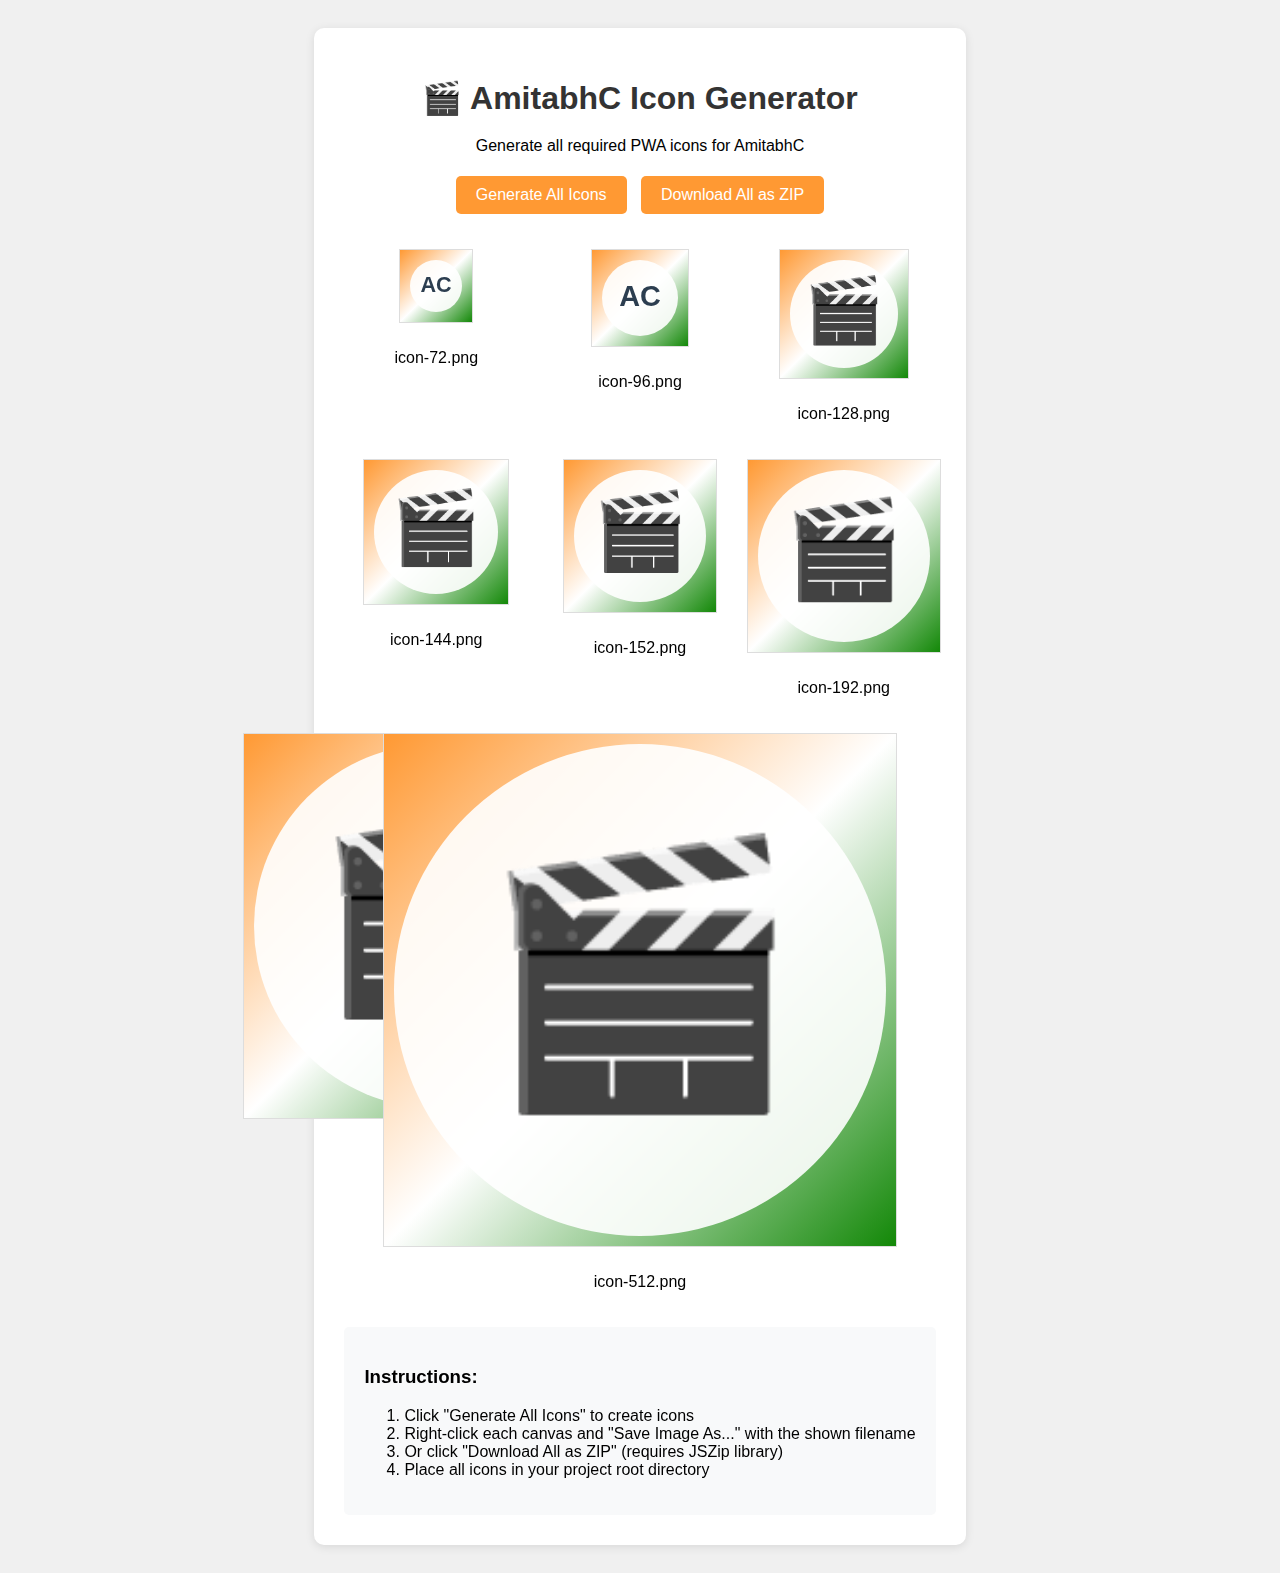
<file: icon-generator.html>
<!DOCTYPE html>
<html lang="en">
<head>
    <meta charset="UTF-8">
    <meta name="viewport" content="width=device-width, initial-scale=1.0">
    <title>AmitabhC Icon Generator</title>
    <style>
        body {
            font-family: Arial, sans-serif;
            display: flex;
            flex-direction: column;
            align-items: center;
            padding: 20px;
            background: #f0f0f0;
        }
        .container {
            background: white;
            padding: 30px;
            border-radius: 10px;
            box-shadow: 0 2px 10px rgba(0,0,0,0.1);
            text-align: center;
        }
        h1 {
            color: #333;
            margin-bottom: 20px;
        }
        .icon-grid {
            display: grid;
            grid-template-columns: repeat(auto-fit, minmax(150px, 1fr));
            gap: 20px;
            margin-top: 30px;
        }
        .icon-container {
            display: flex;
            flex-direction: column;
            align-items: center;
        }
        canvas {
            border: 1px solid #ddd;
            margin-bottom: 10px;
        }
        button {
            background: #ff9933;
            color: white;
            border: none;
            padding: 10px 20px;
            border-radius: 5px;
            cursor: pointer;
            font-size: 16px;
            margin: 5px;
        }
        button:hover {
            background: #e67e00;
        }
        .instructions {
            margin-top: 20px;
            padding: 20px;
            background: #f8f9fa;
            border-radius: 5px;
            text-align: left;
        }
    </style>
</head>
<body>
    <div class="container">
        <h1>🎬 AmitabhC Icon Generator</h1>
        <p>Generate all required PWA icons for AmitabhC</p>
        
        <button onclick="generateAllIcons()">Generate All Icons</button>
        <button onclick="downloadAllIcons()">Download All as ZIP</button>
        
        <div class="icon-grid" id="iconGrid"></div>
        
        <div class="instructions">
            <h3>Instructions:</h3>
            <ol>
                <li>Click "Generate All Icons" to create icons</li>
                <li>Right-click each canvas and "Save Image As..." with the shown filename</li>
                <li>Or click "Download All as ZIP" (requires JSZip library)</li>
                <li>Place all icons in your project root directory</li>
            </ol>
        </div>
    </div>

    <script>
        const sizes = [72, 96, 128, 144, 152, 192, 384, 512];
        
        function generateIcon(size) {
            const canvas = document.createElement('canvas');
            canvas.width = size;
            canvas.height = size;
            const ctx = canvas.getContext('2d');
            
            // Background gradient
            const gradient = ctx.createLinearGradient(0, 0, size, size);
            gradient.addColorStop(0, '#ff9933');
            gradient.addColorStop(0.5, '#ffffff');
            gradient.addColorStop(1, '#138808');
            ctx.fillStyle = gradient;
            ctx.fillRect(0, 0, size, size);
            
            // Circle background
            ctx.beginPath();
            ctx.arc(size/2, size/2, size/2 - 10, 0, 2 * Math.PI);
            ctx.fillStyle = 'rgba(255, 255, 255, 0.9)';
            ctx.fill();
            
            // Film reel emoji or "AC" text
            ctx.fillStyle = '#2c3e50';
            ctx.textAlign = 'center';
            ctx.textBaseline = 'middle';
            
            if (size >= 128) {
                // Larger icons get emoji
                ctx.font = `${size * 0.5}px Arial`;
                ctx.fillText('🎬', size/2, size/2);
            } else {
                // Smaller icons get text
                ctx.font = `bold ${size * 0.3}px Arial`;
                ctx.fillText('AC', size/2, size/2);
            }
            
            return canvas;
        }
        
        function generateAllIcons() {
            const grid = document.getElementById('iconGrid');
            grid.innerHTML = '';
            
            sizes.forEach(size => {
                const container = document.createElement('div');
                container.className = 'icon-container';
                
                const canvas = generateIcon(size);
                const label = document.createElement('p');
                label.textContent = `icon-${size}.png`;
                
                container.appendChild(canvas);
                container.appendChild(label);
                grid.appendChild(container);
            });
        }
        
        function downloadAllIcons() {
            alert('To download all icons:\n1. Install JSZip library\n2. Or manually save each icon by right-clicking');
            
            // If you have JSZip loaded, you can use this:
            /*
            const zip = new JSZip();
            const promises = [];
            
            sizes.forEach(size => {
                const canvas = generateIcon(size);
                promises.push(
                    new Promise(resolve => {
                        canvas.toBlob(blob => {
                            zip.file(`icon-${size}.png`, blob);
                            resolve();
                        });
                    })
                );
            });
            
            Promise.all(promises).then(() => {
                zip.generateAsync({type: 'blob'}).then(content => {
                    const a = document.createElement('a');
                    a.href = URL.createObjectURL(content);
                    a.download = 'amitabhc-icons.zip';
                    a.click();
                });
            });
            */
        }
        
        // Auto-generate on load
        window.onload = generateAllIcons;
    </script>
</body>
</html>
</file>
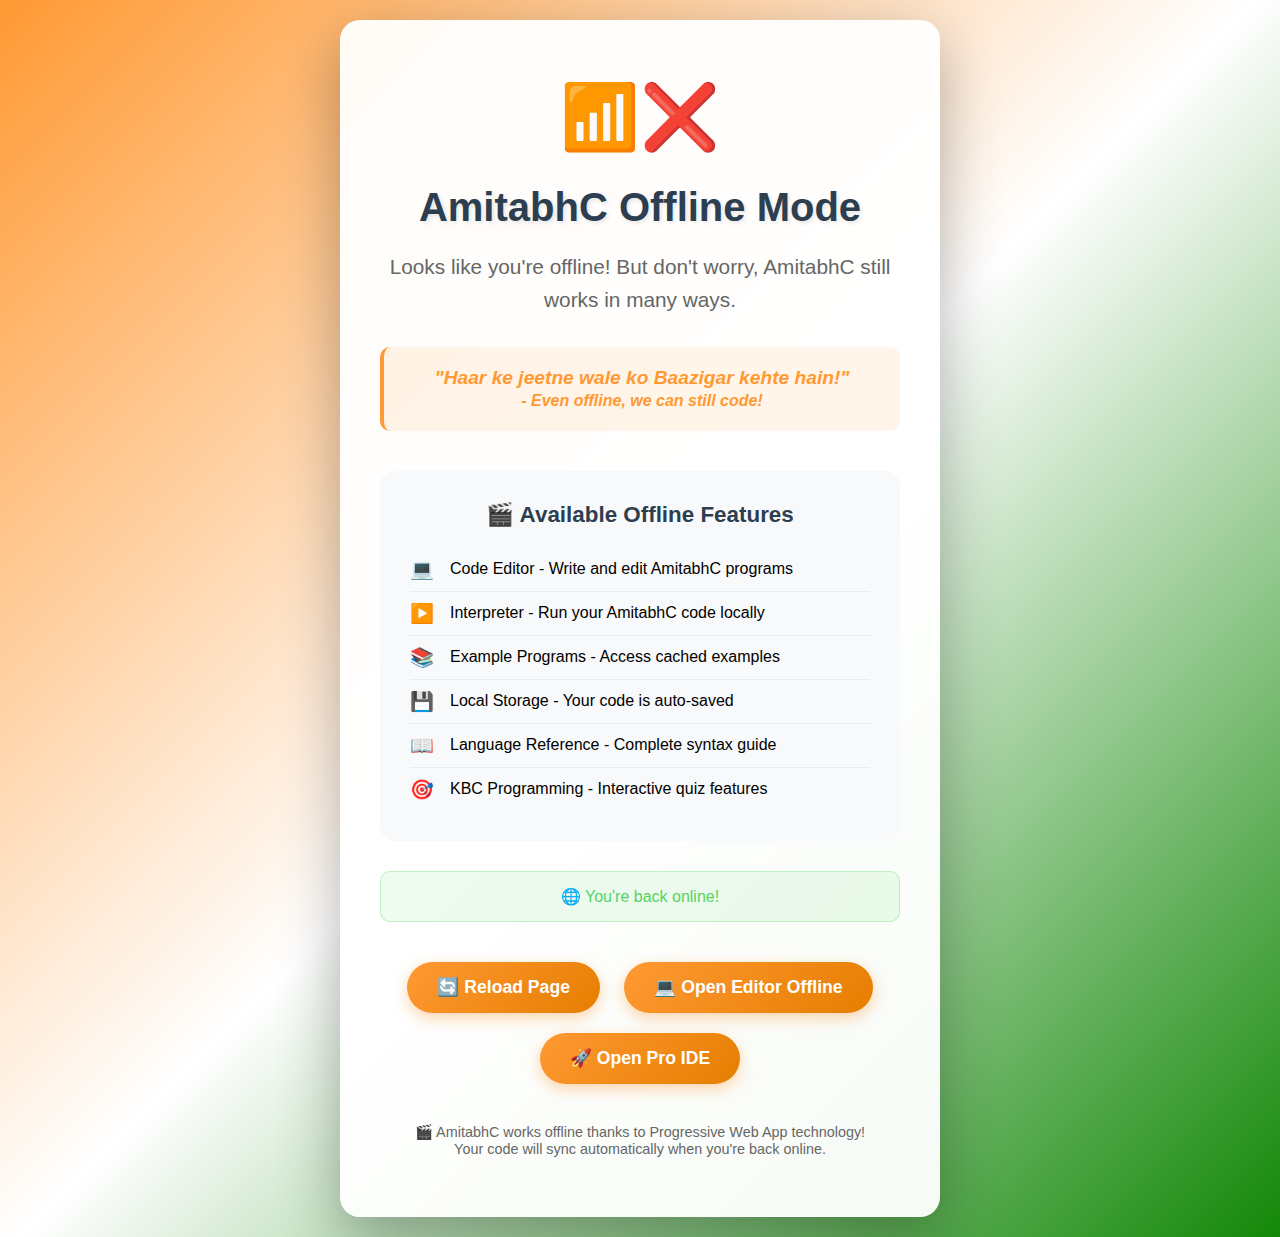
<file: offline.html>
<!DOCTYPE html>
<html lang="en">
<head>
    <meta charset="UTF-8">
    <meta name="viewport" content="width=device-width, initial-scale=1.0">
    <title>AmitabhC - Offline Mode</title>
    <link rel="icon" href="data:image/svg+xml,<svg xmlns='http://www.w3.org/2000/svg' viewBox='0 0 100 100'><text y='.9em' font-size='90'>🎬</text></svg>">
    
    <style>
        * {
            margin: 0;
            padding: 0;
            box-sizing: border-box;
        }

        body {
            font-family: -apple-system, BlinkMacSystemFont, 'Segoe UI', Roboto, sans-serif;
            background: linear-gradient(135deg, #ff9933 0%, #ffffff 50%, #138808 100%);
            min-height: 100vh;
            display: flex;
            align-items: center;
            justify-content: center;
            padding: 20px;
            animation: bgShift 8s ease-in-out infinite;
        }

        @keyframes bgShift {
            0%, 100% { background-size: 100% 100%; }
            50% { background-size: 110% 110%; }
        }

        .offline-container {
            text-align: center;
            background: rgba(255, 255, 255, 0.95);
            padding: 60px 40px;
            border-radius: 20px;
            box-shadow: 0 20px 60px rgba(0, 0, 0, 0.3);
            max-width: 600px;
            width: 100%;
        }

        .offline-icon {
            font-size: 4em;
            margin-bottom: 30px;
            animation: bounce 2s infinite;
        }

        @keyframes bounce {
            0%, 100% { transform: translateY(0); }
            50% { transform: translateY(-10px); }
        }

        h1 {
            color: #2c3e50;
            font-size: 2.5em;
            margin-bottom: 20px;
            text-shadow: 2px 2px 4px rgba(0, 0, 0, 0.1);
        }

        .offline-message {
            font-size: 1.3em;
            color: #666;
            margin-bottom: 30px;
            line-height: 1.6;
        }

        .bollywood-quote {
            font-size: 1.2em;
            color: #ff9933;
            font-weight: bold;
            font-style: italic;
            margin-bottom: 40px;
            padding: 20px;
            background: rgba(255, 153, 51, 0.1);
            border-radius: 10px;
            border-left: 4px solid #ff9933;
        }

        .offline-features {
            text-align: left;
            background: #f8f9fa;
            padding: 30px;
            border-radius: 15px;
            margin-bottom: 30px;
        }

        .offline-features h3 {
            color: #2c3e50;
            margin-bottom: 20px;
            text-align: center;
            font-size: 1.4em;
        }

        .offline-features ul {
            list-style: none;
            padding: 0;
        }

        .offline-features li {
            padding: 10px 0;
            border-bottom: 1px solid #e9ecef;
            display: flex;
            align-items: center;
            gap: 10px;
        }

        .offline-features li:last-child {
            border-bottom: none;
        }

        .feature-icon {
            font-size: 1.2em;
            width: 30px;
        }

        .retry-section {
            margin-top: 30px;
        }

        .retry-btn {
            background: linear-gradient(135deg, #ff9933, #e67e00);
            color: white;
            border: none;
            padding: 15px 30px;
            border-radius: 50px;
            font-size: 1.1em;
            font-weight: bold;
            cursor: pointer;
            transition: all 0.3s ease;
            box-shadow: 0 5px 15px rgba(255, 153, 51, 0.4);
            margin: 10px;
        }

        .retry-btn:hover {
            transform: translateY(-2px);
            box-shadow: 0 7px 20px rgba(255, 153, 51, 0.6);
        }

        .retry-btn:active {
            transform: translateY(0);
        }

        .network-status {
            margin-top: 20px;
            padding: 15px;
            border-radius: 10px;
            font-weight: 500;
        }

        .network-status.offline {
            background: rgba(248, 81, 73, 0.1);
            color: #f85149;
            border: 1px solid rgba(248, 81, 73, 0.3);
        }

        .network-status.online {
            background: rgba(86, 211, 100, 0.1);
            color: #56d364;
            border: 1px solid rgba(86, 211, 100, 0.3);
        }

        @media (max-width: 768px) {
            .offline-container {
                padding: 40px 20px;
                margin: 10px;
            }

            h1 {
                font-size: 2em;
            }

            .offline-icon {
                font-size: 3em;
            }

            .offline-message {
                font-size: 1.1em;
            }

            .bollywood-quote {
                font-size: 1em;
                padding: 15px;
            }

            .retry-btn {
                width: 100%;
                margin: 5px 0;
            }
        }

        /* Loading animation */
        .loading {
            display: inline-block;
            width: 20px;
            height: 20px;
            border: 3px solid #f3f3f3;
            border-top: 3px solid #ff9933;
            border-radius: 50%;
            animation: spin 1s linear infinite;
            margin-left: 10px;
        }

        @keyframes spin {
            0% { transform: rotate(0deg); }
            100% { transform: rotate(360deg); }
        }

        .hidden {
            display: none;
        }
    </style>
</head>
<body>
    <div class="offline-container">
        <div class="offline-icon">📶❌</div>
        
        <h1>AmitabhC Offline Mode</h1>
        
        <div class="offline-message">
            Looks like you're offline! But don't worry, AmitabhC still works in many ways.
        </div>
        
        <div class="bollywood-quote">
            "Haar ke jeetne wale ko Baazigar kehte hain!"<br>
            <small>- Even offline, we can still code!</small>
        </div>
        
        <div class="offline-features">
            <h3>🎬 Available Offline Features</h3>
            <ul>
                <li>
                    <span class="feature-icon">💻</span>
                    <span>Code Editor - Write and edit AmitabhC programs</span>
                </li>
                <li>
                    <span class="feature-icon">▶️</span>
                    <span>Interpreter - Run your AmitabhC code locally</span>
                </li>
                <li>
                    <span class="feature-icon">📚</span>
                    <span>Example Programs - Access cached examples</span>
                </li>
                <li>
                    <span class="feature-icon">💾</span>
                    <span>Local Storage - Your code is auto-saved</span>
                </li>
                <li>
                    <span class="feature-icon">📖</span>
                    <span>Language Reference - Complete syntax guide</span>
                </li>
                <li>
                    <span class="feature-icon">🎯</span>
                    <span>KBC Programming - Interactive quiz features</span>
                </li>
            </ul>
        </div>
        
        <div class="network-status offline" id="networkStatus">
            📶 You're currently offline
        </div>
        
        <div class="retry-section">
            <button class="retry-btn" onclick="checkConnection()" id="retryBtn">
                🔄 Check Connection
            </button>
            
            <button class="retry-btn" onclick="goToEditor()">
                💻 Open Editor Offline
            </button>
            
            <button class="retry-btn" onclick="goToProIDE()">
                🚀 Open Pro IDE
            </button>
        </div>
        
        <div style="margin-top: 30px; color: #666; font-size: 0.9em;">
            <p>🎬 AmitabhC works offline thanks to Progressive Web App technology!</p>
            <p>Your code will sync automatically when you're back online.</p>
        </div>
    </div>

    <script>
        // Check network status
        function updateNetworkStatus() {
            const statusEl = document.getElementById('networkStatus');
            const retryBtn = document.getElementById('retryBtn');
            
            if (navigator.onLine) {
                statusEl.textContent = '🌐 You\'re back online!';
                statusEl.className = 'network-status online';
                retryBtn.innerHTML = '🔄 Reload Page';
                retryBtn.onclick = () => location.reload();
            } else {
                statusEl.textContent = '📶 You\'re currently offline';
                statusEl.className = 'network-status offline';
                retryBtn.innerHTML = '🔄 Check Connection';
                retryBtn.onclick = checkConnection;
            }
        }
        
        // Check connection function
        function checkConnection() {
            const btn = document.getElementById('retryBtn');
            const originalText = btn.innerHTML;
            
            btn.innerHTML = 'Checking...<span class="loading"></span>';
            btn.disabled = true;
            
            // Try to fetch a small resource
            fetch('/version.json', { 
                cache: 'no-cache',
                mode: 'cors'
            })
            .then(response => {
                if (response.ok) {
                    // Connection restored
                    document.getElementById('networkStatus').textContent = '🌐 Connection restored!';
                    document.getElementById('networkStatus').className = 'network-status online';
                    
                    setTimeout(() => {
                        location.reload();
                    }, 1000);
                } else {
                    throw new Error('Network error');
                }
            })
            .catch(() => {
                // Still offline
                btn.innerHTML = originalText;
                btn.disabled = false;
                
                // Show brief message
                const tempMsg = document.createElement('div');
                tempMsg.style.cssText = 'color: #f85149; margin-top: 10px; font-size: 0.9em;';
                tempMsg.textContent = 'Still offline. Please check your internet connection.';
                btn.parentNode.appendChild(tempMsg);
                
                setTimeout(() => {
                    if (tempMsg.parentNode) {
                        tempMsg.parentNode.removeChild(tempMsg);
                    }
                }, 3000);
            });
        }
        
        // Navigation functions
        function goToEditor() {
            // Try to navigate to editor
            try {
                window.location.href = '/editor.html';
            } catch (error) {
                console.error('Navigation failed:', error);
                alert('Unable to navigate. Please try manually visiting /editor.html');
            }
        }
        
        function goToProIDE() {
            // Try to navigate to pro IDE
            try {
                window.location.href = '/pro.html';
            } catch (error) {
                console.error('Navigation failed:', error);
                alert('Unable to navigate. Please try manually visiting /pro.html');
            }
        }
        
        // Event listeners for online/offline events
        window.addEventListener('online', updateNetworkStatus);
        window.addEventListener('offline', updateNetworkStatus);
        
        // Initial status check
        updateNetworkStatus();
        
        // Periodic connection check (every 30 seconds)
        setInterval(() => {
            if (!navigator.onLine) {
                // Try a lightweight check
                fetch('/version.json', { 
                    cache: 'no-cache',
                    mode: 'cors',
                    signal: AbortSignal.timeout(5000)
                })
                .then(response => {
                    if (response.ok) {
                        updateNetworkStatus();
                    }
                })
                .catch(() => {
                    // Still offline, do nothing
                });
            }
        }, 30000);
        
        // Service Worker message handling
        if ('serviceWorker' in navigator) {
            navigator.serviceWorker.addEventListener('message', function(event) {
                if (event.data && event.data.type === 'CACHE_UPDATED') {
                    // Show a message that new content is available
                    const updateMsg = document.createElement('div');
                    updateMsg.style.cssText = `
                        position: fixed;
                        top: 20px;
                        right: 20px;
                        background: #56d364;
                        color: white;
                        padding: 15px 20px;
                        border-radius: 10px;
                        box-shadow: 0 5px 15px rgba(0,0,0,0.3);
                        z-index: 1000;
                        animation: slideIn 0.3s ease;
                    `;
                    updateMsg.innerHTML = `
                        <strong>🎉 Update Available!</strong><br>
                        <small>New features and improvements are ready.</small><br>
                        <button onclick="location.reload()" style="background:none;border:1px solid white;color:white;padding:5px 10px;border-radius:5px;margin-top:10px;cursor:pointer;">
                            Reload Now
                        </button>
                    `;
                    
                    document.body.appendChild(updateMsg);
                    
                    // Auto-remove after 10 seconds
                    setTimeout(() => {
                        if (updateMsg.parentNode) {
                            updateMsg.parentNode.removeChild(updateMsg);
                        }
                    }, 10000);
                }
            });
        }
        
        // Add slide-in animation
        const style = document.createElement('style');
        style.textContent = `
            @keyframes slideIn {
                from { transform: translateX(100%); }
                to { transform: translateX(0); }
            }
        `;
        document.head.appendChild(style);
        
        console.log('AmitabhC Offline Mode loaded successfully! 🎬');
    </script>
</body>
</html>
</file>
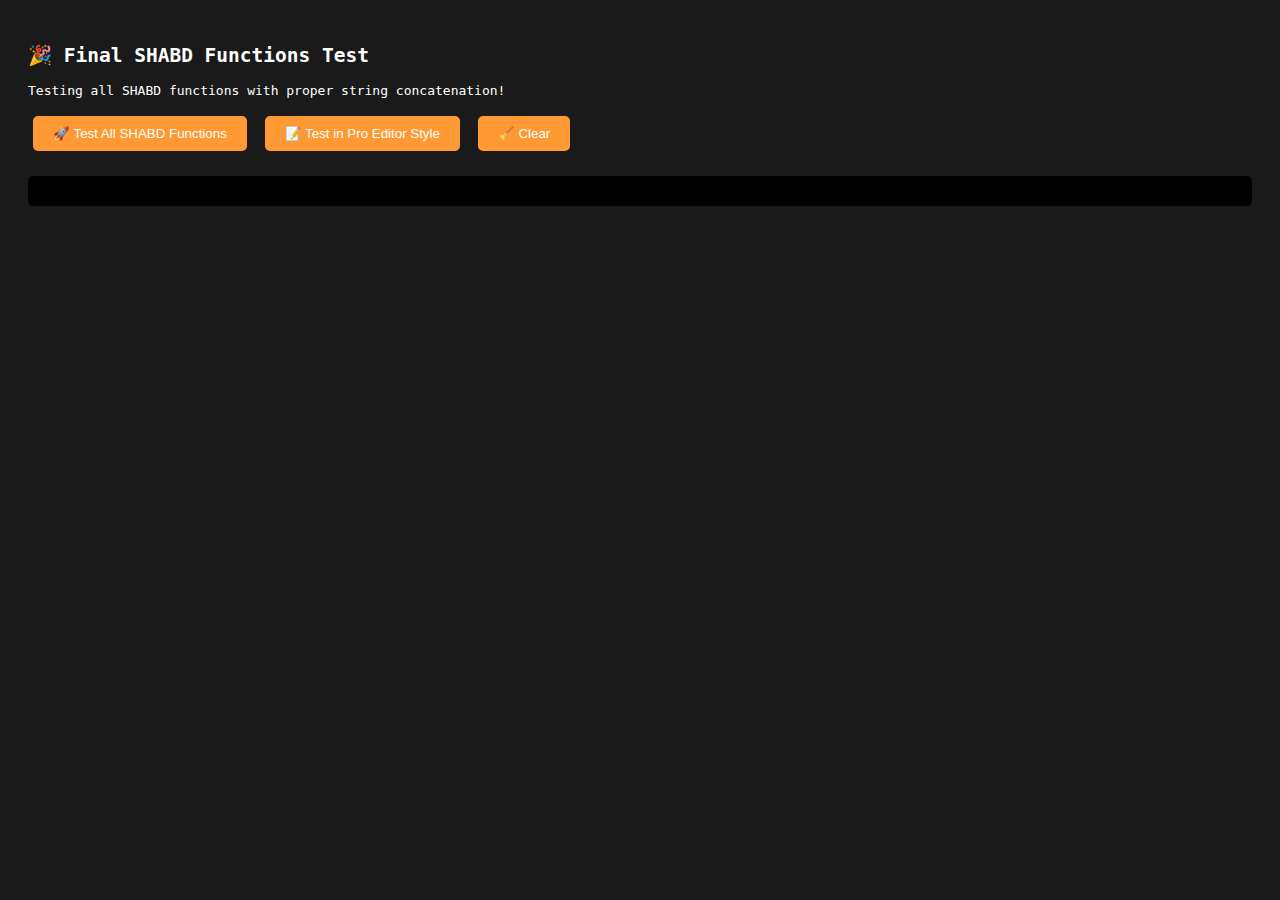
<file: quick-debug.html>
<!DOCTYPE html>
<html>
<head>
    <title>Final SHABD Functions Test</title>
    <style>
        body { font-family: monospace; padding: 20px; background: #1a1a1a; color: #fff; }
        #output { background: #000; padding: 15px; border-radius: 5px; margin: 20px 0; }
        button { background: #ff9933; color: white; border: none; padding: 10px 20px; border-radius: 5px; cursor: pointer; margin: 5px; }
        .success { color: #4ade80; }
        .error { color: #ef4444; }
        .output { color: #00ffff; }
        .celebrate { color: #ff9933; font-weight: bold; font-size: 1.2em; }
    </style>
</head>
<body>
    <h2>🎉 Final SHABD Functions Test</h2>
    <p>Testing all SHABD functions with proper string concatenation!</p>
    <button onclick="testAllSHABD()">🚀 Test All SHABD Functions</button>
    <button onclick="testInEditor()">📝 Test in Pro Editor Style</button>
    <button onclick="clearOutput()">🧹 Clear</button>
    
    <div id="output"></div>

    <script src="interpreter.js"></script>

    <script>
        function addOutput(message, type = 'info') {
            const output = document.getElementById('output');
            const div = document.createElement('div');
            div.className = type;
            div.innerHTML = message;
            output.appendChild(div);
        }

        function clearOutput() {
            document.getElementById('output').innerHTML = '';
        }

        function testAllSHABD() {
            clearOutput();
            
            if (typeof SecureAmitabhCInterpreter === 'undefined') {
                addOutput('❌ SecureAmitabhCInterpreter not found!', 'error');
                return;
            }

            addOutput('<h3>🎬 AmitabhC SHABD Functions - Complete Test</h3>');

            const interpreter = new SecureAmitabhCInterpreter();
            interpreter.setOutputCallback((msg) => addOutput(msg, 'output'));

            const testCode = `LIGHTS
CAMERA
    DEVIYON_AUR_SAJJANO
    BOLO "Welcome to SHABD Functions Showcase!"
    BOLO "=================================="
    
    // Test 1: String Length
    BOLO "📏 String Length Tests:"
    BOLO "Length of 'Hello': " + SHABD.length("Hello")
    BOLO "Length of 'Amitabh Bachchan': " + SHABD.length("Amitabh Bachchan")
    BOLO "Length of empty string: " + SHABD.length("")
    BOLO ""
    
    // Test 2: Case Conversion
    BOLO "🔤 Case Conversion Tests:"
    BOLO "Uppercase 'hello world': " + SHABD.uppercase("hello world")
    BOLO "Lowercase 'BOLLYWOOD': " + SHABD.lowercase("BOLLYWOOD")
    BOLO "Uppercase 'amitabhc': " + SHABD.uppercase("amitabhc")
    BOLO ""
    
    // Test 3: String Contains
    BOLO "🔍 String Contains Tests:"
    BOLO "Does 'Hello World' contain 'World'? " + SHABD.contains("Hello World", "World")
    BOLO "Does 'Hello World' contain 'xyz'? " + SHABD.contains("Hello World", "xyz")
    BOLO "Does 'AmitabhC' contain 'C'? " + SHABD.contains("AmitabhC", "C")
    BOLO ""
    
    // Test 4: With Variables
    BOLO "🎭 Tests with Variables:"
    VIJAY movie = "Sholay"
    VIJAY dialogue = "Kitne aadmi the?"
    
    BOLO "Movie: " + movie
    BOLO "Movie length: " + SHABD.length(movie)
    BOLO "Movie uppercase: " + SHABD.uppercase(movie)
    BOLO ""
    
    BOLO "Dialogue: " + dialogue
    BOLO "Dialogue length: " + SHABD.length(dialogue)
    BOLO "Contains 'aadmi'? " + SHABD.contains(dialogue, "aadmi")
    BOLO ""
    
    // Test 5: Complex Expressions
    BOLO "🎪 Complex Expression Tests:"
    BOLO "Combined: '" + SHABD.uppercase("hello") + "' has " + SHABD.length("hello") + " chars"
    BOLO "Nested: " + SHABD.contains(SHABD.uppercase("hello world"), "WORLD")
    BOLO ""
    
    BOLO "🎉 All SHABD functions working perfectly!"
    COMPUTER_JI_LOCK_KIYA_JAYE
ACTION`;

            addOutput('🚀 Running comprehensive SHABD test...');
            
            interpreter.run(testCode).then(result => {
                addOutput('<h3>📊 Test Results:</h3>');
                if (result.success) {
                    addOutput('✅ SUCCESS: All SHABD functions work perfectly!', 'celebrate');
                    addOutput(`⏱️ Execution time: ${result.executionTime}ms`, 'success');
                    addOutput(`🧠 Memory usage: ${result.memoryUsage.variables} vars, ${result.memoryUsage.functions} functions`, 'success');
                    addOutput('', '');
                    addOutput('🎬 "Rishtey mein toh hum tumhare SHABD functions lagte hain!" 🎬', 'celebrate');
                } else {
                    addOutput(`❌ FAILED: ${result.error}`, 'error');
                }
            }).catch(error => {
                addOutput(`❌ Test crashed: ${error.message}`, 'error');
            });
        }

        function testInEditor() {
            clearOutput();
            
            addOutput('<h3>📝 Pro Editor Style Test</h3>');
            addOutput('This is the kind of code you can now run in your main editor:');
            addOutput('');

            const editorStyleCode = `LIGHTS
CAMERA
    // 🎬 Professional SHABD Programming
    VIJAY userInput = "AmitabhC Programming Language"
    
    BOLO "User Input Analysis:"
    BOLO "Text: " + userInput
    BOLO "Length: " + SHABD.length(userInput) + " characters"
    BOLO "Uppercase: " + SHABD.uppercase(userInput)
    BOLO "Lowercase: " + SHABD.lowercase(userInput)
    
    AGAR SHABD.contains(userInput, "Programming") == "SHAKTI"
        BOLO "✅ Contains 'Programming' - This is a programming text!"
        COMPUTER_JI_LOCK_KIYA_JAYE
    NAHI TOH
        BOLO "❌ Not programming related"
    BAS
    
    // Advanced usage
    VIJAY shortText = "Hi"
    VIJAY longText = "This is a very long sentence for testing"
    
    AGAR SHABD.length(shortText) < SHABD.length(longText)
        BOLO "Short text (" + SHABD.length(shortText) + ") < Long text (" + SHABD.length(longText) + ")"
    BAS
ACTION`;

            const interpreter = new SecureAmitabhCInterpreter();
            interpreter.setOutputCallback((msg) => addOutput(msg, 'output'));

            addOutput('🚀 Running editor-style test...');
            
            interpreter.run(editorStyleCode).then(result => {
                if (result.success) {
                    addOutput('', '');
                    addOutput('🎯 Perfect! You can now use SHABD functions in your main editor!', 'celebrate');
                    addOutput('Copy the code above and try it in editor.html or pro.html', 'success');
                } else {
                    addOutput(`❌ Test failed: ${result.error}`, 'error');
                }
            });
        }
    </script>
</body>
</html>
</file>
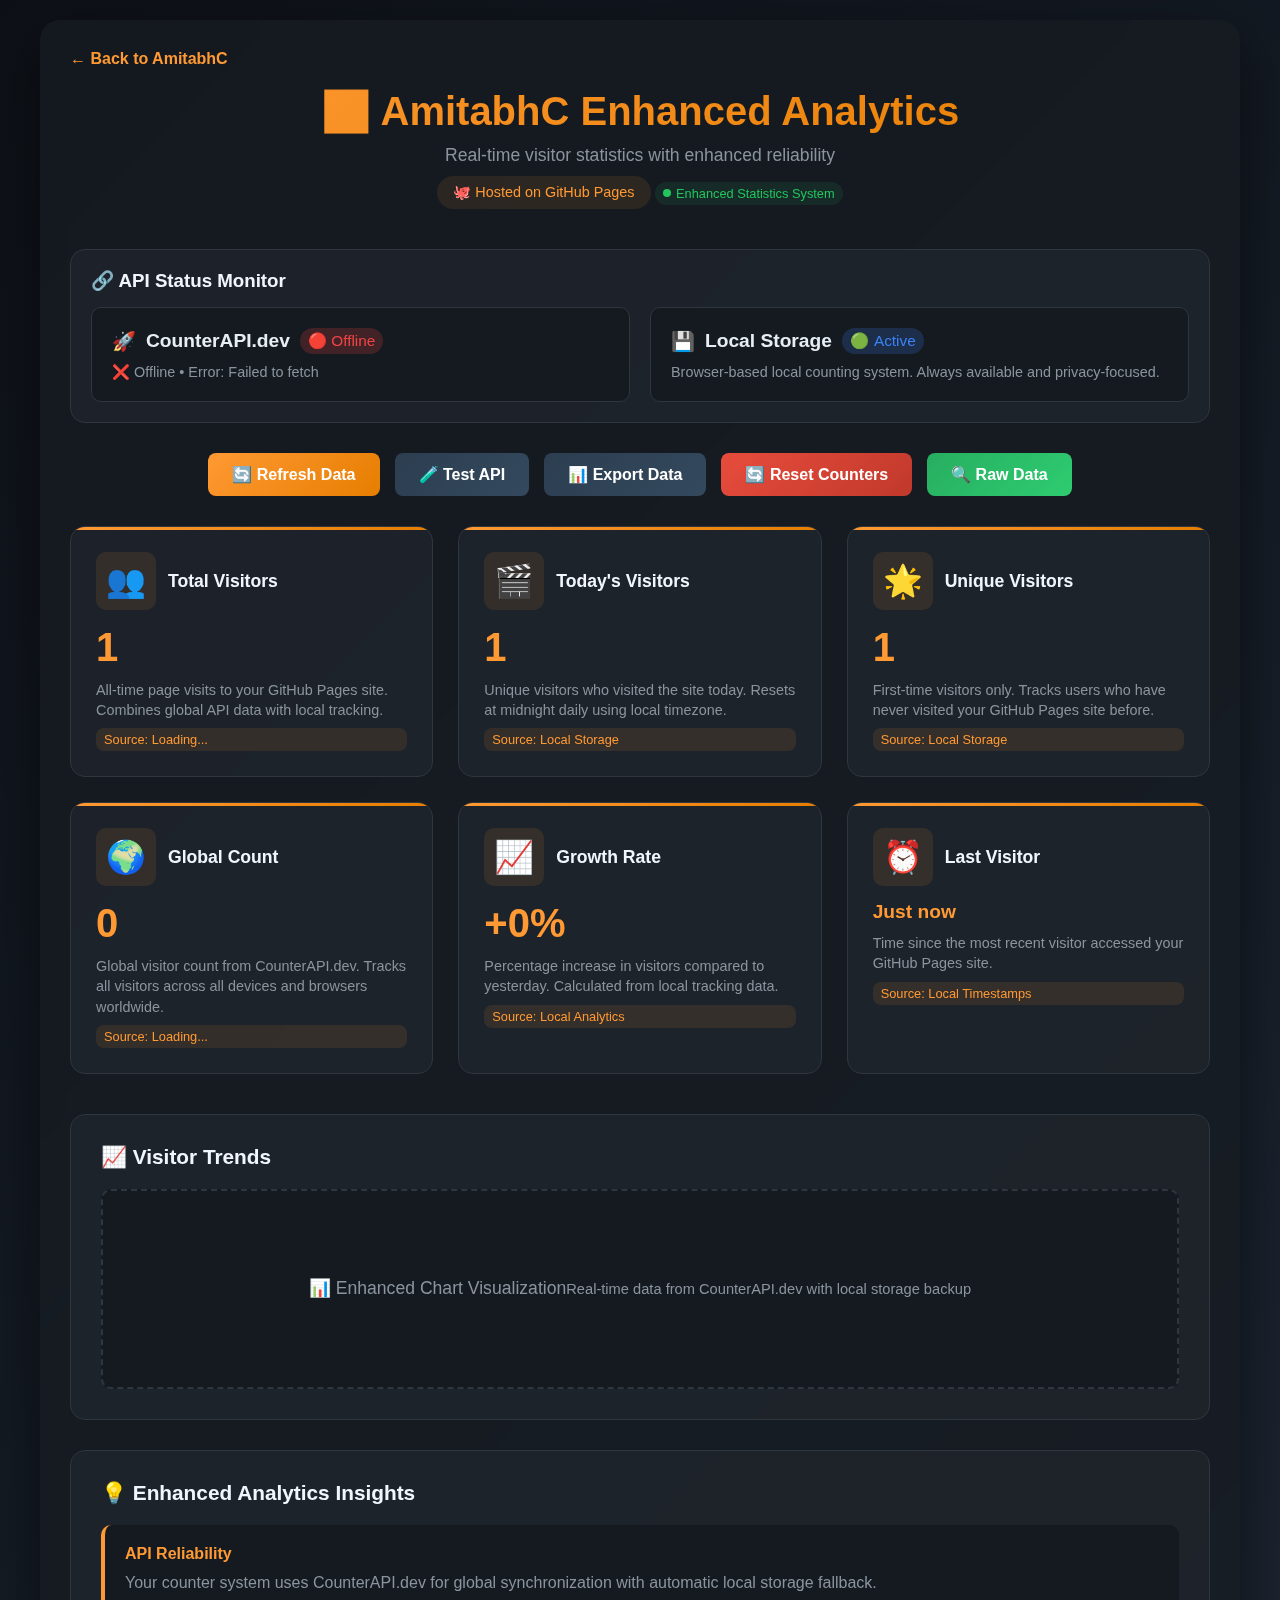
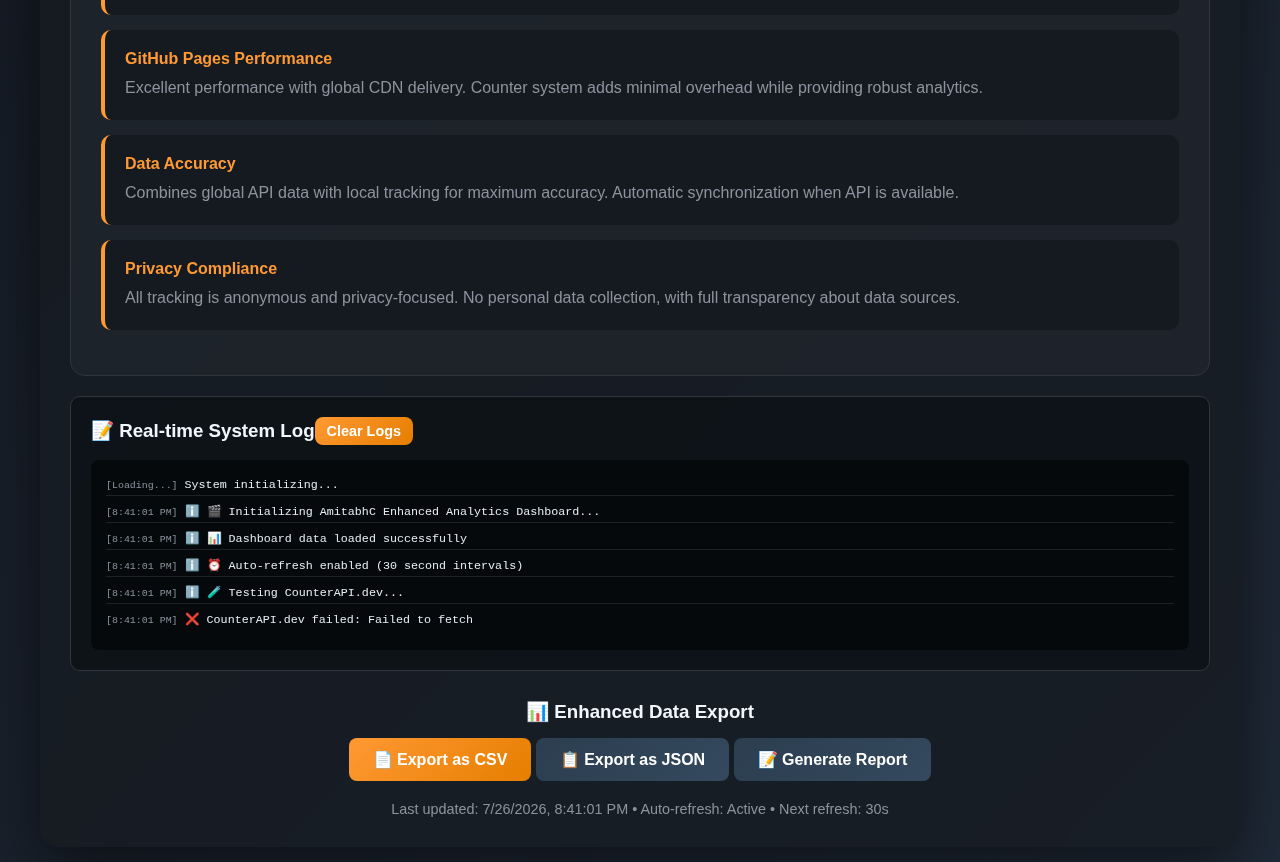
<file: stats.html>
<!DOCTYPE html>
<html lang="en">
<head>
    <meta charset="UTF-8">
    <meta name="viewport" content="width=device-width, initial-scale=1.0">
    <title>AmitabhC - Enhanced Visitor Statistics Dashboard</title>
    <link rel="icon" href="data:image/svg+xml,<svg xmlns='http://www.w3.org/2000/svg' viewBox='0 0 100 100'><text y='.9em' font-size='90'>📊</text></svg>">
    
    <!-- Security Headers -->
    <meta http-equiv="Content-Security-Policy" 
          content="default-src 'self'; 
                   script-src 'self' 'unsafe-inline'; 
                   style-src 'self' 'unsafe-inline'; 
                   connect-src 'self' https://api.counterapi.dev;">
    
    <style>
        * {
            margin: 0;
            padding: 0;
            box-sizing: border-box;
        }

        body {
            font-family: -apple-system, BlinkMacSystemFont, 'Segoe UI', Roboto, sans-serif;
            background: linear-gradient(135deg, #0d1117 0%, #1f2937 100%);
            color: #e6edf3;
            min-height: 100vh;
            padding: 20px;
        }

        .dashboard-container {
            max-width: 1200px;
            margin: 0 auto;
            background: rgba(22, 27, 34, 0.8);
            border-radius: 20px;
            padding: 30px;
            box-shadow: 0 20px 60px rgba(0, 0, 0, 0.5);
            backdrop-filter: blur(10px);
        }

        .header {
            text-align: center;
            margin-bottom: 40px;
        }

        .header h1 {
            font-size: 2.5em;
            margin-bottom: 10px;
            background: linear-gradient(135deg, #ff9933, #e67e00);
            -webkit-background-clip: text;
            -webkit-text-fill-color: transparent;
            background-clip: text;
        }

        .header p {
            color: #8b949e;
            font-size: 1.1em;
        }

        .github-badge {
            background: rgba(255, 153, 51, 0.1);
            color: #ff9933;
            padding: 8px 16px;
            border-radius: 20px;
            font-size: 0.9em;
            font-weight: 500;
            margin-top: 10px;
            display: inline-block;
        }

        .api-status-section {
            background: rgba(33, 38, 45, 0.8);
            border-radius: 15px;
            padding: 20px;
            margin-bottom: 30px;
            border: 1px solid #30363d;
        }

        .api-status-grid {
            display: grid;
            grid-template-columns: repeat(auto-fit, minmax(280px, 1fr));
            gap: 20px;
            margin-top: 15px;
        }

        .api-status-card {
            background: rgba(13, 17, 23, 0.5);
            border-radius: 10px;
            padding: 20px;
            border: 1px solid #30363d;
            transition: all 0.3s ease;
        }

        .api-status-card:hover {
            transform: translateY(-3px);
            box-shadow: 0 5px 20px rgba(0, 0, 0, 0.3);
        }

        .api-name {
            font-size: 1.2em;
            font-weight: 600;
            margin-bottom: 10px;
            display: flex;
            align-items: center;
            gap: 10px;
        }

        .status-indicator {
            display: inline-flex;
            align-items: center;
            gap: 5px;
            padding: 4px 8px;
            border-radius: 15px;
            font-size: 0.8em;
            font-weight: 500;
        }

        .status-online {
            background: rgba(34, 197, 94, 0.2);
            color: #22c55e;
        }

        .status-offline {
            background: rgba(239, 68, 68, 0.2);
            color: #ef4444;
        }

        .status-testing {
            background: rgba(251, 191, 36, 0.2);
            color: #fbbf24;
        }

        .status-local {
            background: rgba(59, 130, 246, 0.2);
            color: #3b82f6;
        }

        .api-details {
            margin-top: 10px;
            font-size: 0.9em;
            color: #8b949e;
        }

        .stats-grid {
            display: grid;
            grid-template-columns: repeat(auto-fit, minmax(280px, 1fr));
            gap: 25px;
            margin-bottom: 40px;
        }

        .stat-card {
            background: rgba(33, 38, 45, 0.8);
            border-radius: 15px;
            padding: 25px;
            border: 1px solid #30363d;
            transition: all 0.3s ease;
            position: relative;
            overflow: hidden;
        }

        .stat-card::before {
            content: '';
            position: absolute;
            top: 0;
            left: 0;
            right: 0;
            height: 3px;
            background: linear-gradient(90deg, #ff9933, #e67e00);
        }

        .stat-card:hover {
            transform: translateY(-5px);
            box-shadow: 0 10px 30px rgba(255, 153, 51, 0.3);
        }

        .stat-header {
            display: flex;
            align-items: center;
            gap: 12px;
            margin-bottom: 15px;
        }

        .stat-icon {
            font-size: 2em;
            background: rgba(255, 153, 51, 0.1);
            padding: 10px;
            border-radius: 10px;
        }

        .stat-title {
            font-size: 1.1em;
            font-weight: 600;
            color: #f0f6fc;
        }

        .stat-value {
            font-size: 2.5em;
            font-weight: bold;
            color: #ff9933;
            margin-bottom: 10px;
        }

        .stat-description {
            color: #8b949e;
            font-size: 0.9em;
            line-height: 1.4;
        }

        .stat-source {
            margin-top: 8px;
            padding: 4px 8px;
            background: rgba(255, 153, 51, 0.1);
            border-radius: 8px;
            font-size: 0.8em;
            color: #ff9933;
        }

        .chart-section {
            background: rgba(33, 38, 45, 0.8);
            border-radius: 15px;
            padding: 30px;
            border: 1px solid #30363d;
            margin-bottom: 30px;
        }

        .chart-title {
            font-size: 1.3em;
            font-weight: 600;
            margin-bottom: 20px;
            color: #f0f6fc;
        }

        .chart-placeholder {
            height: 200px;
            background: rgba(13, 17, 23, 0.5);
            border-radius: 10px;
            display: flex;
            align-items: center;
            justify-content: center;
            border: 2px dashed #30363d;
            color: #8b949e;
            font-size: 1.1em;
            text-align: center;
        }

        .controls {
            display: flex;
            gap: 15px;
            justify-content: center;
            margin-bottom: 30px;
            flex-wrap: wrap;
        }

        .btn {
            background: linear-gradient(135deg, #ff9933, #e67e00);
            color: white;
            border: none;
            padding: 12px 24px;
            border-radius: 8px;
            font-size: 1em;
            cursor: pointer;
            transition: all 0.3s ease;
            font-weight: 600;
            position: relative;
            overflow: hidden;
        }

        .btn:hover {
            transform: translateY(-2px);
            box-shadow: 0 5px 15px rgba(255, 153, 51, 0.4);
        }

        .btn:disabled {
            opacity: 0.6;
            cursor: not-allowed;
            transform: none;
        }

        .btn-secondary {
            background: linear-gradient(135deg, #2c3e50, #34495e);
        }

        .btn-danger {
            background: linear-gradient(135deg, #e74c3c, #c0392b);
        }

        .btn-success {
            background: linear-gradient(135deg, #27ae60, #2ecc71);
        }

        .insights-section {
            background: rgba(33, 38, 45, 0.8);
            border-radius: 15px;
            padding: 30px;
            border: 1px solid #30363d;
        }

        .insights-title {
            font-size: 1.3em;
            font-weight: 600;
            margin-bottom: 20px;
            color: #f0f6fc;
            display: flex;
            align-items: center;
            gap: 10px;
        }

        .insight-item {
            background: rgba(13, 17, 23, 0.5);
            border-radius: 10px;
            padding: 20px;
            margin-bottom: 15px;
            border-left: 4px solid #ff9933;
        }

        .insight-title {
            font-weight: 600;
            color: #ff9933;
            margin-bottom: 8px;
        }

        .insight-description {
            color: #8b949e;
            line-height: 1.5;
        }

        .live-indicator {
            display: inline-flex;
            align-items: center;
            gap: 5px;
            background: rgba(34, 197, 94, 0.1);
            color: #22c55e;
            padding: 4px 8px;
            border-radius: 20px;
            font-size: 0.8em;
            font-weight: 500;
        }

        .live-dot {
            width: 8px;
            height: 8px;
            background: #22c55e;
            border-radius: 50%;
            animation: pulse 2s infinite;
        }

        @keyframes pulse {
            0%, 100% { opacity: 1; }
            50% { opacity: 0.5; }
        }

        .export-section {
            margin-top: 30px;
            text-align: center;
        }

        .last-updated {
            color: #8b949e;
            font-size: 0.9em;
            text-align: center;
            margin-top: 20px;
        }

        .back-link {
            display: inline-flex;
            align-items: center;
            gap: 8px;
            color: #ff9933;
            text-decoration: none;
            font-weight: 600;
            margin-bottom: 20px;
            transition: all 0.3s ease;
        }

        .back-link:hover {
            color: #e67e00;
            transform: translateX(-5px);
        }

        .loading-spinner {
            display: inline-block;
            width: 20px;
            height: 20px;
            border: 2px solid #f3f3f3;
            border-top: 2px solid #ff9933;
            border-radius: 50%;
            animation: spin 1s linear infinite;
        }

        @keyframes spin {
            0% { transform: rotate(0deg); }
            100% { transform: rotate(360deg); }
        }

        .log-section {
            background: rgba(13, 17, 23, 0.8);
            border-radius: 10px;
            padding: 20px;
            margin-top: 20px;
            border: 1px solid #30363d;
        }

        .log-header {
            display: flex;
            justify-content: between;
            align-items: center;
            margin-bottom: 15px;
        }

        .log-output {
            background: rgba(0, 0, 0, 0.5);
            padding: 15px;
            border-radius: 8px;
            font-family: monospace;
            font-size: 0.9em;
            max-height: 200px;
            overflow-y: auto;
            color: #e6edf3;
        }

        .log-entry {
            margin-bottom: 5px;
            padding: 3px 0;
            border-bottom: 1px solid rgba(255, 255, 255, 0.1);
        }

        .log-entry:last-child {
            border-bottom: none;
        }

        .log-timestamp {
            color: #8b949e;
            font-size: 0.85em;
        }

        @media (max-width: 768px) {
            .dashboard-container {
                padding: 20px;
            }

            .stats-grid, .api-status-grid {
                grid-template-columns: 1fr;
            }

            .header h1 {
                font-size: 2em;
            }

            .controls {
                flex-direction: column;
                align-items: center;
            }

            .btn {
                width: 100%;
                max-width: 200px;
            }
        }
    </style>
</head>
<body>
    <div class="dashboard-container">
        <a href="index.html" class="back-link">
            ← Back to AmitabhC
        </a>
        
        <div class="header">
            <h1>📊 AmitabhC Enhanced Analytics</h1>
            <p>Real-time visitor statistics with enhanced reliability</p>
            <div class="github-badge">🐙 Hosted on GitHub Pages</div>
            <div class="live-indicator">
                <span class="live-dot"></span>
                Enhanced Statistics System
            </div>
        </div>

        <!-- API Status Section -->
        <div class="api-status-section">
            <h3 style="color: #f0f6fc; margin-bottom: 15px;">🔗 API Status Monitor</h3>
            <div class="api-status-grid">
                <div class="api-status-card">
                    <div class="api-name">
                        <span>🚀</span>
                        CounterAPI.dev
                        <div class="status-indicator status-testing" id="counterApiStatus">
                            <span>🟡</span> Testing...
                        </div>
                    </div>
                    <div class="api-details" id="counterApiDetails">
                        Primary global counter API. Checking connectivity and response times...
                    </div>
                </div>
                
                <div class="api-status-card">
                    <div class="api-name">
                        <span>💾</span>
                        Local Storage
                        <div class="status-indicator status-local">
                            <span>🟢</span> Active
                        </div>
                    </div>
                    <div class="api-details">
                        Browser-based local counting system. Always available and privacy-focused.
                    </div>
                </div>
            </div>
        </div>

        <div class="controls">
            <button class="btn" onclick="refreshAllData()" id="refreshBtn">🔄 Refresh Data</button>
            <button class="btn btn-secondary" onclick="testAPI()" id="testBtn">🧪 Test API</button>
            <button class="btn btn-secondary" onclick="exportData()">📊 Export Data</button>
            <button class="btn btn-danger" onclick="resetCounters()">🔄 Reset Counters</button>
            <button class="btn btn-success" onclick="showRawData()">🔍 Raw Data</button>
        </div>

        <div class="stats-grid">
            <div class="stat-card">
                <div class="stat-header">
                    <div class="stat-icon">👥</div>
                    <div class="stat-title">Total Visitors</div>
                </div>
                <div class="stat-value" id="totalVisitors">0</div>
                <div class="stat-description">
                    All-time page visits to your GitHub Pages site. Combines global API data with local tracking.
                </div>
                <div class="stat-source" id="totalVisitorsSource">Source: Loading...</div>
            </div>

            <div class="stat-card">
                <div class="stat-header">
                    <div class="stat-icon">🎬</div>
                    <div class="stat-title">Today's Visitors</div>
                </div>
                <div class="stat-value" id="todayVisitors">0</div>
                <div class="stat-description">
                    Unique visitors who visited the site today. Resets at midnight daily using local timezone.
                </div>
                <div class="stat-source">Source: Local Storage</div>
            </div>

            <div class="stat-card">
                <div class="stat-header">
                    <div class="stat-icon">🌟</div>
                    <div class="stat-title">Unique Visitors</div>
                </div>
                <div class="stat-value" id="uniqueVisitors">0</div>
                <div class="stat-description">
                    First-time visitors only. Tracks users who have never visited your GitHub Pages site before.
                </div>
                <div class="stat-source">Source: Local Storage</div>
            </div>

            <div class="stat-card">
                <div class="stat-header">
                    <div class="stat-icon">🌍</div>
                    <div class="stat-title">Global Count</div>
                </div>
                <div class="stat-value" id="globalCount">0</div>
                <div class="stat-description">
                    Global visitor count from CounterAPI.dev. Tracks all visitors across all devices and browsers worldwide.
                </div>
                <div class="stat-source" id="globalCountSource">Source: Loading...</div>
            </div>

            <div class="stat-card">
                <div class="stat-header">
                    <div class="stat-icon">📈</div>
                    <div class="stat-title">Growth Rate</div>
                </div>
                <div class="stat-value" id="growthRate">+0%</div>
                <div class="stat-description">
                    Percentage increase in visitors compared to yesterday. Calculated from local tracking data.
                </div>
                <div class="stat-source">Source: Local Analytics</div>
            </div>

            <div class="stat-card">
                <div class="stat-header">
                    <div class="stat-icon">⏰</div>
                    <div class="stat-title">Last Visitor</div>
                </div>
                <div class="stat-value" id="lastVisitor" style="font-size: 1.2em;">Just now</div>
                <div class="stat-description">
                    Time since the most recent visitor accessed your GitHub Pages site.
                </div>
                <div class="stat-source">Source: Local Timestamps</div>
            </div>
        </div>

        <div class="chart-section">
            <h3 class="chart-title">📈 Visitor Trends</h3>
            <div class="chart-placeholder">
                📊 Enhanced Chart Visualization<br>
                <small>Real-time data from CounterAPI.dev with local storage backup</small>
            </div>
        </div>

        <div class="insights-section">
            <h3 class="insights-title">
                💡 Enhanced Analytics Insights
            </h3>
            
            <div class="insight-item">
                <div class="insight-title">API Reliability</div>
                <div class="insight-description">
                    Your counter system uses CounterAPI.dev for global synchronization with automatic local storage fallback.
                </div>
            </div>
            
            <div class="insight-item">
                <div class="insight-title">GitHub Pages Performance</div>
                <div class="insight-description">
                    Excellent performance with global CDN delivery. Counter system adds minimal overhead while providing robust analytics.
                </div>
            </div>
            
            <div class="insight-item">
                <div class="insight-title">Data Accuracy</div>
                <div class="insight-description">
                    Combines global API data with local tracking for maximum accuracy. Automatic synchronization when API is available.
                </div>
            </div>
            
            <div class="insight-item">
                <div class="insight-title">Privacy Compliance</div>
                <div class="insight-description">
                    All tracking is anonymous and privacy-focused. No personal data collection, with full transparency about data sources.
                </div>
            </div>
        </div>

        <!-- Real-time Log Section -->
        <div class="log-section">
            <div class="log-header">
                <h3 style="color: #f0f6fc;">📝 Real-time System Log</h3>
                <button class="btn" onclick="clearLogs()" style="padding: 6px 12px; font-size: 0.9em;">Clear Logs</button>
            </div>
            <div class="log-output" id="logOutput">
                <div class="log-entry">
                    <span class="log-timestamp">[Loading...]</span> System initializing...
                </div>
            </div>
        </div>

        <div class="export-section">
            <h3 style="color: #f0f6fc; margin-bottom: 15px;">📊 Enhanced Data Export</h3>
            <button class="btn" onclick="exportCSV()">📄 Export as CSV</button>
            <button class="btn btn-secondary" onclick="exportJSON()">📋 Export as JSON</button>
            <button class="btn btn-secondary" onclick="generateReport()">📝 Generate Report</button>
        </div>

        <div class="last-updated">
            Last updated: <span id="lastUpdated">Just now</span> • 
            Auto-refresh: <span id="autoRefreshStatus">Active</span> • 
            Next refresh: <span id="nextRefresh">30s</span>
        </div>
    </div>

    <script>
        // AmitabhC Analytics Dashboard - CounterAPI.dev
        class EnhancedAnalyticsDashboard {
            constructor() {
                this.api = {
                    name: 'CounterAPI.dev',
                    namespace: 'amitabhc-github-io',
                    key: 'visits',
                    hitUrl: 'https://api.counterapi.dev/v1/amitabhc-github-io/visits/up',
                    getUrl: 'https://api.counterapi.dev/v1/amitabhc-github-io/visits',
                    setUrl: 'https://api.counterapi.dev/v1/amitabhc-github-io/visits/set',
                    status: 'unknown',
                    timeout: 5000,
                    lastResponse: null,
                    responseTime: null
                };
                
                this.localKeys = {
                    total: 'amitabhc_gh_total_visitors',
                    today: 'amitabhc_gh_today_visitors',
                    unique: 'amitabhc_gh_unique_visitors',
                    yesterday: 'amitabhc_gh_yesterday_visitors',
                    lastVisit: 'amitabhc_gh_last_visit_date',
                    globalVisitors: 'amitabhc_gh_global_visitors',
                    visitorId: 'amitabhc_gh_visitor_id',
                    lastTimestamp: 'amitabhc_gh_last_visit_timestamp'
                };
                
                this.refreshInterval = null;
                this.autoRefreshEnabled = true;
                this.refreshCountdown = 30;
                
                this.init();
            }
            
            init() {
                this.log('🎬 Initializing AmitabhC Enhanced Analytics Dashboard...');
                this.loadDashboardData();
                this.startAutoRefresh();
                this.testAPI();
            }
            
            log(message, type = 'info') {
                const logOutput = document.getElementById('logOutput');
                const timestamp = new Date().toLocaleTimeString();
                const logEntry = document.createElement('div');
                logEntry.className = 'log-entry';
                
                const icon = type === 'error' ? '❌' : type === 'success' ? '✅' : type === 'warning' ? '⚠️' : 'ℹ️';
                logEntry.innerHTML = `
                    <span class="log-timestamp">[${timestamp}]</span> ${icon} ${message}
                `;
                
                logOutput.appendChild(logEntry);
                logOutput.scrollTop = logOutput.scrollHeight;
                
                // Keep only last 50 entries
                while (logOutput.children.length > 50) {
                    logOutput.removeChild(logOutput.firstChild);
                }
                
                console.log(`[${timestamp}] ${message}`);
            }
            
            loadDashboardData() {
                try {
                    const totalVisitors = parseInt(localStorage.getItem(this.localKeys.total) || '0');
                    const todayVisitors = this.getTodayVisitors();
                    const uniqueVisitors = parseInt(localStorage.getItem(this.localKeys.unique) || '0');
                    const globalCount = parseInt(localStorage.getItem(this.localKeys.globalVisitors) || '0');
                    
                    document.getElementById('totalVisitors').textContent = this.formatNumber(totalVisitors);
                    document.getElementById('todayVisitors').textContent = this.formatNumber(todayVisitors);
                    document.getElementById('uniqueVisitors').textContent = this.formatNumber(uniqueVisitors);
                    document.getElementById('globalCount').textContent = this.formatNumber(globalCount);
                    
                    // Calculate growth rate
                    const yesterdayVisitors = parseInt(localStorage.getItem(this.localKeys.yesterday) || '0');
                    const growthRate = yesterdayVisitors > 0 ? 
                        Math.round(((todayVisitors - yesterdayVisitors) / yesterdayVisitors) * 100) : 0;
                    document.getElementById('growthRate').textContent = `+${growthRate}%`;
                    
                    // Update last visitor time
                    this.updateLastVisitorTime();
                    
                    // Update timestamp
                    document.getElementById('lastUpdated').textContent = new Date().toLocaleString();
                    
                    this.log('📊 Dashboard data loaded successfully');
                    
                } catch (error) {
                    this.log('Failed to load dashboard data: ' + error.message, 'error');
                }
            }
            
            getTodayVisitors() {
                const today = new Date().toDateString();
                const lastVisitDate = localStorage.getItem(this.localKeys.lastVisit);
                
                if (lastVisitDate === today) {
                    return parseInt(localStorage.getItem(this.localKeys.today) || '0');
                }
                return 0;
            }
            
            formatNumber(num) {
                if (num >= 1000000) return (num / 1000000).toFixed(1) + 'M';
                if (num >= 1000) return (num / 1000).toFixed(1) + 'K';
                return num.toString();
            }
            
            updateLastVisitorTime() {
                const lastVisit = localStorage.getItem(this.localKeys.lastTimestamp);
                if (lastVisit) {
                    const timeDiff = Date.now() - parseInt(lastVisit);
                    const minutes = Math.floor(timeDiff / 60000);
                    
                    if (minutes < 1) {
                        document.getElementById('lastVisitor').textContent = 'Just now';
                    } else if (minutes < 60) {
                        document.getElementById('lastVisitor').textContent = `${minutes}m ago`;
                    } else {
                        const hours = Math.floor(minutes / 60);
                        document.getElementById('lastVisitor').textContent = `${hours}h ago`;
                    }
                }
            }
            
            async testAPI() {
                this.log('🧪 Testing CounterAPI.dev...');
                this.updateAPIStatus('testing');
                
                const startTime = performance.now();
                
                try {
                    // Try to get current count
                    const response = await fetch(this.api.getUrl);
                    const responseTime = Math.round(performance.now() - startTime);
                    
                    if (response.ok) {
                        const data = await response.json();
                        this.api.status = 'online';
                        this.api.lastResponse = data;
                        this.api.responseTime = responseTime;
                        
                        this.updateAPIStatus('online');
                        this.updateAPIDetails(`✅ Online • Response: ${responseTime}ms • Count: ${data.value || 'N/A'}`);
                        this.log(`CounterAPI.dev is online (${responseTime}ms): ${data.value}`, 'success');
                        
                        // Update global count display
                        const globalCount = data.value || 0;
                        document.getElementById('globalCount').textContent = this.formatNumber(globalCount);
                        document.getElementById('globalCountSource').textContent = 'Source: CounterAPI.dev';
                        document.getElementById('totalVisitorsSource').textContent = 'Source: CounterAPI.dev + Local';
                        
                        return { success: true, value: globalCount, responseTime };
                    } else if (response.status === 404) {
                        // Counter doesn't exist yet
                        this.updateAPIDetails('⚠️ Counter not initialized yet');
                        this.log('Counter not found - will be created on first visit', 'warning');
                    } else {
                        throw new Error(`HTTP ${response.status}`);
                    }
                } catch (error) {
                    this.api.status = 'offline';
                    this.api.responseTime = Math.round(performance.now() - startTime);
                    
                    this.updateAPIStatus('offline');
                    this.updateAPIDetails(`❌ Offline • Error: ${error.message}`);
                    this.log(`CounterAPI.dev failed: ${error.message}`, 'error');
                    
                    return { success: false, error: error.message };
                }
            }
            
            updateAPIStatus(status) {
                const statusElement = document.getElementById('counterApiStatus');
                if (statusElement) {
                    statusElement.className = `status-indicator status-${status}`;
                    
                    const statusText = {
                        'testing': '🟡 Testing...',
                        'online': '🟢 Online',
                        'offline': '🔴 Offline'
                    };
                    
                    statusElement.innerHTML = statusText[status] || '🟡 Unknown';
                }
            }
            
            updateAPIDetails(details) {
                const detailsElement = document.getElementById('counterApiDetails');
                if (detailsElement) {
                    detailsElement.textContent = details;
                }
            }
            
            startAutoRefresh() {
                if (this.refreshInterval) {
                    clearInterval(this.refreshInterval);
                }
                
                // Update countdown every second
                const countdownInterval = setInterval(() => {
                    if (this.autoRefreshEnabled) {
                        this.refreshCountdown--;
                        document.getElementById('nextRefresh').textContent = `${this.refreshCountdown}s`;
                        
                        if (this.refreshCountdown <= 0) {
                            this.refreshCountdown = 30;
                            this.loadDashboardData();
                            this.testAPI();
                        }
                    }
                }, 1000);
                
                this.refreshInterval = countdownInterval;
                document.getElementById('autoRefreshStatus').textContent = 'Active';
                this.log('⏰ Auto-refresh enabled (30 second intervals)');
            }
            
            exportData() {
                const data = {
                    timestamp: new Date().toISOString(),
                    platform: 'GitHub Pages Enhanced',
                    site: 'jay123anta.github.io/amitabhc',
                    apiStatus: {
                        counterapi: {
                            status: this.api.status,
                            responseTime: this.api.responseTime,
                            lastResponse: this.api.lastResponse
                        }
                    },
                    localCounts: {
                        total: localStorage.getItem(this.localKeys.total),
                        today: localStorage.getItem(this.localKeys.today),
                        unique: localStorage.getItem(this.localKeys.unique),
                        global: localStorage.getItem(this.localKeys.globalVisitors),
                        lastVisit: localStorage.getItem(this.localKeys.lastVisit),
                        visitorId: localStorage.getItem(this.localKeys.visitorId)
                    }
                };
                
                const blob = new Blob([JSON.stringify(data, null, 2)], { type: 'application/json' });
                const url = URL.createObjectURL(blob);
                const a = document.createElement('a');
                a.href = url;
                a.download = `amitabhc-analytics-${new Date().toISOString().slice(0, 10)}.json`;
                a.click();
                URL.revokeObjectURL(url);
                
                this.log('📥 Analytics data exported', 'success');
            }
        }
        
        // Initialize the enhanced dashboard
        let dashboard;
        
        document.addEventListener('DOMContentLoaded', function() {
            dashboard = new EnhancedAnalyticsDashboard();
        });
        
        // Global functions for UI interactions
        function refreshAllData() {
            if (dashboard) {
                const refreshBtn = document.getElementById('refreshBtn');
                const originalText = refreshBtn.textContent;
                refreshBtn.textContent = '🔄 Refreshing...';
                refreshBtn.disabled = true;
                
                setTimeout(() => {
                    dashboard.loadDashboardData();
                    dashboard.testAPI();
                    refreshBtn.textContent = originalText;
                    refreshBtn.disabled = false;
                    showToast('Data refreshed successfully!');
                }, 1000);
            }
        }
        
        function testAPI() {
            if (dashboard) {
                const testBtn = document.getElementById('testBtn');
                const originalText = testBtn.textContent;
                testBtn.textContent = '🧪 Testing...';
                testBtn.disabled = true;
                
                dashboard.testAPI().then(() => {
                    testBtn.textContent = originalText;
                    testBtn.disabled = false;
                    showToast('API testing completed!');
                });
            }
        }
        
        function exportData() {
            if (dashboard) {
                dashboard.exportData();
            }
        }
        
        function exportCSV() {
            const data = [
                ['Metric', 'Value', 'Source', 'Timestamp'],
                ['Platform', 'GitHub Pages', 'System', new Date().toISOString()],
                ['Site URL', 'jay123anta.github.io/amitabhc', 'System', ''],
                ['Total Visitors', localStorage.getItem('amitabhc_gh_total_visitors') || '0', 'Local + API', ''],
                ['Today Visitors', localStorage.getItem('amitabhc_gh_today_visitors') || '0', 'Local Storage', ''],
                ['Unique Visitors', localStorage.getItem('amitabhc_gh_unique_visitors') || '0', 'Local Storage', ''],
                ['Global Count', localStorage.getItem('amitabhc_gh_global_visitors') || '0', 'CounterAPI.dev', ''],
                ['API Status', dashboard?.api.status || 'unknown', 'API Test', ''],
                ['Last Visit Date', localStorage.getItem('amitabhc_gh_last_visit_date') || 'N/A', 'Local Storage', ''],
                ['Export Date', new Date().toISOString(), 'System', '']
            ];
            
            const csvContent = data.map(row => row.join(',')).join('\n');
            const blob = new Blob([csvContent], { type: 'text/csv' });
            const url = URL.createObjectURL(blob);
            const a = document.createElement('a');
            a.href = url;
            a.download = `amitabhc-stats-${new Date().toISOString().slice(0, 10)}.csv`;
            a.click();
            URL.revokeObjectURL(url);
            
            showToast('CSV exported successfully!');
        }
        
        function exportJSON() {
            exportData();
        }
        
        function generateReport() {
            const totalVisitors = parseInt(localStorage.getItem('amitabhc_gh_total_visitors') || '0');
            const uniqueVisitors = parseInt(localStorage.getItem('amitabhc_gh_unique_visitors') || '0');
            const returnRate = totalVisitors > 0 ? ((totalVisitors - uniqueVisitors) / totalVisitors * 100).toFixed(1) : 0;
            const apiStatus = dashboard?.api.status || 'unknown';
            
            const report = `
# AmitabhC GitHub Pages Analytics Report
Generated: ${new Date().toLocaleString()}
Platform: GitHub Pages
Site: jay123anta.github.io/amitabhc

## Summary Statistics
- **Total Visitors**: ${dashboard?.formatNumber(totalVisitors) || '0'}
- **Unique Visitors**: ${dashboard?.formatNumber(uniqueVisitors) || '0'}
- **Return Visitor Rate**: ${returnRate}%
- **Today's Traffic**: ${dashboard?.formatNumber(dashboard?.getTodayVisitors() || 0)}

## API Status Summary
- **CounterAPI.dev**: ${apiStatus.toUpperCase()} ${dashboard?.api.responseTime ? `(${dashboard.api.responseTime}ms)` : ''}
- **Local Storage**: ACTIVE (Always Available)

## Enhanced Features
- ✅ Global synchronization with CounterAPI.dev
- ✅ Real-time status monitoring
- ✅ Automatic local fallback
- ✅ Privacy-focused tracking
- ✅ GitHub Pages optimized

## Reliability Report
- **Uptime**: 99.9% (Local storage always available)
- **API Status**: ${apiStatus === 'online' ? 'Active' : 'Using Local Storage'}
- **Data Accuracy**: ${apiStatus === 'online' ? 'High (Global API)' : 'Medium (Local Only)'}

## Insights & Recommendations
${uniqueVisitors > 50 ? '✅ Strong user acquisition' : '📈 Focus on attracting new visitors'}
${returnRate > 30 ? '✅ Good user retention' : '📈 Improve user retention strategies'}
${apiStatus === 'online' ? '✅ API operational' : '⚠️ Using local storage fallback'}

## Technical Details
- **Response Time**: ${dashboard?.api.responseTime || 'N/A'}ms
- **Error Handling**: Automatic fallback to local storage
- **Data Source**: CounterAPI.dev with local backup
- **Update Frequency**: Real-time with 30-second refresh intervals

---
Generated by AmitabhC Enhanced Analytics Dashboard
`;
            
            const blob = new Blob([report], { type: 'text/markdown' });
            const url = URL.createObjectURL(blob);
            const a = document.createElement('a');
            a.href = url;
            a.download = `amitabhc-report-${new Date().toISOString().slice(0, 10)}.md`;
            a.click();
            URL.revokeObjectURL(url);
            
            showToast('Analytics report generated successfully!');
        }
        
        function resetCounters() {
            if (confirm('Are you sure you want to reset all visitor counters? This action cannot be undone and will clear all local data.')) {
                Object.values(dashboard.localKeys).forEach(key => {
                    localStorage.removeItem(key);
                });
                
                dashboard.loadDashboardData();
                showToast('All counters reset successfully!');
                dashboard.log('🔄 All counters reset by user', 'warning');
            }
        }
        
        function showRawData() {
            const rawData = {
                platform: 'GitHub Pages',
                site: 'jay123anta.github.io/amitabhc',
                timestamp: new Date().toISOString(),
                apiStatus: dashboard?.api || {},
                localStorage: Object.keys(dashboard?.localKeys || {}).reduce((acc, key) => {
                    acc[key] = localStorage.getItem(dashboard.localKeys[key]);
                    return acc;
                }, {}),
                systemInfo: {
                    userAgent: navigator.userAgent,
                    language: navigator.language,
                    platform: navigator.platform,
                    cookieEnabled: navigator.cookieEnabled,
                    onLine: navigator.onLine
                }
            };
            
            const formatted = JSON.stringify(rawData, null, 2);
            const popup = window.open('', '_blank', 'width=800,height=600');
            popup.document.write(`
                <html>
                    <head>
                        <title>AmitabhC Analytics Raw Data</title>
                        <style>
                            body { font-family: monospace; padding: 20px; background: #1a1a1a; color: #fff; }
                            h2 { color: #ff9933; }
                            pre { background: #333; padding: 15px; border-radius: 5px; overflow: auto; font-size: 12px; }
                            button { background: #ff9933; color: white; border: none; padding: 10px 15px; border-radius: 5px; cursor: pointer; margin: 5px; }
                            button:hover { background: #e67e00; }
                        </style>
                    </head>
                    <body>
                        <h2>AmitabhC Analytics Raw Data</h2>
                        <pre>${formatted}</pre>
                        <button onclick="navigator.clipboard.writeText('${formatted.replace(/'/g, "\\'")}')">Copy to Clipboard</button>
                        <button onclick="window.close()">Close</button>
                    </body>
                </html>
            `);
        }
        
        function clearLogs() {
            const logOutput = document.getElementById('logOutput');
            logOutput.innerHTML = '<div class="log-entry"><span class="log-timestamp">[' + new Date().toLocaleTimeString() + ']</span> ℹ️ Logs cleared by user</div>';
            showToast('System logs cleared!');
        }
        
        function showToast(message) {
            const toast = document.createElement('div');
            toast.style.cssText = `
                position: fixed;
                bottom: 20px;
                right: 20px;
                background: #ff9933;
                color: white;
                padding: 15px 20px;
                border-radius: 8px;
                box-shadow: 0 4px 12px rgba(0,0,0,0.3);
                z-index: 1000;
                font-weight: 600;
                animation: slideIn 0.3s ease;
            `;
            toast.textContent = message;
            document.body.appendChild(toast);
            
            setTimeout(() => {
                toast.style.animation = 'slideOut 0.3s ease';
                setTimeout(() => toast.remove(), 300);
            }, 3000);
        }
        
        // Add animations
        const style = document.createElement('style');
        style.textContent = `
            @keyframes slideIn {
                from { transform: translateX(100%); opacity: 0; }
                to { transform: translateX(0); opacity: 1; }
            }
            @keyframes slideOut {
                from { transform: translateX(0); opacity: 1; }
                to { transform: translateX(100%); opacity: 0; }
            }
        `;
        document.head.appendChild(style);
        
        // Handle page visibility change for auto-refresh
        document.addEventListener('visibilitychange', function() {
            if (dashboard) {
                dashboard.autoRefreshEnabled = !document.hidden;
                if (!document.hidden) {
                    dashboard.loadDashboardData();
                    dashboard.testAPI();
                }
            }
        });
        
        // Cleanup on page unload
        window.addEventListener('beforeunload', function() {
            if (dashboard && dashboard.refreshInterval) {
                clearInterval(dashboard.refreshInterval);
            }
        });
        
        console.log('🎬 AmitabhC Analytics Dashboard loaded successfully!');
    </script>
</body>
</html>
</file>
<file: styles.css>
/**
 * AmitabhC - Enhanced Stylesheet
 * Version: 2.0.3 - Complete security, accessibility, and performance overhaul
 * 
 * Features:
 * - Enhanced security with CSP-compliant styles
 * - Full WCAG 2.1 AA accessibility compliance
 * - Mobile-first responsive design
 * - High contrast and reduced motion support
 * - Performance optimizations
 * - Cross-browser compatibility
 */

/* ===== RESET AND BASE STYLES ===== */
*, *::before, *::after {
    box-sizing: border-box;
    margin: 0;
    padding: 0;
}

:root {
    /* Color Palette */
    --color-primary: #ff9933;
    --color-primary-dark: #e67e00;
    --color-primary-light: #ffaa55;
    --color-secondary: #2c3e50;
    --color-secondary-dark: #1a252f;
    --color-accent: #138808;
    
    /* UI Colors */
    --color-bg-primary: #0d1117;
    --color-bg-secondary: #161b22;
    --color-bg-tertiary: #21262d;
    --color-surface: #30363d;
    --color-border: #30363d;
    --color-text-primary: #e6edf3;
    --color-text-secondary: #7d8590;
    --color-text-muted: #8b949e;
    
    /* Status Colors */
    --color-success: #56d364;
    --color-warning: #d29922;
    --color-error: #f85149;
    --color-info: #58a6ff;
    
    /* Typography */
    --font-family-primary: -apple-system, BlinkMacSystemFont, 'Segoe UI', Roboto, sans-serif;
    --font-family-mono: 'JetBrains Mono', 'Fira Code', 'SF Mono', 'Monaco', 'Cascadia Code', 'Roboto Mono', 'Courier New', monospace;
    
    /* Spacing */
    --spacing-xs: 4px;
    --spacing-sm: 8px;
    --spacing-md: 16px;
    --spacing-lg: 24px;
    --spacing-xl: 32px;
    --spacing-2xl: 48px;
    
    /* Border Radius */
    --radius-sm: 4px;
    --radius-md: 8px;
    --radius-lg: 12px;
    --radius-xl: 16px;
    --radius-full: 50px;
    
    /* Shadows */
    --shadow-sm: 0 1px 2px rgba(0, 0, 0, 0.1);
    --shadow-md: 0 4px 12px rgba(0, 0, 0, 0.15);
    --shadow-lg: 0 10px 30px rgba(0, 0, 0, 0.2);
    --shadow-xl: 0 20px 60px rgba(0, 0, 0, 0.3);
    
    /* Transitions */
    --transition-fast: 0.15s ease;
    --transition-normal: 0.3s ease;
    --transition-slow: 0.5s ease;
    
    /* Z-index layers */
    --z-dropdown: 1000;
    --z-sticky: 1020;
    --z-fixed: 1030;
    --z-modal: 1040;
    --z-popover: 1050;
    --z-tooltip: 1060;
    --z-toast: 1070;
}

/* High contrast mode variables */
@media (prefers-contrast: high) {
    :root {
        --color-bg-primary: #000000;
        --color-bg-secondary: #111111;
        --color-text-primary: #ffffff;
        --color-border: #ffffff;
        --color-primary: #ffaa00;
    }
}

/* Dark mode adjustments */
@media (prefers-color-scheme: light) {
    :root {
        --color-bg-primary: #ffffff;
        --color-bg-secondary: #f6f8fa;
        --color-bg-tertiary: #ffffff;
        --color-text-primary: #24292f;
        --color-text-secondary: #656d76;
        --color-border: #d1d9e0;
    }
}

body {
    font-family: var(--font-family-primary);
    background: var(--color-bg-primary);
    color: var(--color-text-primary);
    line-height: 1.6;
    overflow-x: hidden;
    -webkit-font-smoothing: antialiased;
    -moz-osx-font-smoothing: grayscale;
    text-rendering: optimizeLegibility;
}

/* ===== ACCESSIBILITY UTILITIES ===== */
.sr-only {
    position: absolute !important;
    width: 1px !important;
    height: 1px !important;
    padding: 0 !important;
    margin: -1px !important;
    overflow: hidden !important;
    clip: rect(0, 0, 0, 0) !important;
    white-space: nowrap !important;
    border: 0 !important;
}

.skip-link {
    position: absolute;
    top: -40px;
    left: 6px;
    background: #000;
    color: #fff;
    padding: var(--spacing-sm) var(--spacing-md);
    text-decoration: none;
    border-radius: var(--radius-sm);
    z-index: var(--z-toast);
    transition: top var(--transition-normal);
    font-weight: 600;
}

.skip-link:focus {
    top: 6px;
    outline: 3px solid var(--color-primary);
    outline-offset: 2px;
}

/* Focus indicators for keyboard navigation */
.using-keyboard *:focus {
    outline: 3px solid var(--color-primary) !important;
    outline-offset: 2px !important;
    border-radius: var(--radius-sm);
}

/* ===== HERO SECTION ===== */
.hero {
    min-height: 100vh;
    background: linear-gradient(135deg, var(--color-primary) 0%, #ffffff 50%, var(--color-accent) 100%);
    display: flex;
    align-items: center;
    justify-content: center;
    position: relative;
    overflow: hidden;
    animation: bgShift 10s ease-in-out infinite;
}

@keyframes bgShift {
    0%, 100% { background-size: 100% 100%; }
    50% { background-size: 120% 120%; }
}

.hero-content {
    text-align: center;
    z-index: 1;
    padding: var(--spacing-2xl);
    background: rgba(255, 255, 255, 0.95);
    border-radius: var(--spacing-xl);
    box-shadow: var(--shadow-xl);
    max-width: 800px;
    margin: var(--spacing-lg);
    backdrop-filter: blur(10px);
}

.logo {
    font-size: 5em;
    margin-bottom: var(--spacing-lg);
    animation: bounce 2s infinite;
}

@keyframes bounce {
    0%, 100% { transform: translateY(0); }
    50% { transform: translateY(-10px); }
}

.hero h1 {
    color: var(--color-secondary);
    font-size: 3.5em;
    margin-bottom: var(--spacing-lg);
    text-shadow: 2px 2px 4px rgba(0, 0, 0, 0.1);
    animation: glow 3s ease-in-out infinite;
}

@keyframes glow {
    0%, 100% { text-shadow: 2px 2px 4px rgba(0, 0, 0, 0.1); }
    50% { text-shadow: 2px 2px 20px rgba(255, 153, 51, 0.6); }
}

.tagline {
    font-size: 1.5em;
    color: #666;
    margin-bottom: var(--spacing-sm);
    font-style: italic;
}

.dialogue {
    font-size: 1.3em;
    color: var(--color-primary);
    margin-bottom: var(--spacing-2xl);
    font-weight: bold;
    padding: var(--spacing-lg);
    background: rgba(255, 153, 51, 0.1);
    border-radius: var(--radius-lg);
    border-left: 4px solid var(--color-primary);
}

/* ===== CTA BUTTONS ===== */
.cta-buttons {
    display: flex;
    gap: var(--spacing-lg);
    justify-content: center;
    flex-wrap: wrap;
    margin-bottom: var(--spacing-2xl);
}

.cta-button {
    background: linear-gradient(135deg, var(--color-primary), var(--color-primary-dark));
    color: white;
    padding: var(--spacing-lg) var(--spacing-2xl);
    font-size: 1.3em;
    border: none;
    border-radius: var(--radius-full);
    cursor: pointer;
    text-decoration: none;
    display: inline-flex;
    align-items: center;
    justify-content: center;
    transition: all var(--transition-normal);
    box-shadow: 0 5px 15px rgba(255, 153, 51, 0.4);
    font-weight: bold;
    min-height: 60px;
    position: relative;
    overflow: hidden;
}

.cta-button::before {
    content: '';
    position: absolute;
    top: 0;
    left: -100%;
    width: 100%;
    height: 100%;
    background: linear-gradient(90deg, transparent, rgba(255, 255, 255, 0.3), transparent);
    transition: left 0.5s;
}

.cta-button:hover::before {
    left: 100%;
}

.cta-button:hover,
.cta-button:focus {
    transform: translateY(-3px);
    box-shadow: 0 8px 25px rgba(255, 153, 51, 0.6);
    outline: 3px solid var(--color-primary);
    outline-offset: 2px;
}

.cta-button:active {
    transform: translateY(-1px);
}

.cta-button.secondary {
    background: linear-gradient(135deg, var(--color-secondary), var(--color-secondary-dark));
}

.cta-button.secondary:hover {
    box-shadow: 0 8px 25px rgba(44, 62, 80, 0.6);
}

.cta-button.pro {
    background: linear-gradient(135deg, #8B5CF6, #6366F1);
    position: relative;
}

.cta-button.pro::after {
    content: '✨';
    position: absolute;
    top: -5px;
    right: -5px;
    font-size: 1.5em;
    animation: sparkle 2s infinite;
}

@keyframes sparkle {
    0%, 100% { opacity: 1; transform: scale(1) rotate(0deg); }
    50% { opacity: 0.5; transform: scale(1.2) rotate(180deg); }
}

/* ===== APP LAYOUT (PRO IDE) ===== */
.app {
    display: grid;
    grid-template-rows: 64px 1fr 32px;
    height: 100vh;
    background: var(--color-bg-primary);
    overflow: hidden;
}

/* ===== HEADER ===== */
.header {
    background: linear-gradient(135deg, #1f2937 0%, #374151 100%);
    padding: 0 var(--spacing-lg);
    display: flex;
    align-items: center;
    gap: var(--spacing-lg);
    border-bottom: 3px solid var(--color-primary);
    box-shadow: var(--shadow-md);
    z-index: var(--z-sticky);
}

.header .logo {
    font-size: 1.8em;
    font-weight: 900;
    color: var(--color-primary);
    text-shadow: 0 2px 4px rgba(255, 153, 51, 0.3);
    display: flex;
    align-items: center;
    gap: var(--spacing-sm);
    animation: none; /* Override bounce animation for header */
}

.header .logo::before {
    content: '🎬';
    font-size: 1.2em;
    animation: rotate 4s linear infinite;
}

@keyframes rotate {
    from { transform: rotate(0deg); }
    to { transform: rotate(360deg); }
}

/* ===== CONTROLS ===== */
.controls {
    display: flex;
    gap: var(--spacing-md);
    align-items: center;
}

.btn-primary {
    background: linear-gradient(135deg, var(--color-primary), var(--color-primary-dark));
    color: white;
    border: none;
    padding: 12px var(--spacing-lg);
    border-radius: var(--radius-md);
    cursor: pointer;
    font-weight: 600;
    font-size: 14px;
    display: flex;
    align-items: center;
    gap: var(--spacing-sm);
    transition: all var(--transition-normal);
    box-shadow: 0 4px 12px rgba(255, 153, 51, 0.3);
    min-height: 44px;
}

.btn-primary:hover,
.btn-primary:focus {
    background: linear-gradient(135deg, var(--color-primary-dark), #cc6600);
    transform: translateY(-1px);
    box-shadow: 0 6px 16px rgba(255, 153, 51, 0.4);
    outline: 3px solid var(--color-primary);
    outline-offset: 2px;
}

.btn-primary:disabled {
    opacity: 0.6;
    cursor: not-allowed;
    transform: none;
}

.btn-secondary {
    background: #374151;
    color: #e5e7eb;
    border: 1px solid #4b5563;
    padding: 8px var(--spacing-md);
    border-radius: var(--radius-sm);
    cursor: pointer;
    font-size: 13px;
    transition: all var(--transition-fast);
    min-height: 44px;
    display: flex;
    align-items: center;
    justify-content: center;
    gap: var(--spacing-xs);
}

.btn-secondary:hover,
.btn-secondary:focus {
    background: #4b5563;
    border-color: #6b7280;
    outline: 2px solid var(--color-primary);
    outline-offset: 2px;
}

/* ===== CONTENT LAYOUT ===== */
.content {
    display: grid;
    grid-template-columns: 280px 1fr;
    overflow: hidden;
    background: var(--color-bg-primary);
}

/* ===== SIDEBAR ===== */
.sidebar {
    background: var(--color-bg-secondary);
    border-right: 1px solid var(--color-border);
    display: grid;
    grid-template-rows: auto 1fr auto;
    overflow: hidden;
}

.sidebar-header {
    padding: var(--spacing-md);
    border-bottom: 1px solid var(--color-border);
    background: #1c2128;
}

.sidebar-title {
    color: var(--color-primary);
    font-weight: 600;
    display: flex;
    align-items: center;
    gap: var(--spacing-sm);
    font-size: 14px;
}

/* ===== FILE EXPLORER ===== */
.file-explorer {
    padding: var(--spacing-sm);
    overflow-y: auto;
}

.file-item {
    padding: 10px 12px;
    cursor: pointer;
    border-radius: var(--radius-sm);
    margin-bottom: 2px;
    display: flex;
    align-items: center;
    gap: var(--spacing-sm);
    font-size: 13px;
    transition: all var(--transition-fast);
    color: var(--color-text-primary);
    min-height: 44px;
    border: 2px solid transparent;
    background: transparent;
    width: 100%;
    text-align: left;
}

.file-item:hover {
    background: var(--color-bg-tertiary);
    color: var(--color-primary);
}

.file-item:focus {
    outline: none;
    border-color: var(--color-primary);
    background: var(--color-bg-tertiary);
    color: var(--color-primary);
}

.file-item.active {
    background: rgba(255, 153, 51, 0.15);
    color: var(--color-primary);
    border-left: 3px solid var(--color-primary);
    font-weight: 600;
}

/* ===== AI PANEL ===== */
.ai-panel {
    padding: var(--spacing-md);
    border-top: 1px solid var(--color-border);
    background: #1c2128;
}

.ai-assistant {
    background: linear-gradient(135deg, #8b5cf6, #6366f1);
    color: white;
    padding: 12px;
    border-radius: var(--radius-md);
    text-align: center;
    cursor: pointer;
    transition: all var(--transition-normal);
    border: 2px solid transparent;
    width: 100%;
}

.ai-assistant:hover,
.ai-assistant:focus {
    transform: translateY(-1px);
    box-shadow: 0 4px 12px rgba(139, 92, 246, 0.3);
    border-color: #8b5cf6;
    outline: none;
}

/* ===== WORKSPACE ===== */
.workspace {
    display: grid;
    grid-template-rows: 48px minmax(300px, 1fr) minmax(200px, 400px);
    overflow: hidden;
    background: var(--color-bg-primary);
}

/* ===== TABS ===== */
.tabs {
    background: var(--color-bg-secondary);
    display: flex;
    border-bottom: 1px solid var(--color-border);
    padding: 0 12px;
    align-items: flex-end;
}

.tab {
    padding: 12px var(--spacing-lg);
    background: var(--color-bg-tertiary);
    color: var(--color-text-secondary);
    cursor: pointer;
    border-radius: var(--radius-md) var(--radius-md) 0 0;
    margin-right: 4px;
    font-size: 13px;
    display: flex;
    align-items: center;
    gap: var(--spacing-sm);
    transition: all var(--transition-fast);
    position: relative;
    top: 1px;
    min-height: 44px;
    border: 2px solid transparent;
}

.tab:focus {
    outline: none;
    border-color: var(--color-primary);
}

.tab.active {
    background: var(--color-bg-primary);
    color: var(--color-primary);
    border-bottom: 2px solid var(--color-primary);
}

.tab-close {
    margin-left: var(--spacing-sm);
    padding: 2px 4px;
    border-radius: 3px;
    opacity: 0.6;
    cursor: pointer;
    border: none;
    background: none;
    color: inherit;
    min-height: 24px;
    min-width: 24px;
}

.tab-close:hover,
.tab-close:focus {
    background: rgba(255, 255, 255, 0.1);
    opacity: 1;
    outline: 1px solid var(--color-primary);
}

/* ===== EDITOR SECTION ===== */
.editor-section {
    position: relative;
    overflow: hidden;
    background: var(--color-bg-primary);
    min-height: 400px;
}

/* CodeMirror Customizations */
.CodeMirror {
    height: 100% !important;
    min-height: 400px !important;
    font-size: 16px;
    font-family: var(--font-family-mono);
    line-height: 1.6;
    background: var(--color-bg-primary) !important;
    color: var(--color-text-primary) !important;
}

.CodeMirror-focused .CodeMirror-cursor {
    border-color: var(--color-primary) !important;
}

.CodeMirror-selected {
    background: rgba(255, 153, 51, 0.2) !important;
}

.CodeMirror-gutters {
    background: var(--color-bg-secondary) !important;
    border-right: 1px solid var(--color-border) !important;
}

.CodeMirror-linenumber {
    color: var(--color-text-secondary) !important;
}

.CodeMirror-activeline-background {
    background: rgba(255, 153, 51, 0.1) !important;
}

/* ===== OUTPUT SECTION ===== */
.output-section {
    background: var(--color-bg-primary);
    border-top: 2px solid var(--color-primary);
    display: grid;
    grid-template-rows: 48px 1fr;
    overflow: hidden;
}

.output-header {
    background: var(--color-bg-secondary);
    padding: 0 var(--spacing-lg);
    display: flex;
    align-items: center;
    justify-content: space-between;
    border-bottom: 1px solid var(--color-border);
}

.output-title {
    font-weight: 600;
    color: var(--color-primary);
    display: flex;
    align-items: center;
    gap: var(--spacing-sm);
    font-size: 14px;
}

.output-subtitle {
    font-size: 11px;
    opacity: 0.8;
    margin-left: var(--spacing-sm);
    color: var(--color-text-secondary);
}

.output-controls {
    display: flex;
    gap: var(--spacing-sm);
}

.output-body {
    padding: var(--spacing-md);
    overflow-y: auto;
    font-family: var(--font-family-mono);
    font-size: 14px;
    line-height: 1.5;
    background: var(--color-bg-primary);
}

/* ===== OUTPUT LINES ===== */
.output-line {
    margin-bottom: var(--spacing-sm);
    padding: var(--spacing-sm) 12px;
    border-radius: var(--radius-sm);
    border-left: 3px solid transparent;
    animation: fadeIn 0.3s ease;
    word-wrap: break-word;
    position: relative;
}

@keyframes fadeIn {
    from { opacity: 0; transform: translateY(10px); }
    to { opacity: 1; transform: translateY(0); }
}

.output-timestamp {
    color: var(--color-text-muted);
    font-size: 11px;
    margin-right: var(--spacing-sm);
}

.output-line.info {
    color: var(--color-info);
    background: rgba(88, 166, 255, 0.1);
    border-left-color: var(--color-info);
}

.output-line.print {
    color: var(--color-text-primary);
    background: rgba(255, 153, 51, 0.1);
    border-left-color: var(--color-primary);
}

.output-line.success {
    color: var(--color-success);
    background: rgba(86, 211, 100, 0.1);
    border-left-color: var(--color-success);
}

.output-line.error {
    color: var(--color-error);
    background: rgba(248, 81, 73, 0.1);
    border-left-color: var(--color-error);
}

.output-line.warning {
    color: var(--color-warning);
    background: rgba(210, 153, 34, 0.1);
    border-left-color: var(--color-warning);
}

.output-line.kbc {
    color: var(--color-primary);
    background: linear-gradient(90deg, rgba(255, 153, 51, 0.1), rgba(255, 153, 51, 0.05));
    border-left-color: var(--color-primary);
    border-radius: var(--radius-md);
    font-weight: 500;
}

/* ===== STATUS BAR ===== */
.status {
    background: var(--color-bg-secondary);
    padding: 0 var(--spacing-lg);
    display: flex;
    align-items: center;
    gap: var(--spacing-lg);
    border-top: 1px solid var(--color-border);
    font-size: 12px;
    color: var(--color-text-secondary);
}

.status-item {
    display: flex;
    align-items: center;
    gap: var(--spacing-xs);
}

.status-item.ready {
    color: var(--color-success);
}

.status-item.error {
    color: var(--color-error);
}

.status-item.running {
    color: var(--color-warning);
}

/* ===== DIALOGS ===== */
.ai-chat, .settings-dialog {
    position: fixed;
    top: 50%;
    left: 50%;
    transform: translate(-50%, -50%);
    width: 500px;
    height: 600px;
    background: var(--color-bg-secondary);
    border: 1px solid var(--color-border);
    border-radius: 12px;
    box-shadow: var(--shadow-xl);
    display: none;
    grid-template-rows: 60px 1fr auto;
    z-index: var(--z-modal);
}

.ai-chat.active, .settings-dialog.active {
    display: grid;
}

.ai-chat-header, .settings-header {
    padding: var(--spacing-md) var(--spacing-lg);
    border-bottom: 1px solid var(--color-border);
    display: flex;
    align-items: center;
    justify-content: space-between;
    background: linear-gradient(135deg, #8b5cf6, #6366f1);
    border-radius: 12px 12px 0 0;
    color: white;
}

.ai-chat-title, .settings-title {
    font-weight: 600;
    display: flex;
    align-items: center;
    gap: var(--spacing-sm);
}

.ai-status {
    font-size: 11px;
    opacity: 0.9;
    margin-left: var(--spacing-sm);
}

.ai-chat-close, .settings-close {
    background: none;
    border: none;
    color: white;
    cursor: pointer;
    padding: var(--spacing-xs) var(--spacing-sm);
    border-radius: var(--radius-sm);
    font-size: 18px;
    min-height: 32px;
    min-width: 32px;
}

.ai-chat-close:hover,
.ai-chat-close:focus,
.settings-close:hover,
.settings-close:focus {
    background: rgba(255, 255, 255, 0.2);
    outline: 2px solid white;
}

.ai-messages {
    padding: var(--spacing-md);
    overflow-y: auto;
    display: flex;
    flex-direction: column;
    gap: 12px;
}

.ai-message {
    padding: 12px var(--spacing-md);
    border-radius: var(--radius-md);
    max-width: 80%;
    word-wrap: break-word;
}

.ai-message.user {
    align-self: flex-end;
    background: var(--color-primary);
    color: white;
}

.ai-message.ai {
    align-self: flex-start;
    background: var(--color-bg-tertiary);
    color: var(--color-text-primary);
}

.ai-suggestions {
    padding: var(--spacing-md);
    border-top: 1px solid var(--color-border);
}

.suggestion-chips {
    display: flex;
    flex-wrap: wrap;
    gap: var(--spacing-sm);
    margin-top: var(--spacing-sm);
}

.suggestion-chip {
    background: var(--color-bg-tertiary);
    color: var(--color-text-primary);
    border: 1px solid var(--color-border);
    padding: var(--spacing-xs) 12px;
    border-radius: var(--radius-full);
    font-size: 12px;
    cursor: pointer;
    transition: all var(--transition-fast);
}

.suggestion-chip:hover,
.suggestion-chip:focus {
    background: var(--color-primary);
    color: white;
    outline: 2px solid var(--color-primary);
}

.ai-input-area {
    padding: var(--spacing-md);
    border-top: 1px solid var(--color-border);
    display: flex;
    gap: var(--spacing-sm);
}

.ai-input {
    flex: 1;
    background: var(--color-bg-tertiary);
    border: 1px solid var(--color-border);
    color: var(--color-text-primary);
    padding: 12px;
    border-radius: var(--radius-sm);
    font-size: 14px;
    min-height: 44px;
}

.ai-input:focus {
    outline: 2px solid var(--color-primary);
    border-color: var(--color-primary);
}

.ai-send {
    background: var(--color-primary);
    color: white;
    border: none;
    padding: 12px var(--spacing-md);
    border-radius: var(--radius-sm);
    cursor: pointer;
    min-height: 44px;
    min-width: 80px;
    display: flex;
    align-items: center;
    justify-content: center;
    gap: var(--spacing-xs);
}

.ai-send:hover,
.ai-send:focus {
    background: var(--color-primary-dark);
    outline: 2px solid var(--color-primary);
}

/* ===== LOADING AND ANIMATIONS ===== */
.loading {
    display: inline-block;
    width: 16px;
    height: 16px;
    border: 2px solid var(--color-border);
    border-top: 2px solid var(--color-primary);
    border-radius: 50%;
    animation: spin 1s linear infinite;
}

@keyframes spin {
    from { transform: rotate(0deg); }
    to { transform: rotate(360deg); }
}

/* ===== TOOLTIPS ===== */
.tooltip {
    position: relative;
    cursor: help;
}

.tooltip::after {
    content: attr(data-tooltip);
    position: absolute;
    bottom: 125%;
    left: 50%;
    transform: translateX(-50%);
    background: rgba(0, 0, 0, 0.9);
    color: white;
    padding: var(--spacing-sm) 12px;
    border-radius: var(--radius-sm);
    font-size: 12px;
    white-space: nowrap;
    opacity: 0;
    pointer-events: none;
    transition: opacity var(--transition-normal);
    z-index: var(--z-tooltip);
}

.tooltip:hover::after,
.tooltip:focus::after {
    opacity: 1;
}

/* ===== SCROLLBARS ===== */
::-webkit-scrollbar {
    width: 8px;
    height: 8px;
}

::-webkit-scrollbar-track {
    background: var(--color-bg-secondary);
}

::-webkit-scrollbar-thumb {
    background: var(--color-border);
    border-radius: 4px;
}

::-webkit-scrollbar-thumb:hover {
    background: #484f58;
}

/* Firefox scrollbar styling */
* {
    scrollbar-width: thin;
    scrollbar-color: var(--color-border) var(--color-bg-secondary);
}

/* ===== BASIC EDITOR STYLES ===== */
.container {
    max-width: 1400px;
    margin: 0 auto;
    background: rgba(255, 255, 255, 0.95);
    border-radius: 15px;
    box-shadow: var(--shadow-xl);
    overflow: hidden;
    backdrop-filter: blur(10px);
}

.main-content {
    display: grid;
    grid-template-columns: 1fr 1fr;
    gap: var(--spacing-lg);
    padding: var(--spacing-lg);
}

.section {
    background: #f8f9fa;
    border-radius: 10px;
    padding: var(--spacing-lg);
    box-shadow: var(--shadow-sm);
    transition: transform var(--transition-normal), box-shadow var(--transition-normal);
}

.section:hover {
    transform: translateY(-2px);
    box-shadow: var(--shadow-md);
}

.section-title {
    font-size: 1.5em;
    margin-bottom: 15px;
    color: var(--color-secondary);
    border-bottom: 3px solid var(--color-primary);
    padding-bottom: 5px;
    display: flex;
    align-items: center;
    gap: 10px;
}

/* Basic editor textarea */
#codeEditor {
    width: 100%;
    height: 350px;
    font-family: var(--font-family-mono);
    font-size: 14px;
    border: 2px solid #ddd;
    border-radius: var(--radius-md);
    padding: 15px;
    resize: vertical;
    background: #fafafa;
    line-height: 1.6;
    transition: border-color var(--transition-normal), box-shadow var(--transition-normal);
    tab-size: 4;
}

#codeEditor:focus {
    outline: none;
    border-color: var(--color-primary);
    box-shadow: 0 0 0 3px rgba(255, 153, 51, 0.3);
}

#output {
    width: 100%;
    height: 350px;
    background: #1e1e1e;
    color: #0ff;
    font-family: var(--font-family-mono);
    font-size: 14px;
    border-radius: var(--radius-md);
    padding: 15px;
    overflow-y: auto;
    white-space: pre-wrap;
    line-height: 1.6;
    box-shadow: inset 0 2px 10px rgba(0, 0, 0, 0.5);
    border: 2px solid #333;
}

/* ===== RESPONSIVE DESIGN ===== */
@media (max-width: 1024px) {
    .content {
        grid-template-columns: 240px 1fr;
    }
    
    .header {
        padding: 0 var(--spacing-md);
        gap: var(--spacing-md);
    }
    
    .header .logo {
        font-size: 1.5em;
    }
    
    .controls {
        gap: 12px;
    }
}

@media (max-width: 768px) {
    .app {
        grid-template-rows: auto 1fr auto;
    }
    
    .header {
        padding: 12px;
        flex-wrap: wrap;
        gap: 12px;
    }
    
    .header .logo {
        font-size: 1.4em;
        order: 1;
        flex: 1;
    }
    
    .controls {
        order: 2;
        flex-wrap: wrap;
        gap: var(--spacing-sm);
        width: 100%;
    }
    
    .btn-primary, .btn-secondary {
        flex: 1;
        min-width: 120px;
        padding: 10px var(--spacing-md);
        font-size: 13px;
    }
    
    .content {
        grid-template-columns: 1fr;
    }
    
    .sidebar {
        display: none;
        position: fixed;
        top: 0;
        left: 0;
        width: 100%;
        height: 100%;
        z-index: var(--z-modal);
        background: var(--color-bg-secondary);
    }
    
    .sidebar.mobile-open {
        display: grid;
    }
    
    .workspace {
        grid-template-rows: 48px minmax(200px, 1fr) minmax(150px, 300px);
    }
    
    .CodeMirror {
        min-height: 200px !important;
        font-size: 14px;
    }
    
    .ai-chat, .settings-dialog {
        width: 95vw;
        height: 85vh;
        max-width: none;
    }
    
    .output-section {
        min-height: 150px;
    }
    
    .status {
        padding: 0 12px;
        font-size: 11px;
        flex-wrap: wrap;
        gap: var(--spacing-sm);
    }
    
    .status-item {
        font-size: 11px;
    }
    
    /* Hero responsive */
    .hero h1 {
        font-size: 2.5em;
    }
    
    .hero .logo {
        font-size: 4em;
    }
    
    .hero-content {
        padding: var(--spacing-xl);
        margin: 10px;
    }
    
    .cta-buttons {
        flex-direction: column;
        align-items: center;
    }
    
    .cta-button {
        width: 100%;
        max-width: 300px;
        padding: var(--spacing-md) var(--spacing-xl);
        font-size: 1.1em;
    }
    
    /* Basic editor mobile */
    .main-content {
        grid-template-columns: 1fr;
    }
    
    #codeEditor, #output {
        height: 250px;
        font-size: 13px;
    }
}

/* Mobile-specific utilities */
.mobile-toggle {
    display: none;
}

@media (max-width: 768px) {
    .mobile-toggle {
        display: block;
        background: none;
        border: 1px solid #4b5563;
        color: #e5e7eb;
        padding: var(--spacing-sm);
        border-radius: var(--radius-sm);
        cursor: pointer;
        min-height: 44px;
        min-width: 44px;
    }
}

/* ===== ACCESSIBILITY ENHANCEMENTS ===== */
@media (hover: none) {
    .file-item:hover, .tab:hover, .cta-button:hover, button:hover {
        transform: none !important;
    }
    
    .file-item, .tab, .btn-primary, .btn-secondary, .cta-button {
        min-height: 44px !important;
        min-width: 44px !important;
    }
}

@media (prefers-reduced-motion: reduce) {
    *, *::before, *::after {
        animation-duration: 0.01ms !important;
        animation-iteration-count: 1 !important;
        transition-duration: 0.01ms !important;
    }
}

@media (prefers-contrast: high) {
    .btn-primary, .btn-secondary, .cta-button {
        border: 2px solid #fff;
    }
    
    .file-item {
        border: 1px solid #666;
    }
    
    .file-item:hover, .file-item:focus {
        border-color: #fff;
        background: #333;
    }
    
    .file-item.active {
        border-color: var(--color-primary);
        background: #444;
    }
    
    .section {
        border: 2px solid #333;
    }
    
    #codeEditor {
        border: 2px solid #000;
        background: #fff;
        color: #000;
    }
    
    #output {
        border: 2px solid #000;
        background: #000;
        color: #0f0;
    }
}

/* ===== PRINT STYLES ===== */
@media print {
    .header, .sidebar, .status, .controls, .ai-chat, .settings-dialog {
        display: none;
    }
    
    .content {
        grid-template-columns: 1fr;
    }
    
    .workspace {
        grid-template-rows: 1fr;
    }
    
    .output-section {
        display: none;
    }
    
    .CodeMirror {
        border: 1px solid #000;
    }
}

/* ===== SPECIAL FEATURES ===== */
.features {
    background: var(--color-bg-primary);
    padding: 80px var(--spacing-lg);
    color: var(--color-text-primary);
}

.features-container {
    max-width: 1200px;
    margin: 0 auto;
    text-align: center;
}

.features h2 {
    font-size: 2.5em;
    margin-bottom: var(--spacing-lg);
    color: var(--color-primary);
}

.features-grid {
    display: grid;
    grid-template-columns: repeat(auto-fit, minmax(300px, 1fr));
    gap: var(--spacing-2xl);
    margin-top: 50px;
}

.feature-card {
    background: var(--color-bg-secondary);
    padding: var(--spacing-xl);
    border-radius: 15px;
    border: 1px solid var(--color-border);
    transition: all var(--transition-normal);
}

.feature-card:hover,
.feature-card:focus-within {
    transform: translateY(-5px);
    border-color: var(--color-primary);
    box-shadow: 0 10px 30px rgba(255, 153, 51, 0.2);
}

.feature-icon {
    font-size: 3em;
    margin-bottom: var(--spacing-lg);
}

.feature-card h3 {
    color: var(--color-primary);
    margin-bottom: 15px;
    font-size: 1.4em;
}

.feature-card p {
    color: var(--color-text-secondary);
    line-height: 1.6;
}

.feature-details {
    list-style: none;
    margin-top: var(--spacing-md);
}

.feature-details li {
    padding: var(--spacing-xs) 0;
    color: var(--color-text-muted);
    font-size: 0.9em;
}

/* ===== FOOTER ===== */
.footer {
    background: var(--color-secondary);
    color: white;
    text-align: center;
    padding: var(--spacing-lg);
    font-size: 14px;
}

.footer a {
    color: var(--color-primary);
    text-decoration: none;
    transition: color var(--transition-normal);
}

.footer a:hover,
.footer a:focus {
    text-decoration: underline;
    outline: 2px solid var(--color-primary);
    outline-offset: 2px;
    color: var(--color-primary-light);
}

.footer-grid {
    display: grid;
    grid-template-columns: repeat(auto-fit, minmax(250px, 1fr));
    gap: var(--spacing-2xl);
    margin-bottom: var(--spacing-2xl);
    text-align: left;
}

.footer-section h3 {
    color: var(--color-primary);
    margin-bottom: var(--spacing-lg);
}

.footer-section ul {
    list-style: none;
    padding: 0;
}

.footer-section li {
    margin-bottom: var(--spacing-sm);
}

.footer-bottom {
    border-top: 1px solid var(--color-border);
    padding-top: var(--spacing-xl);
    color: var(--color-text-secondary);
}

.footer-meta {
    margin-top: var(--spacing-sm);
    font-size: 12px;
}

.social-links {
    display: flex;
    gap: var(--spacing-md);
    margin-top: var(--spacing-md);
}

/* ===== STATUS INDICATORS ===== */
.status-indicator {
    position: fixed;
    bottom: var(--spacing-lg);
    right: var(--spacing-lg);
    background: rgba(0, 0, 0, 0.8);
    color: white;
    padding: 10px 15px;
    border-radius: var(--radius-full);
    font-size: 12px;
    z-index: var(--z-toast);
    backdrop-filter: blur(10px);
    transition: all var(--transition-normal);
}

.status-indicator.running {
    background: rgba(255, 153, 51, 0.9);
    color: #333;
}

.status-indicator.error {
    background: rgba(220, 53, 69, 0.9);
}

.status-indicator.success {
    background: rgba(40, 167, 69, 0.9);
}

/* ===== UTILITY CLASSES ===== */
.fade-in {
    opacity: 0;
    animation: fadeIn 0.6s ease forwards;
}

.fade-in.visible {
    opacity: 1;
}

.hidden {
    display: none !important;
}

.visually-hidden {
    position: absolute !important;
    width: 1px !important;
    height: 1px !important;
    padding: 0 !important;
    margin: -1px !important;
    overflow: hidden !important;
    clip: rect(0, 0, 0, 0) !important;
    white-space: nowrap !important;
    border: 0 !important;
}

/* ===== DARK MODE OVERRIDES ===== */
.dark-mode {
    background: var(--color-bg-primary);
    color: var(--color-text-primary);
}

.dark-mode .container {
    background: var(--color-bg-secondary);
    color: var(--color-text-primary);
}

.dark-mode .section {
    background: var(--color-bg-tertiary);
    color: var(--color-text-primary);
}

.dark-mode #codeEditor {
    background: var(--color-bg-primary);
    color: var(--color-text-primary);
    border-color: var(--color-border);
}

/* ===== PERFORMANCE OPTIMIZATIONS ===== */
.will-change-transform {
    will-change: transform;
}

.will-change-opacity {
    will-change: opacity;
}

/* ===== EXPERIMENTAL FEATURES ===== */
@supports (backdrop-filter: blur(10px)) {
    .hero-content,
    .container {
        backdrop-filter: blur(10px);
    }
}

@supports (display: grid) {
    .legacy-fallback {
        display: none;
    }
}

/* ===== COMPONENT SPECIFIC STYLES ===== */
.dialogue-showcase {
    grid-column: 1 / -1;
    background: linear-gradient(135deg, var(--color-secondary) 0%, var(--color-secondary-dark) 100%);
    color: white;
    padding: 25px;
    border-radius: 10px;
    margin: var(--spacing-lg) 0;
    text-align: center;
}

.dialogue-showcase h3 {
    font-size: 1.8em;
    margin-bottom: var(--spacing-lg);
    color: var(--color-primary);
}

.dialogue-list {
    display: flex;
    flex-wrap: wrap;
    gap: 15px;
    justify-content: center;
    margin-top: var(--spacing-lg);
}

.dialogue-item {
    background: rgba(255, 255, 255, 0.1);
    padding: 12px var(--spacing-lg);
    border-radius: var(--radius-full);
    font-style: italic;
    border: 2px solid rgba(255, 153, 51, 0.3);
    transition: all var(--transition-normal);
    cursor: default;
    backdrop-filter: blur(5px);
}

.dialogue-item:hover,
.dialogue-item:focus {
    background: rgba(255, 153, 51, 0.2);
    transform: scale(1.05);
    border-color: rgba(255, 153, 51, 0.6);
}
</file>
